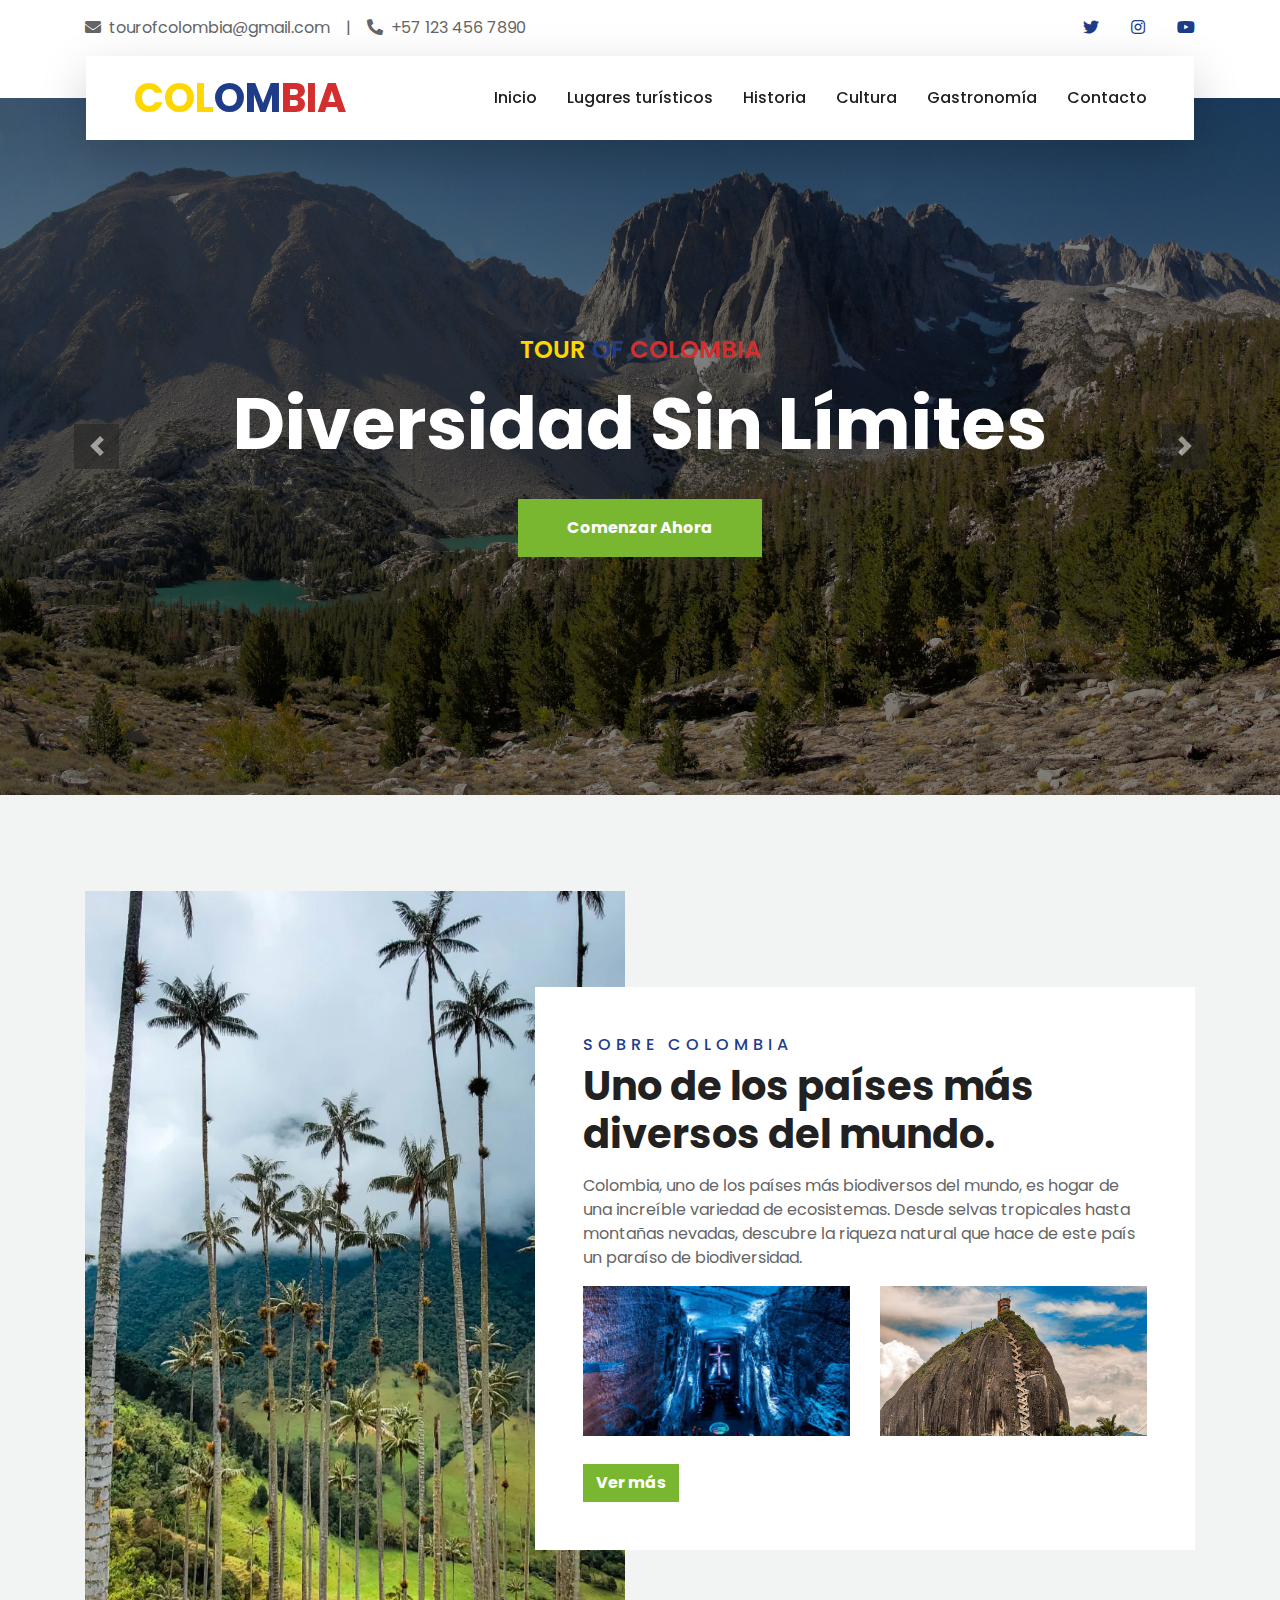
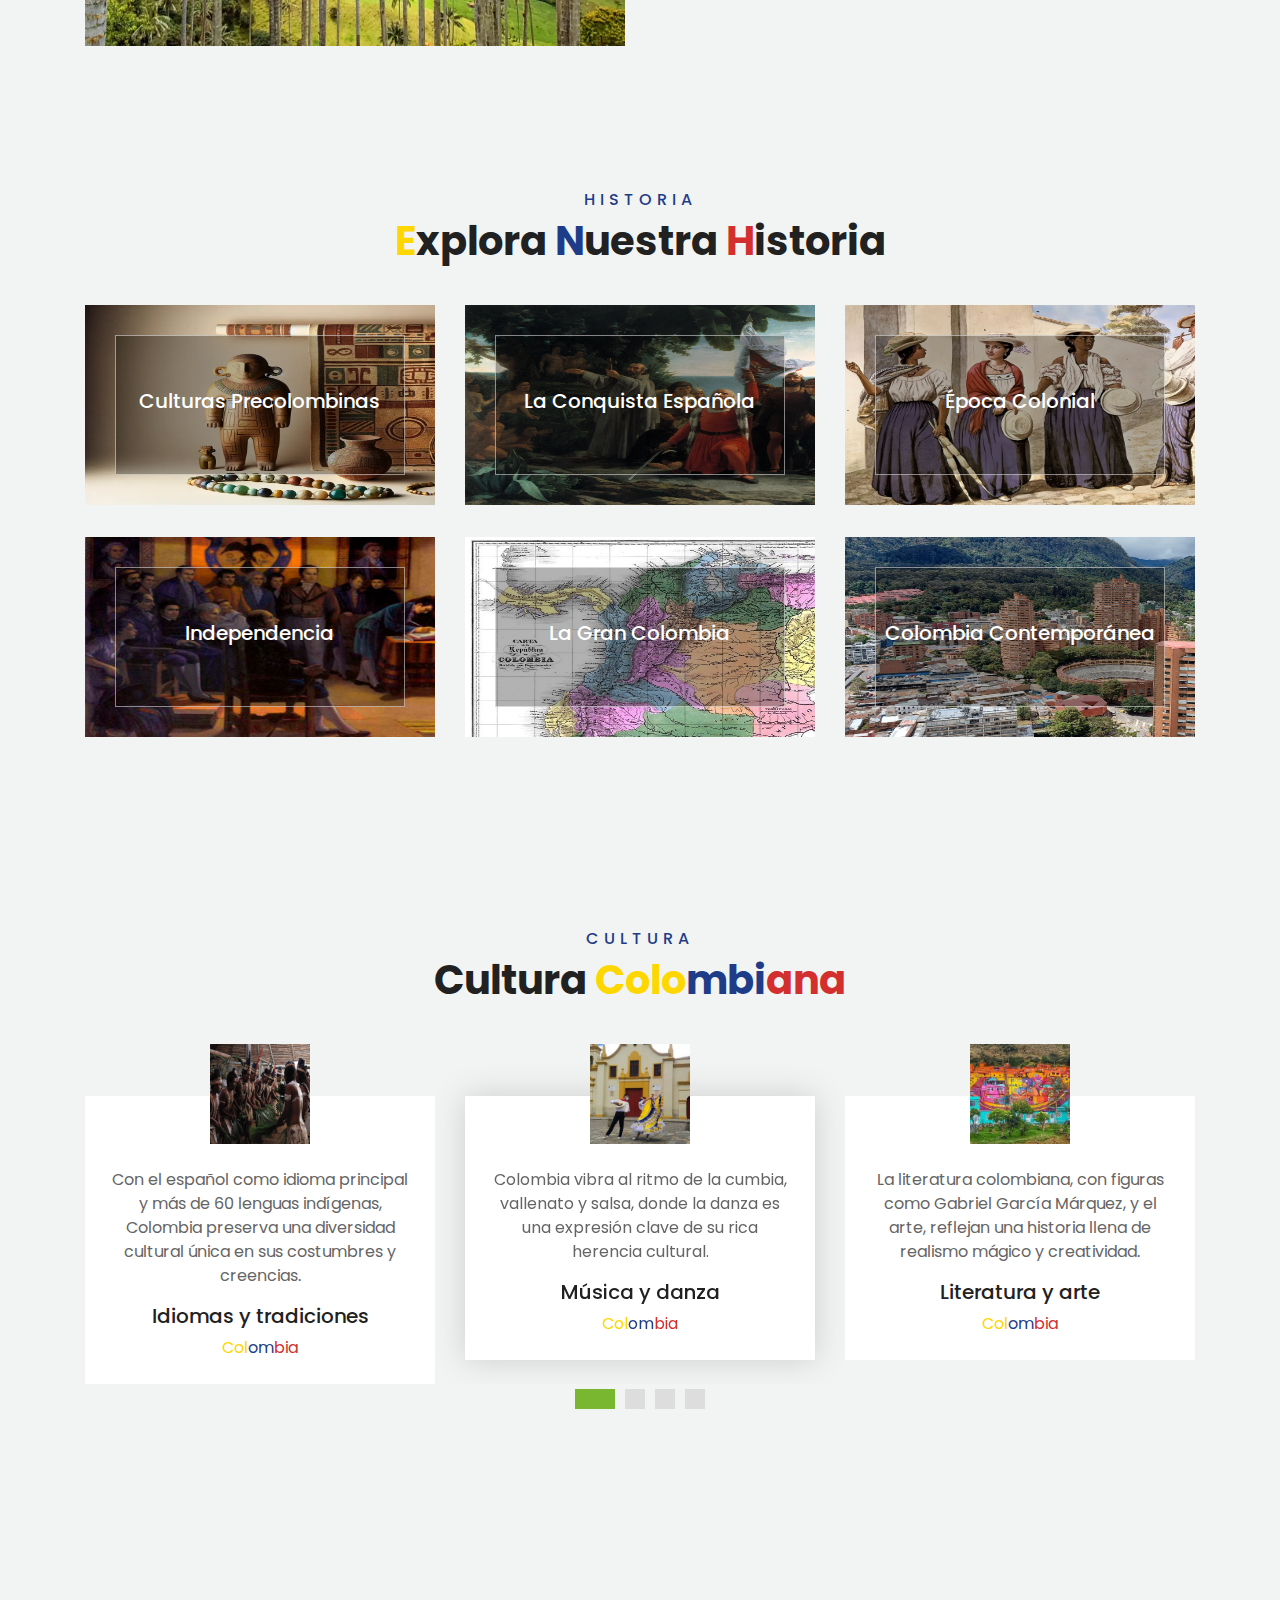
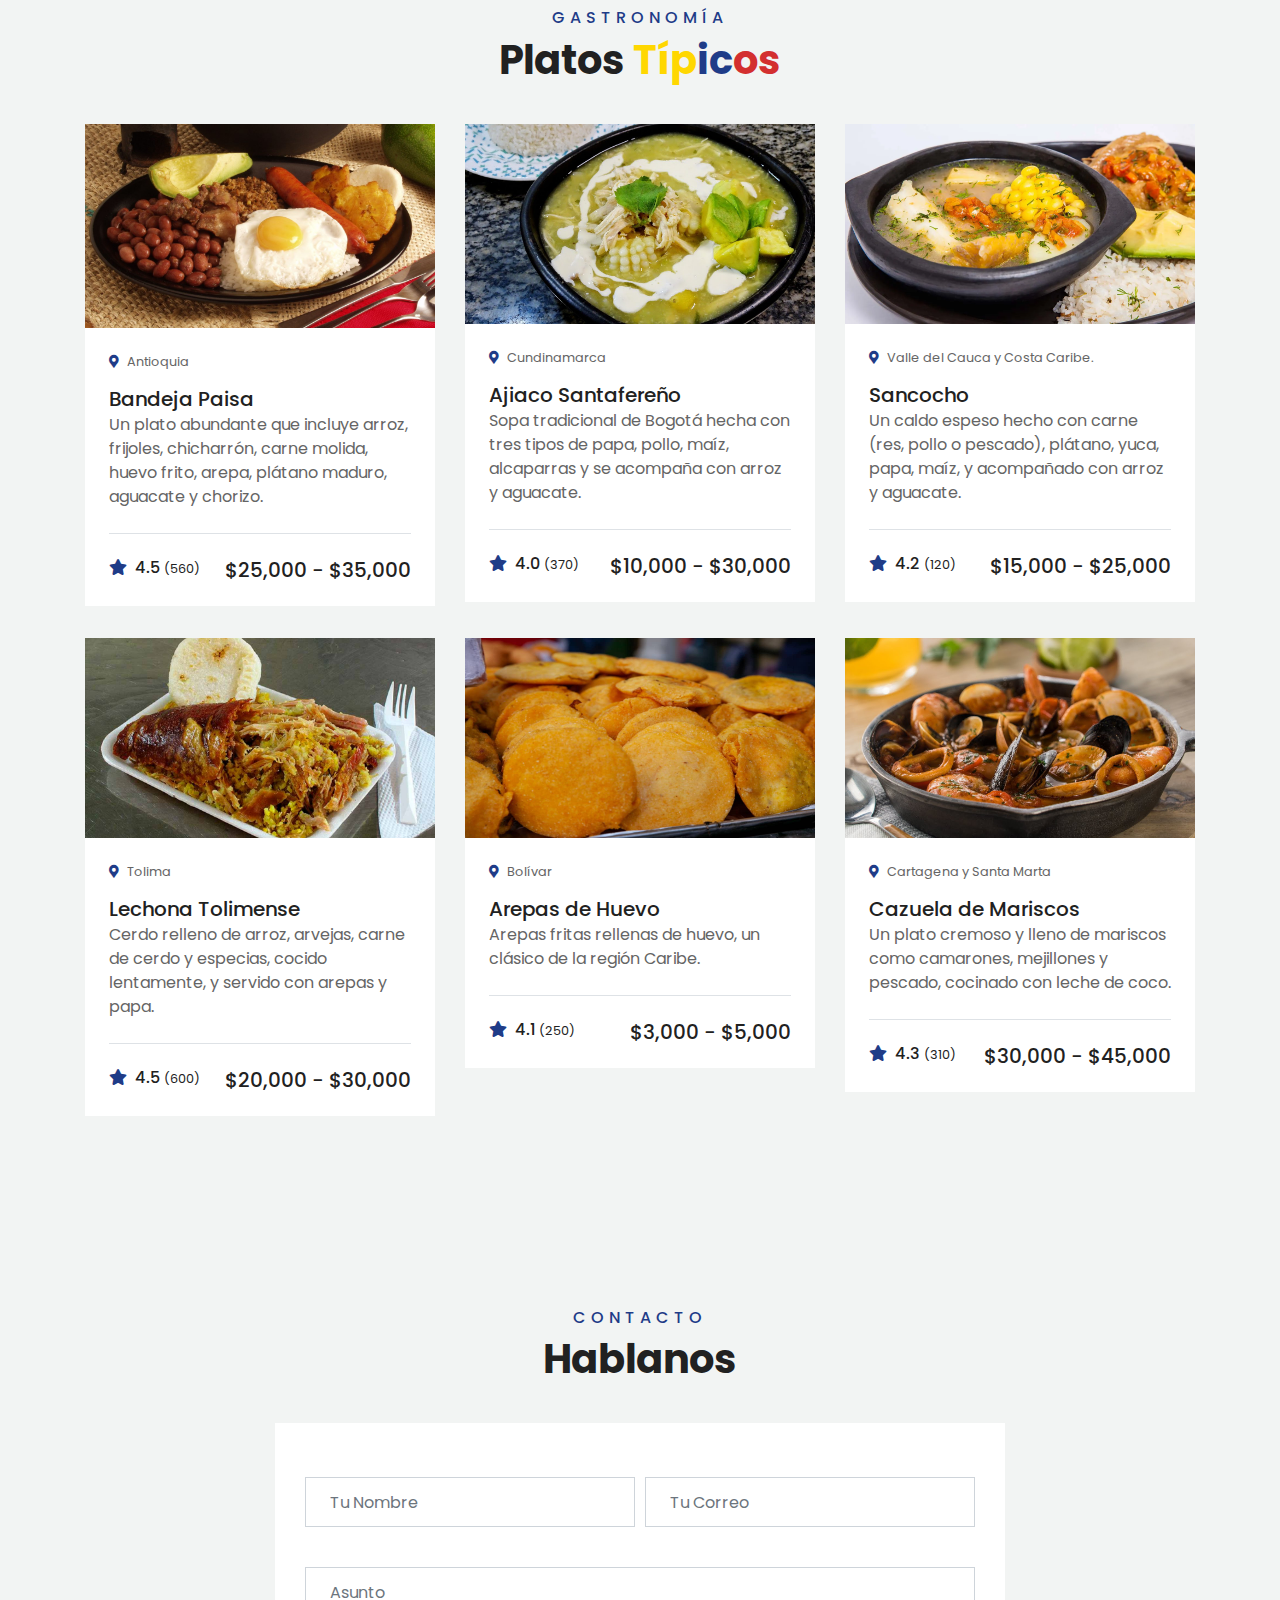
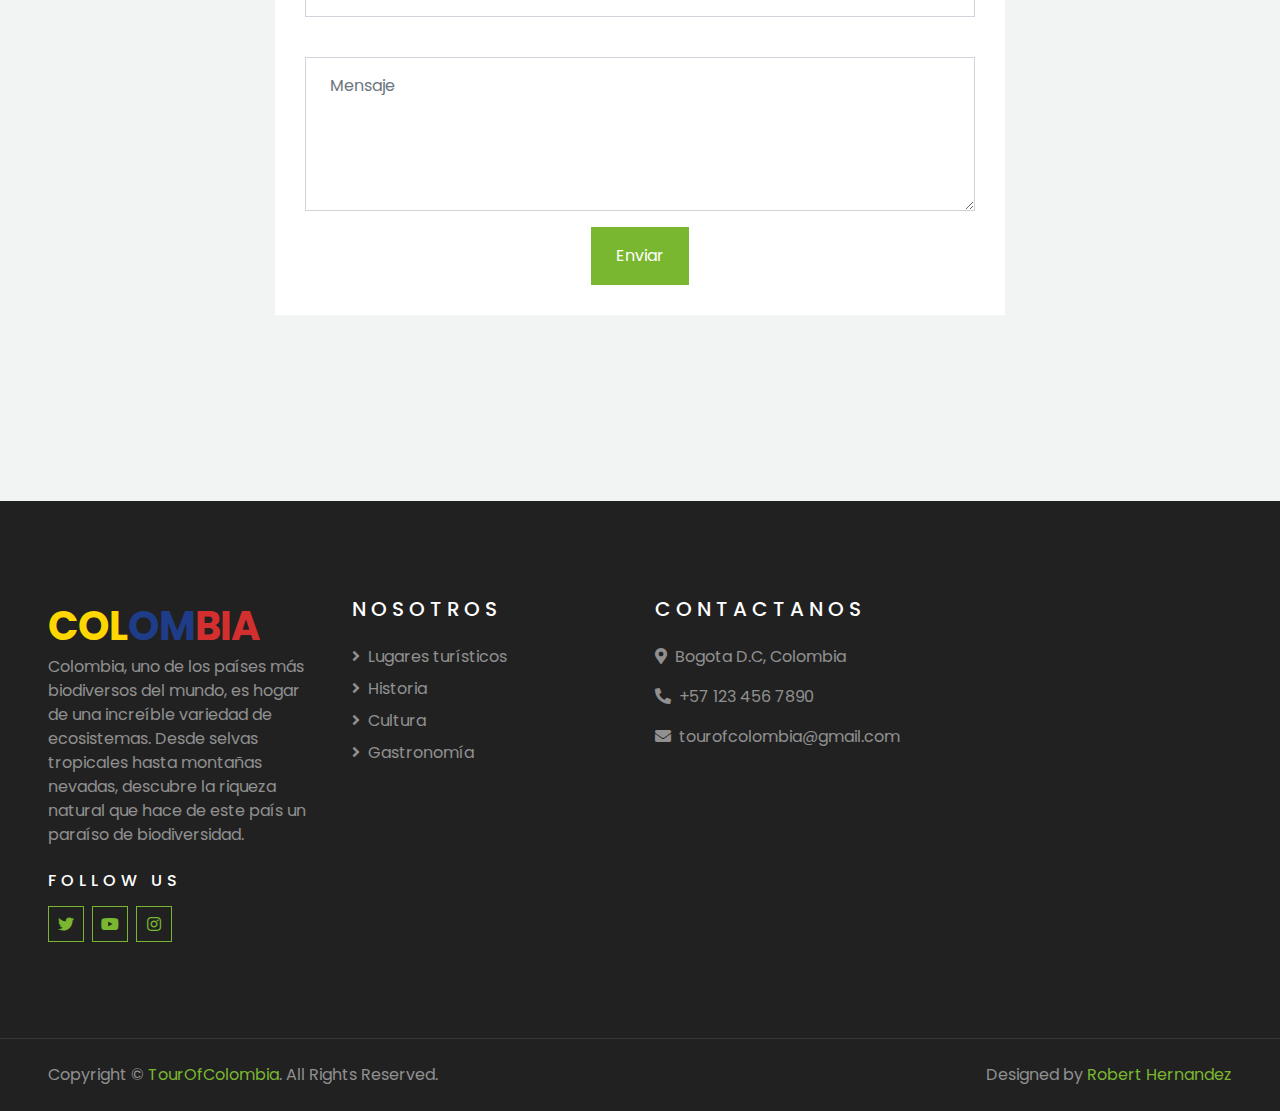
<file: index.html>
<!DOCTYPE html>
<html lang="en">

<head>
    <meta charset="utf-8">
    <title>TRAVELER - Free Travel Website Template</title>
    <meta content="width=device-width, initial-scale=1.0" name="viewport">
    <meta content="Free HTML Templates" name="keywords">
    <meta content="Free HTML Templates" name="description">

    <!-- Favicon -->
    <link href="img/favicon.ico" rel="icon">

    <!-- Google Web Fonts -->
    <link rel="preconnect" href="https://fonts.gstatic.com">
    <link href="https://fonts.googleapis.com/css2?family=Poppins:wght@400;500;600;700&display=swap" rel="stylesheet"> 

    <!-- Font Awesome -->
    <link href="https://cdnjs.cloudflare.com/ajax/libs/font-awesome/5.10.0/css/all.min.css" rel="stylesheet">

    <!-- Libraries Stylesheet -->
    <link href="lib/owlcarousel/assets/owl.carousel.min.css" rel="stylesheet">
    <link href="lib/tempusdominus/css/tempusdominus-bootstrap-4.min.css" rel="stylesheet" />

    <!-- Customized Bootstrap Stylesheet -->
    <link href="css/style.css" rel="stylesheet">
</head>

<body>
    <!-- Topbar Start -->
    <div class="container-fluid bg-light pt-3 d-none d-lg-block">
        <div class="container">
            <div class="row">
                <div class="col-lg-6 text-center text-lg-left mb-2 mb-lg-0">
                    <div class="d-inline-flex align-items-center">
                        <p><i class="fa fa-envelope mr-2"></i>tourofcolombia@gmail.com</p>
                        <p class="text-body px-3">|</p>
                        <p><i class="fa fa-phone-alt mr-2"></i>+57 123 456 7890</p>
                    </div>
                </div>
                <div class="col-lg-6 text-center text-lg-right">
                    <div class="d-inline-flex align-items-center">
                        <a class="text-primary px-3" href="https://x.com/tourofcolombia">
                            <i class="fab fa-twitter"></i>
                        </a>
                        <a class="text-primary px-3" href="https://www.instagram.com/tourofcolombia/">
                            <i class="fab fa-instagram"></i>
                        </a>
                        <a class="text-primary pl-3" href="https://www.youtube.com/@tourofcolombia">
                            <i class="fab fa-youtube"></i>
                        </a>
                    </div>
                </div>
            </div>
        </div>
    </div>
    <!-- Topbar End -->


    <!-- Navbar Start -->
    <div class="container-fluid position-relative nav-bar p-0">
        <div class="container-lg position-relative p-0 px-lg-3" style="z-index: 9;">
            <nav class="navbar navbar-expand-lg bg-light navbar-light shadow-lg py-3 py-lg-0 pl-3 pl-lg-5">
                <a href="index.html" class="navbar-brand">
                    <h1 class="m-0 text-primary"><span class="text-primary-1">COL</span>OM<span class="text-primary-2">BIA</span></h1>
                </a>
                <button type="button" class="navbar-toggler" data-toggle="collapse" data-target="#navbarCollapse">
                    <span class="navbar-toggler-icon"></span>
                </button>
                <div class="collapse navbar-collapse justify-content-between px-3" id="navbarCollapse">
                    <div class="navbar-nav ml-auto py-0">
                        <a href="index.html" class="nav-item nav-link">Inicio</a>
                        <a href="#lugares" class="nav-item nav-link">Lugares turísticos</a>
                        <a href="#historia" class="nav-item nav-link">Historia</a>
                        <a href="#culture" class="nav-item nav-link">Cultura</a>
                        <a href="#comida" class="nav-item nav-link">Gastronomía</a>
                        <a href="#contacto" class="nav-item nav-link">Contacto</a>
                    </div>
                </div>
            </nav>
        </div>
    </div>
    <!-- Navbar End -->


    <!-- Carousel Start -->
    <div class="container-fluid p-0">
        <div id="header-carousel" class="carousel slide" data-ride="carousel">
            <div class="carousel-inner">
                <div class="carousel-item active">
                    <img class="w-100" src="img/Mount_Alice_and_Temple_Crag_in_the_Sierra_Nevada_(U.S.).jpg" alt="Sierra nevada">
                    <div class="carousel-caption d-flex flex-column align-items-center justify-content-center">
                        <div class="p-3" style="max-width: 900px;">
                            <h4 class="text-white text-uppercase mb-md-3"><span class="text-primary-1">Tour</span> <span class="text-primary-3">Of</span> <span class="text-primary-2">Colombia</span></h4>
                            <h1 class="display-3 text-white mb-md-4">Diversidad Sin Límites</h1>
                            <a href="#lugares" class="btn btn-primary py-md-3 px-md-5 mt-2"><strong>Comenzar Ahora</strong></a>
                        </div>
                    </div>
                </div>
                <div class="carousel-item">
                    <img class="w-100" src="img/departamento-amazonas-de-colombia-1.jpg" alt="Amazonia">
                    <div class="carousel-caption d-flex flex-column align-items-center justify-content-center">
                        <div class="p-3" style="max-width: 900px;">
                            <h4 class="text-white text-uppercase mb-md-3"><span class="text-primary-1">Tour</span> <span class="text-primary-3">Of</span> <span class="text-primary-2">Colombia</span></h4>
                            <h1 class="display-3 text-white mb-md-4">Exploremos Lugares Asombrosos</h1>
                            <a href="#lugares" class="btn btn-primary py-md-3 px-md-5 mt-2"><strong>Comenzar Ahora</strong></a>
                        </div>
                    </div>
                </div>
            </div>
            <a class="carousel-control-prev" href="#header-carousel" data-slide="prev">
                <div class="btn btn-dark" style="width: 45px; height: 45px;">
                    <span class="carousel-control-prev-icon mb-n2"></span>
                </div>
            </a>
            <a class="carousel-control-next" href="#header-carousel" data-slide="next">
                <div class="btn btn-dark" style="width: 45px; height: 45px;">
                    <span class="carousel-control-next-icon mb-n2"></span>
                </div>
            </a>
        </div>
    </div>
    <!-- Carousel End -->


    <!-- About Start -->
    <div class="container-fluid py-5" id="lugares">
        <div class="container pt-5">
            <div class="row">
                <div class="col-lg-6" style="min-height: 500px;">
                    <div class="position-relative h-100">
                        <img class="position-absolute w-100 h-100" src="img/valle-de-cocora.webp" style="object-fit: cover;" alt="valle de cocora">
                    </div>
                </div>
                <div class="col-lg-6 pt-5 pb-lg-5">
                    <div class="about-text bg-white p-4 p-lg-5 my-lg-5">
                        <h6 class="text-primary text-uppercase" style="letter-spacing: 5px;">Sobre Colombia</h6>
                        <h1 class="mb-3">Uno de los países más diversos del mundo.</h1>
                        <p>Colombia, uno de los países más biodiversos del mundo, es hogar de una increíble variedad de ecosistemas. Desde selvas tropicales hasta montañas nevadas, descubre la riqueza natural que hace de este país un paraíso de biodiversidad.</p>
                        <div class="row mb-4">
                            <div class="col-6">
                                <img class="img-fluid-about" src="img/catedral-de-sal.jpeg" alt="">
                            </div>
                            <div class="col-6">
                                <img class="img-fluid-about" src="img/piedra-del-penol.avif" alt="">
                            </div>
                        </div>
                        <a href="places.html" class="btn btn-primary mt-1"><Strong>Ver más</Strong></a>
                    </div>
                </div>
            </div>
        </div>
    </div>
    <!-- About End -->


    <!-- Destination Start -->
    <div class="container-fluid py-5" id="historia">
        <div class="container pt-5 pb-3">
            <div class="text-center mb-3 pb-3">
                <h6 class="text-primary text-uppercase" style="letter-spacing: 5px;">Historia</h6>
                <h1><span class="text-primary-1">E</span>xplora <span class="text-primary-3">N</span>uestra <span class="text-primary-2">H</span>istoria</h1>
            </div>
            <div class="row">
                <div class="col-lg-4 col-md-6 mb-4">
                    <div class="destination-item position-relative overflow-hidden mb-2">
                        <img class="img-fluid-history" src="img/culturas-precolombinas.webp" alt="">
                        <a class="destination-overlay text-white text-decoration-none" href="">
                            <h5 class="text-white">Culturas Precolombinas</h5>
                        </a>
                    </div>
                </div>
                <div class="col-lg-4 col-md-6 mb-4">
                    <div class="destination-item position-relative overflow-hidden mb-2">
                        <img class="img-fluid-history" src="img/La Conquista Española.jpg" alt="">
                        <a class="destination-overlay text-white text-decoration-none" href="">
                            <h5 class="text-white">La Conquista Española</h5>
                        </a>
                    </div>
                </div>
                <div class="col-lg-4 col-md-6 mb-4">
                    <div class="destination-item position-relative overflow-hidden mb-2">
                        <img class="img-fluid-history" src="img/Época Colonial colombia.jpg" alt="">
                        <a class="destination-overlay text-white text-decoration-none" href="">
                            <h5 class="text-white">Época Colonial</h5>
                        </a>
                    </div>
                </div>
                <div class="col-lg-4 col-md-6 mb-4">
                    <div class="destination-item position-relative overflow-hidden mb-2">
                        <img class="img-fluid-history" src="img/Independencia colombia.jpg" alt="">
                        <a class="destination-overlay text-white text-decoration-none" href="">
                            <h5 class="text-white">Independencia</h5>
                        </a>
                    </div>
                </div>
                <div class="col-lg-4 col-md-6 mb-4">
                    <div class="destination-item position-relative overflow-hidden mb-2">
                        <img class="img-fluid-history" src="img/La Gran Colombia.jpg" alt="">
                        <a class="destination-overlay text-white text-decoration-none" href="">
                            <h5 class="text-white">La Gran Colombia</h5>
                        </a>
                    </div>
                </div>
                <div class="col-lg-4 col-md-6 mb-4">
                    <div class="destination-item position-relative overflow-hidden mb-2">
                        <img class="img-fluid-history" src="img/colombia moderna.jpg" alt="">
                        <a class="destination-overlay text-white text-decoration-none" href="">
                            <h5 class="text-white">Colombia Contemporánea</h5>
                        </a>
                    </div>
                </div>
            </div>
        </div>
    </div>
    <!-- Destination Start -->

    <!-- Testimonial Start -->
    <div class="container-fluid py-5" id="culture">
        <div class="container py-5">
            <div class="text-center mb-3 pb-3">
                <h6 class="text-primary text-uppercase" style="letter-spacing: 5px;">Cultura</h6>
                <h1>Cultura <span class="text-primary-1">Colo</span><span class="text-primary-3">mbi</span><span class="text-primary-2">ana</span></h1>
            </div>
            <div class="owl-carousel testimonial-carousel">
                <div class="text-center pb-4">
                    <img class="img-fluid mx-auto" src="img/Música y danza.jpg" style="width: 100px; height: 100px;" alt="Música y danza">
                    <div class="testimonial-text bg-white p-4 mt-n5">
                        <p class="mt-5">Colombia vibra al ritmo de la cumbia, vallenato y salsa, donde la danza es una expresión clave de su rica herencia cultural.</p>
                        <h5 class="text-truncate">Música y danza</h5>
                        <span><span class="text-primary-1">Col</span><span class="text-primary-3">om</span><span class="text-primary-2">bia</span></span>
                    </div>
                </div>
                <div class="text-center">
                    <img class="img-fluid mx-auto" src="img/Literatura y arte.jpg" style="width: 100px; height: 100px;" alt="Literatura y arte">
                    <div class="testimonial-text bg-white p-4 mt-n5">
                        <p class="mt-5">La literatura colombiana, con figuras como Gabriel García Márquez, y el arte, reflejan una historia llena de realismo mágico y creatividad.</p>
                        <h5 class="text-truncate">Literatura y arte</h5>
                        <span><span class="text-primary-1">Col</span><span class="text-primary-3">om</span><span class="text-primary-2">bia</span></span>
                    </div>
                </div>
                <div class="text-center">
                    <img class="img-fluid mx-auto" src="img/Festividades.jpg" style="width: 100px; height: 100px;" alt="Festividades">
                    <div class="testimonial-text bg-white p-4 mt-n5">
                        <p class="mt-5">Desde el Carnaval de Barranquilla hasta la Feria de Cali, las festividades colombianas son coloridos encuentros de música, baile y tradición.</p>
                        <h5 class="text-truncate">Festividades</h5>
                        <span><span class="text-primary-1">Col</span><span class="text-primary-3">om</span><span class="text-primary-2">bia</span></span>
                    </div>
                </div>
                <div class="text-center">
                    <img class="img-fluid mx-auto" src="img/diomas y tradiciones.jpg" style="width: 100px; height: 100px;" alt="Idiomas y tradiciones">
                    <div class="testimonial-text bg-white p-4 mt-n5">
                        <p class="mt-5">Con el español como idioma principal y más de 60 lenguas indígenas, Colombia preserva una diversidad cultural única en sus costumbres y creencias.</p>
                        <h5 class="text-truncate">Idiomas y tradiciones</h5>
                        <span><span class="text-primary-1">Col</span><span class="text-primary-3">om</span><span class="text-primary-2">bia</span></span>
                    </div>
                </div>
            </div>
        </div>
    </div>
    <!-- Testimonial End -->

    <!-- Packages Start -->
    <div class="container-fluid py-5" id="comida">
        <div class="container pt-5 pb-3">
            <div class="text-center mb-3 pb-3">
                <h6 class="text-primary text-uppercase" style="letter-spacing: 5px;">Gastronomía</h6>
                <h1>Platos <span class="text-primary-1">Típ</span><span class="text-primary-3">ic</span><span class="text-primary-2">os</span></h1>
            </div>
            <div class="row">
                <div class="col-lg-4 col-md-6 mb-4">
                    <div class="package-item bg-white mb-2">
                        <img class="img-fluid" src="img/Bandeja Paisa.jpg" alt="Bandeja Paisa">
                        <div class="p-4">
                            <div class="d-flex justify-content-between mb-3">
                                <small class="m-0"><i class="fa fa-map-marker-alt text-primary mr-2"></i>Antioquia</small>
                            </div>
                            <a class="h5 text-decoration-none" href="#comida">Bandeja Paisa</a>
                            <p>Un plato abundante que incluye arroz, frijoles, chicharrón, carne molida, huevo frito, arepa, plátano maduro, aguacate y chorizo.</p>
                            <div class="border-top mt-4 pt-4">
                                <div class="d-flex justify-content-between">
                                    <h6 class="m-0"><i class="fa fa-star text-primary mr-2"></i>4.5 <small>(560)</small></h6>
                                    <h5 class="m-0">$25,000 - $35,000</h5>
                                </div>
                            </div>
                        </div>
                    </div>
                </div>
                <div class="col-lg-4 col-md-6 mb-4">
                    <div class="package-item bg-white mb-2">
                        <img class="img-fluid-food" src="img/Ajiaco Santafereño.jpg" alt="Ajiaco Santafereño">
                        <div class="p-4">
                            <div class="d-flex justify-content-between mb-3">
                                <small class="m-0"><i class="fa fa-map-marker-alt text-primary mr-2"></i>Cundinamarca</small>
                            </div>
                            <a class="h5 text-decoration-none" href="#comida">Ajiaco Santafereño</a>
                            <p>Sopa tradicional de Bogotá hecha con tres tipos de papa, pollo, maíz, alcaparras y se acompaña con arroz y aguacate.</p>
                            <div class="border-top mt-4 pt-4">
                                <div class="d-flex justify-content-between">
                                    <h6 class="m-0"><i class="fa fa-star text-primary mr-2"></i>4.0 <small>(370)</small></h6>
                                    <h5 class="m-0">$10,000 - $30,000</h5>
                                </div>
                            </div>
                        </div>
                    </div>
                </div>
                <div class="col-lg-4 col-md-6 mb-4">
                    <div class="package-item bg-white mb-2">
                        <img class="img-fluid-food" src="img/Sancocho.webp" alt="Sancocho">
                        <div class="p-4">
                            <div class="d-flex justify-content-between mb-3">
                                <small class="m-0"><i class="fa fa-map-marker-alt text-primary mr-2"></i>Valle del Cauca y Costa Caribe.</small>
                            </div>
                            <a class="h5 text-decoration-none" href="#comida">Sancocho</a>
                            <p>Un caldo espeso hecho con carne (res, pollo o pescado), plátano, yuca, papa, maíz, y acompañado con arroz y aguacate.</p>
                            <div class="border-top mt-4 pt-4">
                                <div class="d-flex justify-content-between">
                                    <h6 class="m-0"><i class="fa fa-star text-primary mr-2"></i>4.2 <small>(120)</small></h6>
                                    <h5 class="m-0">$15,000 - $25,000</h5>
                                </div>
                            </div>
                        </div>
                    </div>
                </div>
                <div class="col-lg-4 col-md-6 mb-4">
                    <div class="package-item bg-white mb-2">
                        <img class="img-fluid-food" src="img/Lechona Tolimense.jpg" alt="Lechona Tolimense">
                        <div class="p-4">
                            <div class="d-flex justify-content-between mb-3">
                                <small class="m-0"><i class="fa fa-map-marker-alt text-primary mr-2"></i>Tolima</small>
                            </div>
                            <a class="h5 text-decoration-none" href="#comida">Lechona Tolimense</a>
                            <p>Cerdo relleno de arroz, arvejas, carne de cerdo y especias, cocido lentamente, y servido con arepas y papa.</p>
                            <div class="border-top mt-4 pt-4">
                                <div class="d-flex justify-content-between">
                                    <h6 class="m-0"><i class="fa fa-star text-primary mr-2"></i>4.5 <small>(600)</small></h6>
                                    <h5 class="m-0">$20,000 - $30,000</h5>
                                </div>
                            </div>
                        </div>
                    </div>
                </div>
                <div class="col-lg-4 col-md-6 mb-4">
                    <div class="package-item bg-white mb-2">
                        <img class="img-fluid-food" src="img/Arepas de Huevo.jpg" alt="">
                        <div class="p-4">
                            <div class="d-flex justify-content-between mb-3" alt="Arepas de Huevo">
                                <small class="m-0"><i class="fa fa-map-marker-alt text-primary mr-2"></i>Bolívar</small>
                            </div>
                            <a class="h5 text-decoration-none" href="#comida">Arepas de Huevo</a>
                            <p>Arepas fritas rellenas de huevo, un clásico de la región Caribe.</p>
                            <div class="border-top mt-4 pt-4">
                                <div class="d-flex justify-content-between">
                                    <h6 class="m-0"><i class="fa fa-star text-primary mr-2"></i>4.1 <small>(250)</small></h6>
                                    <h5 class="m-0">$3,000 - $5,000</h5>
                                </div>
                            </div>
                        </div>
                    </div>
                </div>
                <div class="col-lg-4 col-md-6 mb-4">
                    <div class="package-item bg-white mb-2">
                        <img class="img-fluid-food" src="img/Cazuela de Mariscos.jpg" alt="Cazuela de Mariscos">
                        <div class="p-4">
                            <div class="d-flex justify-content-between mb-3">
                                <small class="m-0"><i class="fa fa-map-marker-alt text-primary mr-2"></i>Cartagena y Santa Marta</small>
                            </div>
                            <a class="h5 text-decoration-none" href="#comida">Cazuela de Mariscos</a>
                            <p>Un plato cremoso y lleno de mariscos como camarones, mejillones y pescado, cocinado con leche de coco.</p>
                            <div class="border-top mt-4 pt-4">
                                <div class="d-flex justify-content-between">
                                    <h6 class="m-0"><i class="fa fa-star text-primary mr-2"></i>4.3 <small>(310)</small></h6>
                                    <h5 class="m-0">$30,000 - $45,000</h5>
                                </div>
                            </div>
                        </div>
                    </div>
                </div>
            </div>
        </div>
    </div>
    <!-- Packages End -->

    <!-- Contact Start -->
    <div class="container-fluid py-5" id="contacto">
        <div class="container py-5">
            <div class="text-center mb-3 pb-3">
                <h6 class="text-primary text-uppercase" style="letter-spacing: 5px;">Contacto</h6>
                <h1>Hablanos</h1>
            </div>
            <div class="row justify-content-center">
                <div class="col-lg-8">
                    <div class="contact-form bg-white" style="padding: 30px;">
                        <div id="success"></div>
                        <form name="sentMessage" id="contactForm" action="https://formsubmit.co/tourofcolombia@gmail.com" method="POST">
                            <div class="form-row">
                                <div class="control-group col-sm-6">
                                    <label for="name"></label>
                                    <input type="text" class="form-control p-4" id="name" placeholder="Tu Nombre"
                                        required="required" data-validation-required-message="Por favor ingrese su nombre" name="name"/>
                                    <p class="help-block text-danger"></p>
                                </div>
                                <div class="control-group col-sm-6">
                                    <label for="email"></label>
                                    <input type="email" class="form-control p-4" id="email" placeholder="Tu Correo"
                                        required="required" data-validation-required-message="Por favor ingrese su correo" name="email"/>
                                    <p class="help-block text-danger"></p>
                                </div>
                            </div>
                            <div class="control-group">
                                <label for="subject"></label>
                                <input type="text" class="form-control p-4" id="subject" placeholder="Asunto"
                                    required="required" data-validation-required-message="Por favor ingrese su asunto" name="subject"/>
                                <p class="help-block text-danger"></p>
                            </div>
                            <div class="control-group">
                                <label for="message"></label>
                                <textarea class="form-control py-3 px-4" rows="5" id="message" placeholder="Mensaje"
                                    required="required"
                                    data-validation-required-message="Por favor ingrese su mensaje" name="message"></textarea>
                                <p class="help-block text-danger"></p>
                            </div>
                            <div class="text-center">
                                <button class="btn btn-primary py-3 px-4" type="submit" id="sendMessageButton">Enviar</button>
                            </div>
                        </form>
                    </div>
                </div>
            </div>
        </div>
    </div>
    <!-- Contact End -->

    <!-- Footer Start -->
    <div class="container-fluid bg-dark text-white-50 py-5 px-sm-3 px-lg-5" style="margin-top: 90px;">
        <div class="row pt-5">
            <div class="col-lg-3 col-md-6 mb-5">
                <a href="index.html" class="navbar-brand">
                    <h1 class="m-0 text-primary"><span class="text-primary-1">COL</span>OM<span class="text-primary-2">BIA</span></h1>
                </a>
                <p>Colombia, uno de los países más biodiversos del mundo, es hogar de una increíble variedad de ecosistemas. Desde selvas tropicales hasta montañas nevadas, descubre la riqueza natural que hace de este país un paraíso de biodiversidad.</p>
                <h6 class="text-white text-uppercase mt-4 mb-3" style="letter-spacing: 5px;">Follow Us</h6>
                <div class="d-flex justify-content-start">
                    <a class="btn btn-outline-primary btn-square mr-2" href="https://x.com/tourofcolombia"><i class="fab fa-twitter"></i></a>
                    <a class="btn btn-outline-primary btn-square mr-2" href="https://www.youtube.com/@tourofcolombia"><i class="fab fa-youtube"></i></a>
                    <a class="btn btn-outline-primary btn-square" href="https://www.instagram.com/tourofcolombia/"><i class="fab fa-instagram"></i></a>
                </div>
            </div>
            <div class="col-lg-3 col-md-6 mb-5">
                <h5 class="text-white text-uppercase mb-4" style="letter-spacing: 5px;">Nosotros</h5>
                <div class="d-flex flex-column justify-content-start">
                    <a class="text-white-50 mb-2" href="#lugares"><i class="fa fa-angle-right mr-2"></i>Lugares turísticos</a>
                    <a class="text-white-50 mb-2" href="#historia"><i class="fa fa-angle-right mr-2"></i>Historia</a>
                    <a class="text-white-50 mb-2" href="#culture"><i class="fa fa-angle-right mr-2"></i>Cultura</a>
                    <a class="text-white-50 mb-2" href="#comida"><i class="fa fa-angle-right mr-2"></i>Gastronomía</a>
                </div>
            </div>
            <div class="col-lg-3 col-md-6 mb-5">
                <h5 class="text-white text-uppercase mb-4" style="letter-spacing: 5px;">Contactanos</h5>
                <p><i class="fa fa-map-marker-alt mr-2"></i>Bogota D.C, Colombia</p>
                <p><i class="fa fa-phone-alt mr-2"></i>+57 123 456 7890</p>
                <p><i class="fa fa-envelope mr-2"></i>tourofcolombia@gmail.com</p>
            </div>
        </div>
    </div>
    <div class="container-fluid bg-dark text-white border-top py-4 px-sm-3 px-md-5" style="border-color: rgba(256, 256, 256, .1) !important;">
        <div class="row">
            <div class="col-lg-6 text-center text-md-left mb-3 mb-md-0">
                <p class="m-0 text-white-50">Copyright &copy; <a href="#">TourOfColombia</a>. All Rights Reserved.</a>
                </p>
            </div>
            <div class="col-lg-6 text-center text-md-right">
                <p class="m-0 text-white-50">Designed by <a href="https://github.com/Robertou65">Robert Hernandez</a>
                </p>
            </div>
        </div>
    </div>
    <!-- Footer End -->


    <!-- Back to Top -->
    <a href="#" class="btn btn-lg btn-primary btn-lg-square back-to-top"><i class="fa fa-angle-double-up"></i></a>


    <!-- JavaScript Libraries -->
    <script src="https://code.jquery.com/jquery-3.4.1.min.js"></script>
    <script src="https://stackpath.bootstrapcdn.com/bootstrap/4.4.1/js/bootstrap.bundle.min.js"></script>
    <script src="lib/easing/easing.min.js"></script>
    <script src="lib/owlcarousel/owl.carousel.min.js"></script>
    <script src="lib/tempusdominus/js/moment.min.js"></script>
    <script src="lib/tempusdominus/js/moment-timezone.min.js"></script>
    <script src="lib/tempusdominus/js/tempusdominus-bootstrap-4.min.js"></script>

    <!-- Contact Javascript File -->
    <script src="mail/jqBootstrapValidation.min.js"></script>
    <script src="mail/contact.js"></script>

    <!-- Template Javascript -->
    <script src="js/main.js"></script>
</body>

</html>
</file>
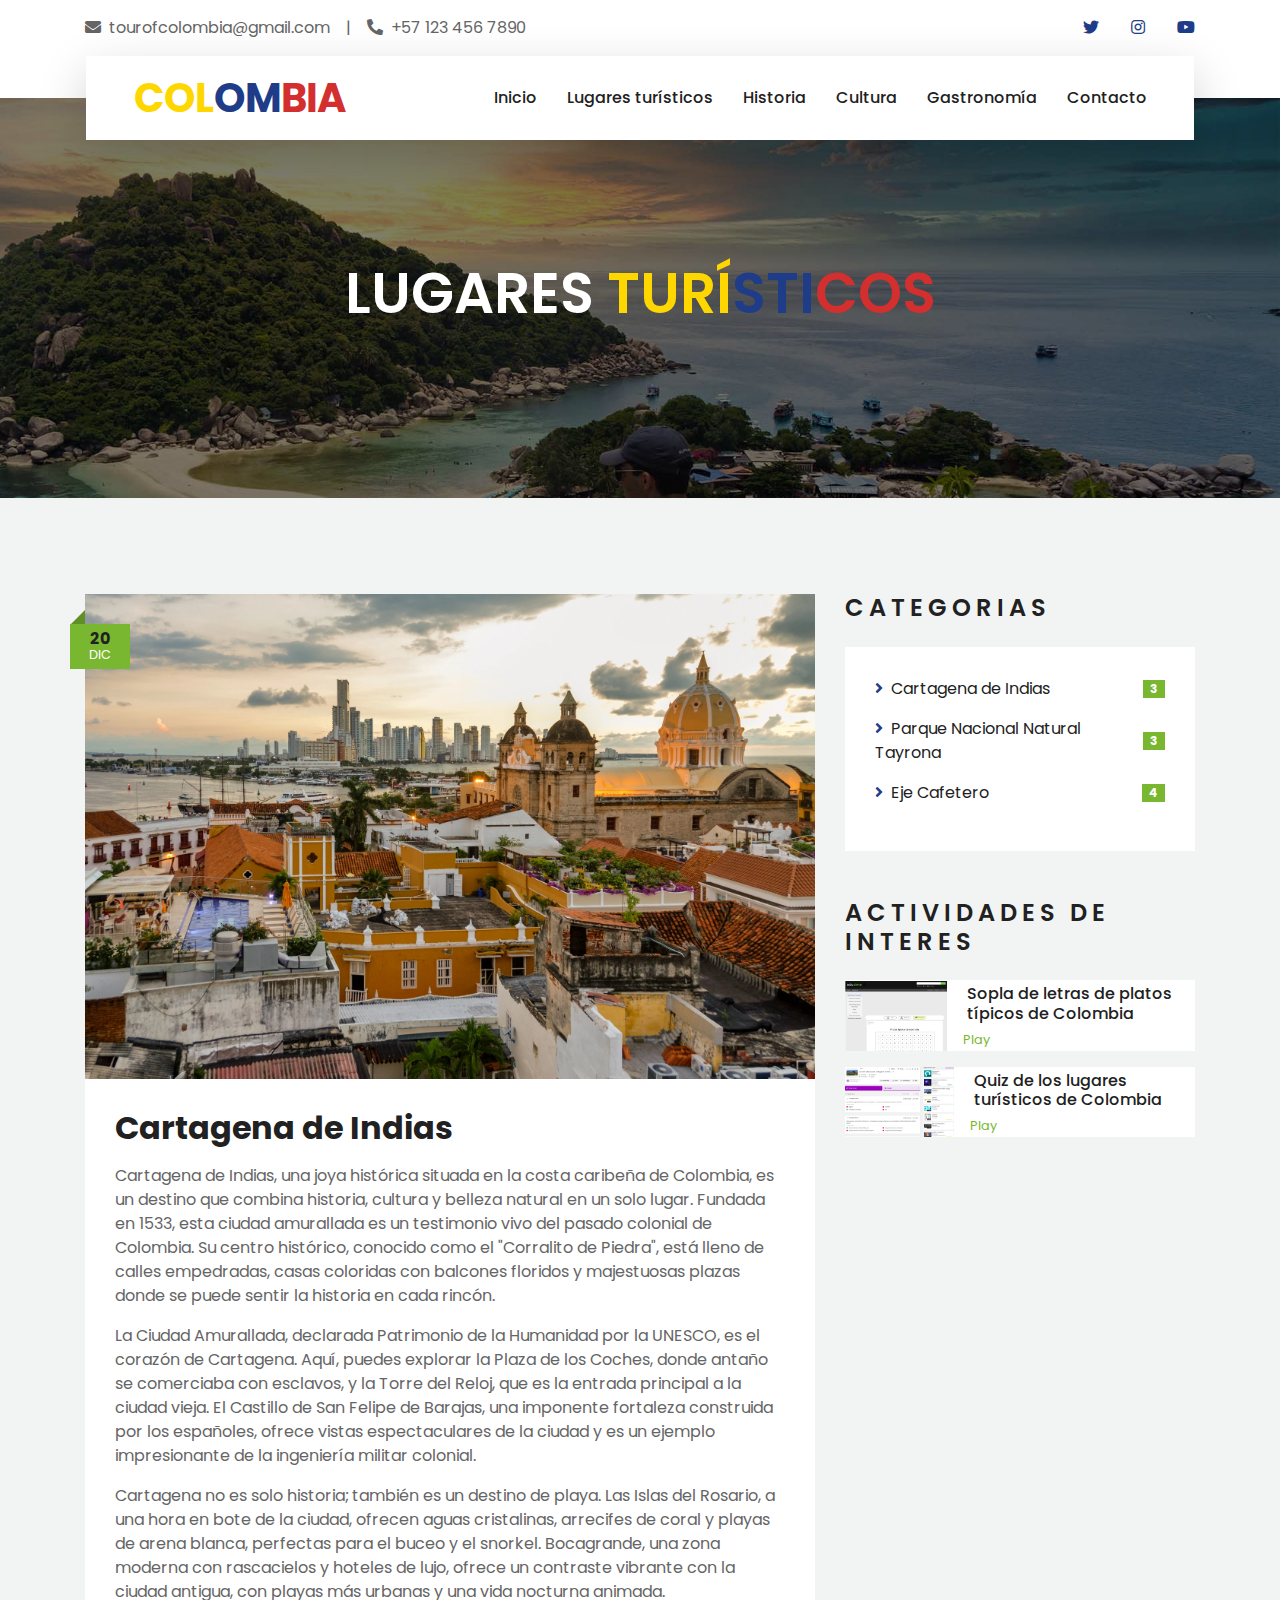
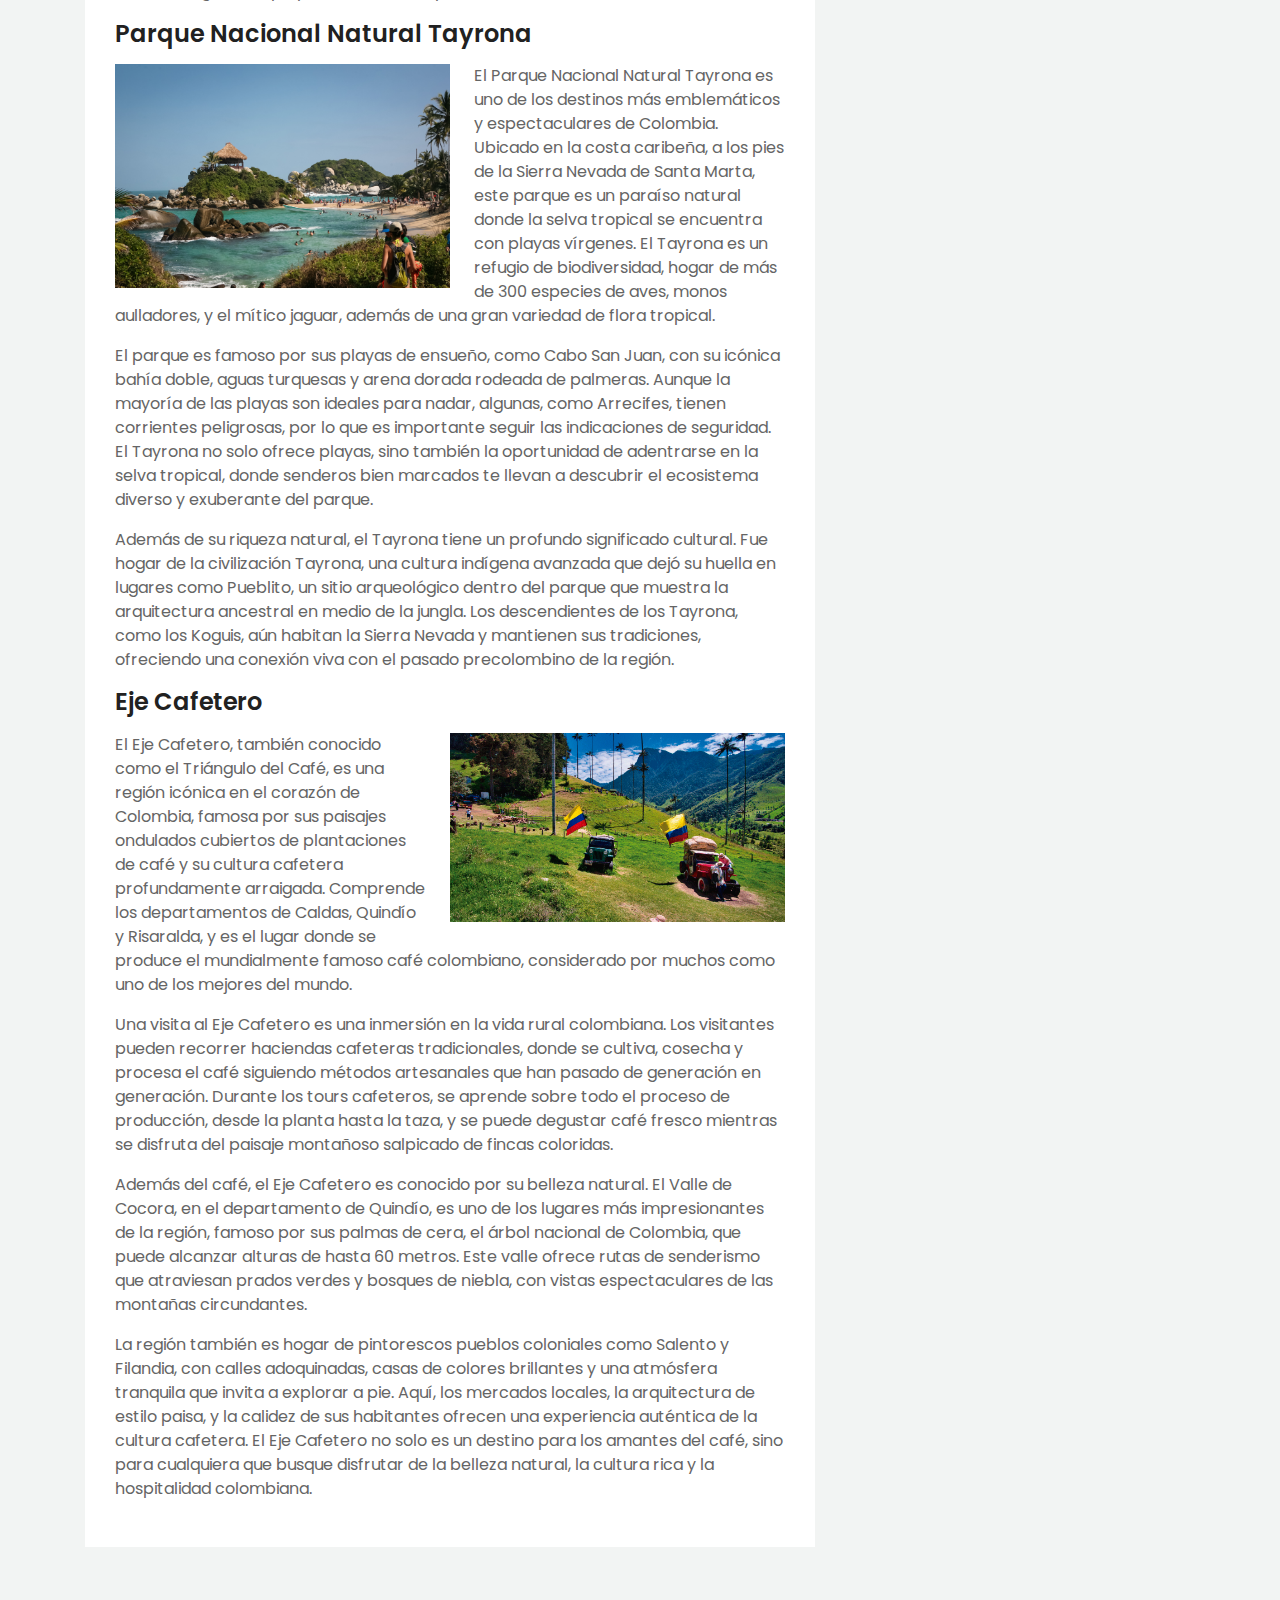
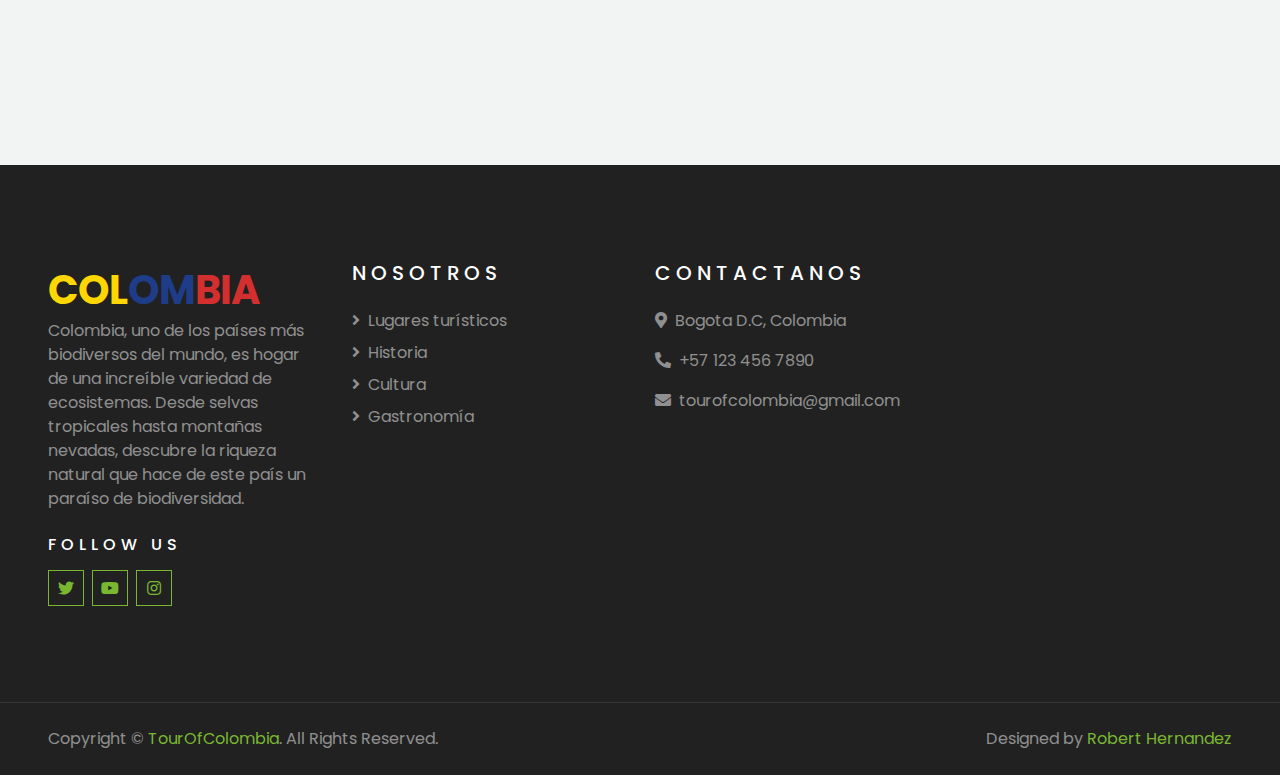
<file: places.html>
<!DOCTYPE html>
<html lang="en">

<head>
    <meta charset="utf-8">
    <title>Places - Tour of Colombia</title>
    <meta content="width=device-width, initial-scale=1.0" name="viewport">
    <meta content="Free HTML Templates" name="keywords">
    <meta content="Free HTML Templates" name="description">

    <!-- Favicon -->
    <link href="img/favicon.ico" rel="icon">

    <!-- Google Web Fonts -->
    <link rel="preconnect" href="https://fonts.gstatic.com">
    <link href="https://fonts.googleapis.com/css2?family=Poppins:wght@400;500;600;700&display=swap" rel="stylesheet"> 

    <!-- Font Awesome -->
    <link href="https://cdnjs.cloudflare.com/ajax/libs/font-awesome/5.10.0/css/all.min.css" rel="stylesheet">

    <!-- Libraries Stylesheet -->
    <link href="lib/owlcarousel/assets/owl.carousel.min.css" rel="stylesheet">
    <link href="lib/tempusdominus/css/tempusdominus-bootstrap-4.min.css" rel="stylesheet" />

    <!-- Customized Bootstrap Stylesheet -->
    <link href="css/style.css" rel="stylesheet">
</head>

<body>
    <!-- Topbar Start -->
    <div class="container-fluid bg-light pt-3 d-none d-lg-block">
        <div class="container">
            <div class="row">
                <div class="col-lg-6 text-center text-lg-left mb-2 mb-lg-0">
                    <div class="d-inline-flex align-items-center">
                        <p><i class="fa fa-envelope mr-2"></i>tourofcolombia@gmail.com</p>
                        <p class="text-body px-3">|</p>
                        <p><i class="fa fa-phone-alt mr-2"></i>+57 123 456 7890</p>
                    </div>
                </div>
                <div class="col-lg-6 text-center text-lg-right">
                    <div class="d-inline-flex align-items-center">
                        <a class="text-primary px-3" href="https://x.com/tourofcolombia">
                            <i class="fab fa-twitter"></i>
                        </a>
                        <a class="text-primary px-3" href="https://www.instagram.com/tourofcolombia/">
                            <i class="fab fa-instagram"></i>
                        </a>
                        <a class="text-primary pl-3" href="https://www.youtube.com/@tourofcolombia">
                            <i class="fab fa-youtube"></i>
                        </a>
                    </div>
                </div>
            </div>
        </div>
    </div>
    <!-- Topbar End -->


    <!-- Navbar Start -->
    <div class="container-fluid position-relative nav-bar p-0">
        <div class="container-lg position-relative p-0 px-lg-3" style="z-index: 9;">
            <nav class="navbar navbar-expand-lg bg-light navbar-light shadow-lg py-3 py-lg-0 pl-3 pl-lg-5">
                <a href="index.html" class="navbar-brand">
                    <h1 class="m-0 text-primary"><span class="text-primary-1">COL</span>OM<span class="text-primary-2">BIA</span></h1>
                </a>
                <button type="button" class="navbar-toggler" data-toggle="collapse" data-target="#navbarCollapse">
                    <span class="navbar-toggler-icon"></span>
                </button>
                <div class="collapse navbar-collapse justify-content-between px-3" id="navbarCollapse">
                    <div class="navbar-nav ml-auto py-0">
                        <a href="index.html" class="nav-item nav-link">Inicio</a>
                        <a href="index.html#lugares" class="nav-item nav-link">Lugares turísticos</a>
                        <a href="index.html#historia" class="nav-item nav-link">Historia</a>
                        <a href="index.html#culture" class="nav-item nav-link">Cultura</a>
                        <a href="index.html#comida" class="nav-item nav-link">Gastronomía</a>
                        <a href="index.html#contacto" class="nav-item nav-link">Contacto</a>
                    </div>
                </div>
            </nav>
        </div>
    </div>
    <!-- Navbar End -->


    <!-- Header Start -->
    <div class="container-fluid page-header">
        <div class="container">
            <div class="d-flex flex-column align-items-center justify-content-center" style="min-height: 400px">
                <h3 class="display-4 text-white text-uppercase">Lugares <span class="text-primary-1">turí</span><span class="text-primary-3">sti</span><span class="text-primary-2">cos</span></h3>
            </div>
        </div>
    </div>
    <!-- Header End -->


    <!-- Blog Start -->
    <div class="container-fluid py-5">
        <div class="container py-5">
            <div class="row">
                <div class="col-lg-8">
                    <!-- Blog Detail Start -->
                    <div class="pb-3">
                        <div class="blog-item">
                            <div class="position-relative">
                                <img class="img-fluid w-100" src="img/Cartagena de Indias.webp" alt="cartagena-indias">
                                <div class="blog-date">
                                    <h6 class="font-weight-bold mb-n1">20</h6>
                                    <small class="text-white text-uppercase">Dic</small>
                                </div>
                            </div>
                        </div>
                        <div class="bg-white mb-3" style="padding: 30px;">
                            <h2 class="mb-3" id="cartagena-indias">Cartagena de Indias</h2>
                            <p>Cartagena de Indias, una joya histórica situada en la costa caribeña de Colombia, 
                                es un destino que combina historia, cultura y belleza natural en un solo lugar. 
                                Fundada en 1533, esta ciudad amurallada es un testimonio vivo del pasado colonial 
                                de Colombia. Su centro histórico, conocido como el "Corralito de Piedra", está 
                                lleno de calles empedradas, casas coloridas con balcones floridos y majestuosas 
                                plazas donde se puede sentir la historia en cada rincón.</p>
                            <p>La Ciudad Amurallada, declarada Patrimonio de la Humanidad por la UNESCO, es el 
                                corazón de Cartagena. Aquí, puedes explorar la Plaza de los Coches, donde 
                                antaño se comerciaba con esclavos, y la Torre del Reloj, que es la entrada 
                                principal a la ciudad vieja. El Castillo de San Felipe de Barajas, una 
                                imponente fortaleza construida por los españoles, ofrece vistas espectaculares 
                                de la ciudad y es un ejemplo impresionante de la ingeniería militar colonial.</p>
                            <p>Cartagena no es solo historia; también es un destino de playa. Las Islas del 
                                Rosario, a una hora en bote de la ciudad, ofrecen aguas cristalinas, arrecifes 
                                de coral y playas de arena blanca, perfectas para el buceo y el snorkel. 
                                Bocagrande, una zona moderna con rascacielos y hoteles de 
                                lujo, ofrece un contraste vibrante con la ciudad antigua, con playas más urbanas 
                                y una vida nocturna animada.</p>
                            <h4 class="mb-3" id="parque-Tayrona">Parque Nacional Natural Tayrona</h4>
                            <img class="img-fluid w-50 float-left mr-4 mb-2" src="img/Parque Nacional Natural Tayrona.jpg" alt="parque-Tayrona">
                            <p>El Parque Nacional Natural Tayrona es uno de los destinos más emblemáticos y 
                                espectaculares de Colombia. Ubicado en la costa caribeña, a los pies de la 
                                Sierra Nevada de Santa Marta, este parque es un paraíso natural donde la selva 
                                tropical se encuentra con playas vírgenes. El Tayrona es un refugio de 
                                biodiversidad, hogar de más de 300 especies de aves, monos aulladores, y 
                                el mítico jaguar, además de una gran variedad de flora tropical.</p>
                            <p>El parque es famoso por sus playas de ensueño, como Cabo San Juan, con su 
                                icónica bahía doble, aguas turquesas y arena dorada rodeada de palmeras. 
                                Aunque la mayoría de las playas son ideales para nadar, algunas, como 
                                Arrecifes, tienen corrientes peligrosas, por lo que es importante seguir 
                                las indicaciones de seguridad. El Tayrona no solo ofrece playas, sino 
                                también la oportunidad de adentrarse en la selva tropical, donde senderos 
                                bien marcados te llevan a descubrir el ecosistema diverso y exuberante 
                                del parque.</p>
                            <p>Además de su riqueza natural, el Tayrona tiene un profundo significado cultural. 
                                Fue hogar de la civilización Tayrona, una cultura indígena avanzada que 
                                dejó su huella en lugares como Pueblito, un sitio arqueológico dentro del 
                                parque que muestra la arquitectura ancestral en medio de la jungla. Los 
                                descendientes de los Tayrona, como los Koguis, aún habitan la Sierra Nevada 
                                y mantienen sus tradiciones, ofreciendo una conexión viva con el pasado 
                                precolombino de la región.</p>
                            <h4 class="mb-3" id="eje-cafetero">Eje Cafetero</h4>
                            <img class="img-fluid w-50 float-right ml-4 mb-2" src="img/Eje Cafetero.png" alt="Eje-Cafetero">
                            <p>El Eje Cafetero, también conocido como el Triángulo del Café, es una región 
                                icónica en el corazón de Colombia, famosa por sus paisajes ondulados 
                                cubiertos de plantaciones de café y su cultura cafetera profundamente arraigada. 
                                Comprende los departamentos de Caldas, Quindío y Risaralda, y es el lugar donde 
                                se produce el mundialmente famoso café colombiano, considerado por muchos como 
                                uno de los mejores del mundo.</p>
                            <p>Una visita al Eje Cafetero es una inmersión en la vida rural colombiana. 
                                Los visitantes pueden recorrer haciendas cafeteras tradicionales, donde 
                                se cultiva, cosecha y procesa el café siguiendo métodos artesanales que han 
                                pasado de generación en generación. Durante los tours cafeteros, se aprende 
                                sobre todo el proceso de producción, desde la planta hasta la taza, y se puede 
                                degustar café fresco mientras se disfruta del paisaje montañoso salpicado de 
                                fincas coloridas.</p>
                            <p>Además del café, el Eje Cafetero es conocido por su belleza natural. El Valle 
                                de Cocora, en el departamento de Quindío, es uno de los lugares más 
                                impresionantes de la región, famoso por sus palmas de cera, el árbol 
                                nacional de Colombia, que puede alcanzar alturas de hasta 60 metros. 
                                Este valle ofrece rutas de senderismo que atraviesan prados verdes y 
                                bosques de niebla, con vistas espectaculares de las montañas circundantes.</p>
                            <p>La región también es hogar de pintorescos pueblos coloniales como Salento y 
                                Filandia, con calles adoquinadas, casas de colores brillantes y una atmósfera 
                                tranquila que invita a explorar a pie. Aquí, los mercados locales, la 
                                arquitectura de estilo paisa, y la calidez de sus habitantes ofrecen una 
                                experiencia auténtica de la cultura cafetera. El Eje Cafetero no solo es 
                                un destino para los amantes del café, sino para cualquiera que busque disfrutar 
                                de la belleza natural, la cultura rica y la hospitalidad colombiana.</p>
                        </div>
                    </div>
                    <!-- Blog Detail End -->
                </div>
    
                <div class="col-lg-4 mt-5 mt-lg-0">

                    <!-- Category List -->
                    <div class="mb-5">
                        <h4 class="text-uppercase mb-4" style="letter-spacing: 5px;">Categorias</h4>
                        <div class="bg-white" style="padding: 30px;">
                            <ul class="list-inline m-0">
                                <li class="mb-3 d-flex justify-content-between align-items-center">
                                    <a class="text-dark" href="#cartagena-indias"><i class="fa fa-angle-right text-primary mr-2"></i>Cartagena de Indias</a>
                                    <span class="badge badge-primary badge-pill">3</span>
                                </li>
                                <li class="mb-3 d-flex justify-content-between align-items-center">
                                    <a class="text-dark" href="#parque-Tayrona"><i class="fa fa-angle-right text-primary mr-2"></i>Parque Nacional Natural Tayrona</a>
                                    <span class="badge badge-primary badge-pill">3</span>
                                </li>
                                <li class="mb-3 d-flex justify-content-between align-items-center">
                                    <a class="text-dark" href="#eje-cafetero"><i
                                            class="fa fa-angle-right text-primary mr-2"></i>Eje Cafetero</a>
                                    <span class="badge badge-primary badge-pill">4</span>
                                </li>
                            </ul>
                        </div>
                    </div>
    
                    <!-- Recent Post -->
                    <div class="mb-5">
                        <h4 class="text-uppercase mb-4" style="letter-spacing: 5px;">Actividades de interes</h4>
                        <a class="d-flex align-items-center text-decoration-none bg-white mb-3" href="https://www.educima.com/wordsearches/platos_tipicos_de_colombia-210cf1f1792aba1b6205f8c33edbee2b">
                            <img class="img-fluid-activities" src="img/sopa-letras.png" alt="sopa-letras">
                            <div class="pl-3">
                                <h6 class="m-1">Sopla de letras de platos típicos de Colombia</h6>
                                <small>Play</small>
                            </div>
                        </a>
                        <a class="d-flex align-items-center text-decoration-none bg-white mb-3" href="https://quizizz.com/admin/quiz/66c50b95d8cc698b1220df4c?source=quiz_share">
                            <img class="img-fluid-activities" src="img/quiz-lugares.png" alt="quiz-lugares">
                            <div class="pl-3">
                                <h6 class="m-1">Quiz de los lugares turísticos de Colombia</h6>
                                <small>Play</small>
                            </div>
                        </a>
                    </div>
                </div>
            </div>
        </div>
    </div>
    <!-- Blog End -->


    <!-- Footer Start -->
    <div class="container-fluid bg-dark text-white-50 py-5 px-sm-3 px-lg-5" style="margin-top: 90px;">
        <div class="row pt-5">
            <div class="col-lg-3 col-md-6 mb-5">
                <a href="index.html" class="navbar-brand">
                    <h1 class="m-0 text-primary"><span class="text-primary-1">COL</span>OM<span class="text-primary-2">BIA</span></h1>
                </a>
                <p>Colombia, uno de los países más biodiversos del mundo, es hogar de una increíble variedad de ecosistemas. Desde selvas tropicales hasta montañas nevadas, descubre la riqueza natural que hace de este país un paraíso de biodiversidad.</p>
                <h6 class="text-white text-uppercase mt-4 mb-3" style="letter-spacing: 5px;">Follow Us</h6>
                <div class="d-flex justify-content-start">
                    <a class="btn btn-outline-primary btn-square mr-2" href="https://x.com/tourofcolombia"><i class="fab fa-twitter"></i></a>
                    <a class="btn btn-outline-primary btn-square mr-2" href="https://www.youtube.com/@tourofcolombia"><i class="fab fa-youtube"></i></a>
                    <a class="btn btn-outline-primary btn-square" href="https://www.instagram.com/tourofcolombia/"><i class="fab fa-instagram"></i></a>
                </div>
            </div>
            <div class="col-lg-3 col-md-6 mb-5">
                <h5 class="text-white text-uppercase mb-4" style="letter-spacing: 5px;">Nosotros</h5>
                <div class="d-flex flex-column justify-content-start">
                    <a class="text-white-50 mb-2" href="index.html#lugares"><i class="fa fa-angle-right mr-2"></i>Lugares turísticos</a>
                    <a class="text-white-50 mb-2" href="index.html#historia"><i class="fa fa-angle-right mr-2"></i>Historia</a>
                    <a class="text-white-50 mb-2" href="index.html#culture"><i class="fa fa-angle-right mr-2"></i>Cultura</a>
                    <a class="text-white-50 mb-2" href="index.html#comida"><i class="fa fa-angle-right mr-2"></i>Gastronomía</a>
                </div>
            </div>
            <div class="col-lg-3 col-md-6 mb-5">
                <h5 class="text-white text-uppercase mb-4" style="letter-spacing: 5px;">Contactanos</h5>
                <p><i class="fa fa-map-marker-alt mr-2"></i>Bogota D.C, Colombia</p>
                <p><i class="fa fa-phone-alt mr-2"></i>+57 123 456 7890</p>
                <p><i class="fa fa-envelope mr-2"></i>tourofcolombia@gmail.com</p>
            </div>
        </div>
    </div>
    <div class="container-fluid bg-dark text-white border-top py-4 px-sm-3 px-md-5" style="border-color: rgba(256, 256, 256, .1) !important;">
        <div class="row">
            <div class="col-lg-6 text-center text-md-left mb-3 mb-md-0">
                <p class="m-0 text-white-50">Copyright &copy; <a href="#">TourOfColombia</a>. All Rights Reserved.</a>
                </p>
            </div>
            <div class="col-lg-6 text-center text-md-right">
                <p class="m-0 text-white-50">Designed by <a href="https://github.com/Robertou65">Robert Hernandez</a>
                </p>
            </div>
        </div>
    </div>
    <!-- Footer End -->


    <!-- Back to Top -->
    <a href="#" class="btn btn-lg btn-primary btn-lg-square back-to-top"><i class="fa fa-angle-double-up"></i></a>


    <!-- JavaScript Libraries -->
    <script src="https://code.jquery.com/jquery-3.4.1.min.js"></script>
    <script src="https://stackpath.bootstrapcdn.com/bootstrap/4.4.1/js/bootstrap.bundle.min.js"></script>
    <script src="lib/easing/easing.min.js"></script>
    <script src="lib/owlcarousel/owl.carousel.min.js"></script>
    <script src="lib/tempusdominus/js/moment.min.js"></script>
    <script src="lib/tempusdominus/js/moment-timezone.min.js"></script>
    <script src="lib/tempusdominus/js/tempusdominus-bootstrap-4.min.js"></script>

    <!-- Contact Javascript File -->
    <script src="mail/jqBootstrapValidation.min.js"></script>
    <script src="mail/contact.js"></script>

    <!-- Template Javascript -->
    <script src="js/main.js"></script>
</body>

</html>
</file>
<file: css/style.css>
/******* Bootstrap Theming ********/
/*!
 * Bootstrap v4.5.3 (https://getbootstrap.com/)
 * Copyright 2011-2020 The Bootstrap Authors
 * Copyright 2011-2020 Twitter, Inc.
 * Licensed under MIT (https://github.com/twbs/bootstrap/blob/main/LICENSE)
 */
:root {
  --blue: #007bff;
  --indigo: #6610f2;
  --purple: #6f42c1;
  --pink: #e83e8c;
  --red: #dc3545;
  --orange: #fd7e14;
  --yellow: #ffc107;
  --green: #28a745;
  --teal: #20c997;
  --cyan: #17a2b8;
  --white: #fff;
  --gray: #6c757d;
  --gray-dark: #343a40;
  --primary: #7AB730;
  --secondary: #f4faec;
  --success: #28a745;
  --info: #17a2b8;
  --warning: #ffc107;
  --danger: #dc3545;
  --light: #FFFFFF;
  --dark: #212121;
  --breakpoint-xs: 0;
  --breakpoint-sm: 576px;
  --breakpoint-md: 768px;
  --breakpoint-lg: 992px;
  --breakpoint-xl: 1200px;
  --font-family-sans-serif: "Poppins", sans-serif;
  --font-family-monospace: SFMono-Regular, Menlo, Monaco, Consolas, "Liberation Mono", "Courier New", monospace;
}

*,
*::before,
*::after {
  box-sizing: border-box;
}

html {
  font-family: sans-serif;
  line-height: 1.15;
  -webkit-text-size-adjust: 100%;
  -webkit-tap-highlight-color: rgba(0, 0, 0, 0);
}

article, aside, figcaption, figure, footer, header, hgroup, main, nav, section {
  display: block;
}

body {
  margin: 0;
  font-family: "Poppins", sans-serif;
  font-size: 1rem;
  font-weight: 400;
  line-height: 1.5;
  color: #656565;
  text-align: left;
  background-color: #F2F4F3;
}

[tabindex="-1"]:focus:not(:focus-visible) {
  outline: 0 !important;
}

hr {
  box-sizing: content-box;
  height: 0;
  overflow: visible;
}

h1, h2, h3, h4, h5, h6 {
  margin-top: 0;
  margin-bottom: 0.5rem;
}

p {
  margin-top: 0;
  margin-bottom: 1rem;
}

abbr[title],
abbr[data-original-title] {
  text-decoration: underline;
  text-decoration: underline dotted;
  cursor: help;
  border-bottom: 0;
  text-decoration-skip-ink: none;
}

address {
  margin-bottom: 1rem;
  font-style: normal;
  line-height: inherit;
}

ol,
ul,
dl {
  margin-top: 0;
  margin-bottom: 1rem;
}

ol ol,
ul ul,
ol ul,
ul ol {
  margin-bottom: 0;
}

dt {
  font-weight: 700;
}

dd {
  margin-bottom: .5rem;
  margin-left: 0;
}

blockquote {
  margin: 0 0 1rem;
}

b,
strong {
  font-weight: bolder;
}

small {
  font-size: 80%;
}

sub,
sup {
  position: relative;
  font-size: 75%;
  line-height: 0;
  vertical-align: baseline;
}

sub {
  bottom: -.25em;
}

sup {
  top: -.5em;
}

a {
  color: #7AB730;
  text-decoration: none;
  background-color: transparent;
}

a:hover {
  color: #527a20;
  text-decoration: underline;
}

a:not([href]):not([class]) {
  color: inherit;
  text-decoration: none;
}

a:not([href]):not([class]):hover {
  color: inherit;
  text-decoration: none;
}

pre,
code,
kbd,
samp {
  font-family: SFMono-Regular, Menlo, Monaco, Consolas, "Liberation Mono", "Courier New", monospace;
  font-size: 1em;
}

pre {
  margin-top: 0;
  margin-bottom: 1rem;
  overflow: auto;
  -ms-overflow-style: scrollbar;
}

figure {
  margin: 0 0 1rem;
}

img {
  vertical-align: middle;
  border-style: none;
}

svg {
  overflow: hidden;
  vertical-align: middle;
}

table {
  border-collapse: collapse;
}

caption {
  padding-top: 0.75rem;
  padding-bottom: 0.75rem;
  color: #6c757d;
  text-align: left;
  caption-side: bottom;
}

th {
  text-align: inherit;
  text-align: -webkit-match-parent;
}

label {
  display: inline-block;
  margin-bottom: 0.5rem;
}

button {
  border-radius: 0;
}

button:focus {
  outline: 1px dotted;
  outline: 5px auto -webkit-focus-ring-color;
}

input,
button,
select,
optgroup,
textarea {
  margin: 0;
  font-family: inherit;
  font-size: inherit;
  line-height: inherit;
}

button,
input {
  overflow: visible;
}

button,
select {
  text-transform: none;
}

[role="button"] {
  cursor: pointer;
}

select {
  word-wrap: normal;
}

button,
[type="button"],
[type="reset"],
[type="submit"] {
  -webkit-appearance: button;
}

button:not(:disabled),
[type="button"]:not(:disabled),
[type="reset"]:not(:disabled),
[type="submit"]:not(:disabled) {
  cursor: pointer;
}

button::-moz-focus-inner,
[type="button"]::-moz-focus-inner,
[type="reset"]::-moz-focus-inner,
[type="submit"]::-moz-focus-inner {
  padding: 0;
  border-style: none;
}

input[type="radio"],
input[type="checkbox"] {
  box-sizing: border-box;
  padding: 0;
}

textarea {
  overflow: auto;
  resize: vertical;
}

fieldset {
  min-width: 0;
  padding: 0;
  margin: 0;
  border: 0;
}

legend {
  display: block;
  width: 100%;
  max-width: 100%;
  padding: 0;
  margin-bottom: .5rem;
  font-size: 1.5rem;
  line-height: inherit;
  color: inherit;
  white-space: normal;
}

@media (max-width: 1200px) {
  legend {
    font-size: calc(1.275rem + 0.3vw) ;
  }
}

progress {
  vertical-align: baseline;
}

[type="number"]::-webkit-inner-spin-button,
[type="number"]::-webkit-outer-spin-button {
  height: auto;
}

[type="search"] {
  outline-offset: -2px;
  -webkit-appearance: none;
}

[type="search"]::-webkit-search-decoration {
  -webkit-appearance: none;
}

::-webkit-file-upload-button {
  font: inherit;
  -webkit-appearance: button;
}

output {
  display: inline-block;
}

summary {
  display: list-item;
  cursor: pointer;
}

template {
  display: none;
}

[hidden] {
  display: none !important;
}

h1, h2, h3, h4, h5, h6,
.h1, .h2, .h3, .h4, .h5, .h6 {
  margin-bottom: 0.5rem;
  font-weight: 500;
  line-height: 1.2;
  color: #212121;
}

h1, .h1 {
  font-size: 2.5rem;
}

@media (max-width: 1200px) {
  h1, .h1 {
    font-size: calc(1.375rem + 1.5vw) ;
  }
}

h2, .h2 {
  font-size: 2rem;
}

@media (max-width: 1200px) {
  h2, .h2 {
    font-size: calc(1.325rem + 0.9vw) ;
  }
}

h3, .h3 {
  font-size: 1.75rem;
}

@media (max-width: 1200px) {
  h3, .h3 {
    font-size: calc(1.3rem + 0.6vw) ;
  }
}

h4, .h4 {
  font-size: 1.5rem;
}

@media (max-width: 1200px) {
  h4, .h4 {
    font-size: calc(1.275rem + 0.3vw) ;
  }
}

h5, .h5 {
  font-size: 1.25rem;
}

h6, .h6 {
  font-size: 1rem;
}

.lead {
  font-size: 1.25rem;
  font-weight: 300;
}

.display-1 {
  font-size: 6rem;
  font-weight: 300;
  line-height: 1.2;
}

@media (max-width: 1200px) {
  .display-1 {
    font-size: calc(1.725rem + 5.7vw) ;
  }
}

.display-2 {
  font-size: 5.5rem;
  font-weight: 300;
  line-height: 1.2;
}

@media (max-width: 1200px) {
  .display-2 {
    font-size: calc(1.675rem + 5.1vw) ;
  }
}

.display-3 {
  font-size: 4.5rem;
  font-weight: 300;
  line-height: 1.2;
}

@media (max-width: 1200px) {
  .display-3 {
    font-size: calc(1.575rem + 3.9vw) ;
  }
}

.display-4 {
  font-size: 3.5rem;
  font-weight: 300;
  line-height: 1.2;
}

@media (max-width: 1200px) {
  .display-4 {
    font-size: calc(1.475rem + 2.7vw) ;
  }
}

hr {
  margin-top: 1rem;
  margin-bottom: 1rem;
  border: 0;
  border-top: 1px solid rgba(0, 0, 0, 0.1);
}

small,
.small {
  font-size: 80%;
  font-weight: 400;
}

mark,
.mark {
  padding: 0.2em;
  background-color: #fcf8e3;
}

.list-unstyled {
  padding-left: 0;
  list-style: none;
}

.list-inline {
  padding-left: 0;
  list-style: none;
}

.list-inline-item {
  display: inline-block;
}

.list-inline-item:not(:last-child) {
  margin-right: 0.5rem;
}

.initialism {
  font-size: 90%;
  text-transform: uppercase;
}

.blockquote {
  margin-bottom: 1rem;
  font-size: 1.25rem;
}

.blockquote-footer {
  display: block;
  font-size: 80%;
  color: #6c757d;
}

.blockquote-footer::before {
  content: "\2014\00A0";
}

.img-fluid {
  max-width: 100%;
  height: auto;
}

.img-fluid-about{
  max-width: 100%;
  height: 100%;
}

.img-fluid-history{
  width: 550px;
  height: 200px;
}

.img-fluid-food{
  width: 100%;
  height: 200px;
}

.img-fluid-activities{
  width: 170px;
  height: 70px;
}

.img-thumbnail {
  padding: 0.25rem;
  background-color: #F3F3F3;
  border: 1px solid #dee2e6;
  max-width: 100%;
  height: auto;
}

.figure {
  display: inline-block;
}

.figure-img {
  margin-bottom: 0.5rem;
  line-height: 1;
}

.figure-caption {
  font-size: 90%;
  color: #6c757d;
}

code {
  font-size: 87.5%;
  color: #e83e8c;
  word-wrap: break-word;
}

a > code {
  color: inherit;
}

kbd {
  padding: 0.2rem 0.4rem;
  font-size: 87.5%;
  color: #fff;
  background-color: #212529;
}

kbd kbd {
  padding: 0;
  font-size: 100%;
  font-weight: 700;
}

pre {
  display: block;
  font-size: 87.5%;
  color: #212529;
}

pre code {
  font-size: inherit;
  color: inherit;
  word-break: normal;
}

.pre-scrollable {
  max-height: 340px;
  overflow-y: scroll;
}

.container,
.container-fluid,
.container-sm,
.container-md,
.container-lg,
.container-xl {
  width: 100%;
  padding-right: 15px;
  padding-left: 15px;
  margin-right: auto;
  margin-left: auto;
}

@media (min-width: 576px) {
  .container, .container-sm {
    max-width: 540px;
  }
}

@media (min-width: 768px) {
  .container, .container-sm, .container-md {
    max-width: 720px;
  }
}

@media (min-width: 992px) {
  .container, .container-sm, .container-md, .container-lg {
    max-width: 960px;
  }
}

@media (min-width: 1200px) {
  .container, .container-sm, .container-md, .container-lg, .container-xl {
    max-width: 1140px;
  }
}

.row {
  display: flex;
  flex-wrap: wrap;
  margin-right: -15px;
  margin-left: -15px;
}

.no-gutters {
  margin-right: 0;
  margin-left: 0;
}

.no-gutters > .col,
.no-gutters > [class*="col-"] {
  padding-right: 0;
  padding-left: 0;
}

.col-1, .col-2, .col-3, .col-4, .col-5, .col-6, .col-7, .col-8, .col-9, .col-10, .col-11, .col-12, .col,
.col-auto, .col-sm-1, .col-sm-2, .col-sm-3, .col-sm-4, .col-sm-5, .col-sm-6, .col-sm-7, .col-sm-8, .col-sm-9, .col-sm-10, .col-sm-11, .col-sm-12, .col-sm,
.col-sm-auto, .col-md-1, .col-md-2, .col-md-3, .col-md-4, .col-md-5, .col-md-6, .col-md-7, .col-md-8, .col-md-9, .col-md-10, .col-md-11, .col-md-12, .col-md,
.col-md-auto, .col-lg-1, .col-lg-2, .col-lg-3, .col-lg-4, .col-lg-5, .col-lg-6, .col-lg-7, .col-lg-8, .col-lg-9, .col-lg-10, .col-lg-11, .col-lg-12, .col-lg,
.col-lg-auto, .col-xl-1, .col-xl-2, .col-xl-3, .col-xl-4, .col-xl-5, .col-xl-6, .col-xl-7, .col-xl-8, .col-xl-9, .col-xl-10, .col-xl-11, .col-xl-12, .col-xl,
.col-xl-auto {
  position: relative;
  width: 100%;
  padding-right: 15px;
  padding-left: 15px;
}

.col {
  flex-basis: 0;
  flex-grow: 1;
  max-width: 100%;
}

.row-cols-1 > * {
  flex: 0 0 100%;
  max-width: 100%;
}

.row-cols-2 > * {
  flex: 0 0 50%;
  max-width: 50%;
}

.row-cols-3 > * {
  flex: 0 0 33.33333%;
  max-width: 33.33333%;
}

.row-cols-4 > * {
  flex: 0 0 25%;
  max-width: 25%;
}

.row-cols-5 > * {
  flex: 0 0 20%;
  max-width: 20%;
}

.row-cols-6 > * {
  flex: 0 0 16.66667%;
  max-width: 16.66667%;
}

.col-auto {
  flex: 0 0 auto;
  width: auto;
  max-width: 100%;
}

.col-1 {
  flex: 0 0 8.33333%;
  max-width: 8.33333%;
}

.col-2 {
  flex: 0 0 16.66667%;
  max-width: 16.66667%;
}

.col-3 {
  flex: 0 0 25%;
  max-width: 25%;
}

.col-4 {
  flex: 0 0 33.33333%;
  max-width: 33.33333%;
}

.col-5 {
  flex: 0 0 41.66667%;
  max-width: 41.66667%;
}

.col-6 {
  flex: 0 0 50%;
  max-width: 50%;
}

.col-7 {
  flex: 0 0 58.33333%;
  max-width: 58.33333%;
}

.col-8 {
  flex: 0 0 66.66667%;
  max-width: 66.66667%;
}

.col-9 {
  flex: 0 0 75%;
  max-width: 75%;
}

.col-10 {
  flex: 0 0 83.33333%;
  max-width: 83.33333%;
}

.col-11 {
  flex: 0 0 91.66667%;
  max-width: 91.66667%;
}

.col-12 {
  flex: 0 0 100%;
  max-width: 100%;
}

.order-first {
  order: -1;
}

.order-last {
  order: 13;
}

.order-0 {
  order: 0;
}

.order-1 {
  order: 1;
}

.order-2 {
  order: 2;
}

.order-3 {
  order: 3;
}

.order-4 {
  order: 4;
}

.order-5 {
  order: 5;
}

.order-6 {
  order: 6;
}

.order-7 {
  order: 7;
}

.order-8 {
  order: 8;
}

.order-9 {
  order: 9;
}

.order-10 {
  order: 10;
}

.order-11 {
  order: 11;
}

.order-12 {
  order: 12;
}

.offset-1 {
  margin-left: 8.33333%;
}

.offset-2 {
  margin-left: 16.66667%;
}

.offset-3 {
  margin-left: 25%;
}

.offset-4 {
  margin-left: 33.33333%;
}

.offset-5 {
  margin-left: 41.66667%;
}

.offset-6 {
  margin-left: 50%;
}

.offset-7 {
  margin-left: 58.33333%;
}

.offset-8 {
  margin-left: 66.66667%;
}

.offset-9 {
  margin-left: 75%;
}

.offset-10 {
  margin-left: 83.33333%;
}

.offset-11 {
  margin-left: 91.66667%;
}

@media (min-width: 576px) {
  .col-sm {
    flex-basis: 0;
    flex-grow: 1;
    max-width: 100%;
  }
  .row-cols-sm-1 > * {
    flex: 0 0 100%;
    max-width: 100%;
  }
  .row-cols-sm-2 > * {
    flex: 0 0 50%;
    max-width: 50%;
  }
  .row-cols-sm-3 > * {
    flex: 0 0 33.33333%;
    max-width: 33.33333%;
  }
  .row-cols-sm-4 > * {
    flex: 0 0 25%;
    max-width: 25%;
  }
  .row-cols-sm-5 > * {
    flex: 0 0 20%;
    max-width: 20%;
  }
  .row-cols-sm-6 > * {
    flex: 0 0 16.66667%;
    max-width: 16.66667%;
  }
  .col-sm-auto {
    flex: 0 0 auto;
    width: auto;
    max-width: 100%;
  }
  .col-sm-1 {
    flex: 0 0 8.33333%;
    max-width: 8.33333%;
  }
  .col-sm-2 {
    flex: 0 0 16.66667%;
    max-width: 16.66667%;
  }
  .col-sm-3 {
    flex: 0 0 25%;
    max-width: 25%;
  }
  .col-sm-4 {
    flex: 0 0 33.33333%;
    max-width: 33.33333%;
  }
  .col-sm-5 {
    flex: 0 0 41.66667%;
    max-width: 41.66667%;
  }
  .col-sm-6 {
    flex: 0 0 50%;
    max-width: 50%;
  }
  .col-sm-7 {
    flex: 0 0 58.33333%;
    max-width: 58.33333%;
  }
  .col-sm-8 {
    flex: 0 0 66.66667%;
    max-width: 66.66667%;
  }
  .col-sm-9 {
    flex: 0 0 75%;
    max-width: 75%;
  }
  .col-sm-10 {
    flex: 0 0 83.33333%;
    max-width: 83.33333%;
  }
  .col-sm-11 {
    flex: 0 0 91.66667%;
    max-width: 91.66667%;
  }
  .col-sm-12 {
    flex: 0 0 100%;
    max-width: 100%;
  }
  .order-sm-first {
    order: -1;
  }
  .order-sm-last {
    order: 13;
  }
  .order-sm-0 {
    order: 0;
  }
  .order-sm-1 {
    order: 1;
  }
  .order-sm-2 {
    order: 2;
  }
  .order-sm-3 {
    order: 3;
  }
  .order-sm-4 {
    order: 4;
  }
  .order-sm-5 {
    order: 5;
  }
  .order-sm-6 {
    order: 6;
  }
  .order-sm-7 {
    order: 7;
  }
  .order-sm-8 {
    order: 8;
  }
  .order-sm-9 {
    order: 9;
  }
  .order-sm-10 {
    order: 10;
  }
  .order-sm-11 {
    order: 11;
  }
  .order-sm-12 {
    order: 12;
  }
  .offset-sm-0 {
    margin-left: 0;
  }
  .offset-sm-1 {
    margin-left: 8.33333%;
  }
  .offset-sm-2 {
    margin-left: 16.66667%;
  }
  .offset-sm-3 {
    margin-left: 25%;
  }
  .offset-sm-4 {
    margin-left: 33.33333%;
  }
  .offset-sm-5 {
    margin-left: 41.66667%;
  }
  .offset-sm-6 {
    margin-left: 50%;
  }
  .offset-sm-7 {
    margin-left: 58.33333%;
  }
  .offset-sm-8 {
    margin-left: 66.66667%;
  }
  .offset-sm-9 {
    margin-left: 75%;
  }
  .offset-sm-10 {
    margin-left: 83.33333%;
  }
  .offset-sm-11 {
    margin-left: 91.66667%;
  }
}

@media (min-width: 768px) {
  .col-md {
    flex-basis: 0;
    flex-grow: 1;
    max-width: 100%;
  }
  .row-cols-md-1 > * {
    flex: 0 0 100%;
    max-width: 100%;
  }
  .row-cols-md-2 > * {
    flex: 0 0 50%;
    max-width: 50%;
  }
  .row-cols-md-3 > * {
    flex: 0 0 33.33333%;
    max-width: 33.33333%;
  }
  .row-cols-md-4 > * {
    flex: 0 0 25%;
    max-width: 25%;
  }
  .row-cols-md-5 > * {
    flex: 0 0 20%;
    max-width: 20%;
  }
  .row-cols-md-6 > * {
    flex: 0 0 16.66667%;
    max-width: 16.66667%;
  }
  .col-md-auto {
    flex: 0 0 auto;
    width: auto;
    max-width: 100%;
  }
  .col-md-1 {
    flex: 0 0 8.33333%;
    max-width: 8.33333%;
  }
  .col-md-2 {
    flex: 0 0 16.66667%;
    max-width: 16.66667%;
  }
  .col-md-3 {
    flex: 0 0 25%;
    max-width: 25%;
  }
  .col-md-4 {
    flex: 0 0 33.33333%;
    max-width: 33.33333%;
  }
  .col-md-5 {
    flex: 0 0 41.66667%;
    max-width: 41.66667%;
  }
  .col-md-6 {
    flex: 0 0 50%;
    max-width: 50%;
  }
  .col-md-7 {
    flex: 0 0 58.33333%;
    max-width: 58.33333%;
  }
  .col-md-8 {
    flex: 0 0 66.66667%;
    max-width: 66.66667%;
  }
  .col-md-9 {
    flex: 0 0 75%;
    max-width: 75%;
  }
  .col-md-10 {
    flex: 0 0 83.33333%;
    max-width: 83.33333%;
  }
  .col-md-11 {
    flex: 0 0 91.66667%;
    max-width: 91.66667%;
  }
  .col-md-12 {
    flex: 0 0 100%;
    max-width: 100%;
  }
  .order-md-first {
    order: -1;
  }
  .order-md-last {
    order: 13;
  }
  .order-md-0 {
    order: 0;
  }
  .order-md-1 {
    order: 1;
  }
  .order-md-2 {
    order: 2;
  }
  .order-md-3 {
    order: 3;
  }
  .order-md-4 {
    order: 4;
  }
  .order-md-5 {
    order: 5;
  }
  .order-md-6 {
    order: 6;
  }
  .order-md-7 {
    order: 7;
  }
  .order-md-8 {
    order: 8;
  }
  .order-md-9 {
    order: 9;
  }
  .order-md-10 {
    order: 10;
  }
  .order-md-11 {
    order: 11;
  }
  .order-md-12 {
    order: 12;
  }
  .offset-md-0 {
    margin-left: 0;
  }
  .offset-md-1 {
    margin-left: 8.33333%;
  }
  .offset-md-2 {
    margin-left: 16.66667%;
  }
  .offset-md-3 {
    margin-left: 25%;
  }
  .offset-md-4 {
    margin-left: 33.33333%;
  }
  .offset-md-5 {
    margin-left: 41.66667%;
  }
  .offset-md-6 {
    margin-left: 50%;
  }
  .offset-md-7 {
    margin-left: 58.33333%;
  }
  .offset-md-8 {
    margin-left: 66.66667%;
  }
  .offset-md-9 {
    margin-left: 75%;
  }
  .offset-md-10 {
    margin-left: 83.33333%;
  }
  .offset-md-11 {
    margin-left: 91.66667%;
  }
}

@media (min-width: 992px) {
  .col-lg {
    flex-basis: 0;
    flex-grow: 1;
    max-width: 100%;
  }
  .row-cols-lg-1 > * {
    flex: 0 0 100%;
    max-width: 100%;
  }
  .row-cols-lg-2 > * {
    flex: 0 0 50%;
    max-width: 50%;
  }
  .row-cols-lg-3 > * {
    flex: 0 0 33.33333%;
    max-width: 33.33333%;
  }
  .row-cols-lg-4 > * {
    flex: 0 0 25%;
    max-width: 25%;
  }
  .row-cols-lg-5 > * {
    flex: 0 0 20%;
    max-width: 20%;
  }
  .row-cols-lg-6 > * {
    flex: 0 0 16.66667%;
    max-width: 16.66667%;
  }
  .col-lg-auto {
    flex: 0 0 auto;
    width: auto;
    max-width: 100%;
  }
  .col-lg-1 {
    flex: 0 0 8.33333%;
    max-width: 8.33333%;
  }
  .col-lg-2 {
    flex: 0 0 16.66667%;
    max-width: 16.66667%;
  }
  .col-lg-3 {
    flex: 0 0 25%;
    max-width: 25%;
  }
  .col-lg-4 {
    flex: 0 0 33.33333%;
    max-width: 33.33333%;
  }
  .col-lg-5 {
    flex: 0 0 41.66667%;
    max-width: 41.66667%;
  }
  .col-lg-6 {
    flex: 0 0 50%;
    max-width: 50%;
  }
  .col-lg-7 {
    flex: 0 0 58.33333%;
    max-width: 58.33333%;
  }
  .col-lg-8 {
    flex: 0 0 66.66667%;
    max-width: 66.66667%;
  }
  .col-lg-9 {
    flex: 0 0 75%;
    max-width: 75%;
  }
  .col-lg-10 {
    flex: 0 0 83.33333%;
    max-width: 83.33333%;
  }
  .col-lg-11 {
    flex: 0 0 91.66667%;
    max-width: 91.66667%;
  }
  .col-lg-12 {
    flex: 0 0 100%;
    max-width: 100%;
  }
  .order-lg-first {
    order: -1;
  }
  .order-lg-last {
    order: 13;
  }
  .order-lg-0 {
    order: 0;
  }
  .order-lg-1 {
    order: 1;
  }
  .order-lg-2 {
    order: 2;
  }
  .order-lg-3 {
    order: 3;
  }
  .order-lg-4 {
    order: 4;
  }
  .order-lg-5 {
    order: 5;
  }
  .order-lg-6 {
    order: 6;
  }
  .order-lg-7 {
    order: 7;
  }
  .order-lg-8 {
    order: 8;
  }
  .order-lg-9 {
    order: 9;
  }
  .order-lg-10 {
    order: 10;
  }
  .order-lg-11 {
    order: 11;
  }
  .order-lg-12 {
    order: 12;
  }
  .offset-lg-0 {
    margin-left: 0;
  }
  .offset-lg-1 {
    margin-left: 8.33333%;
  }
  .offset-lg-2 {
    margin-left: 16.66667%;
  }
  .offset-lg-3 {
    margin-left: 25%;
  }
  .offset-lg-4 {
    margin-left: 33.33333%;
  }
  .offset-lg-5 {
    margin-left: 41.66667%;
  }
  .offset-lg-6 {
    margin-left: 50%;
  }
  .offset-lg-7 {
    margin-left: 58.33333%;
  }
  .offset-lg-8 {
    margin-left: 66.66667%;
  }
  .offset-lg-9 {
    margin-left: 75%;
  }
  .offset-lg-10 {
    margin-left: 83.33333%;
  }
  .offset-lg-11 {
    margin-left: 91.66667%;
  }
}

@media (min-width: 1200px) {
  .col-xl {
    flex-basis: 0;
    flex-grow: 1;
    max-width: 100%;
  }
  .row-cols-xl-1 > * {
    flex: 0 0 100%;
    max-width: 100%;
  }
  .row-cols-xl-2 > * {
    flex: 0 0 50%;
    max-width: 50%;
  }
  .row-cols-xl-3 > * {
    flex: 0 0 33.33333%;
    max-width: 33.33333%;
  }
  .row-cols-xl-4 > * {
    flex: 0 0 25%;
    max-width: 25%;
  }
  .row-cols-xl-5 > * {
    flex: 0 0 20%;
    max-width: 20%;
  }
  .row-cols-xl-6 > * {
    flex: 0 0 16.66667%;
    max-width: 16.66667%;
  }
  .col-xl-auto {
    flex: 0 0 auto;
    width: auto;
    max-width: 100%;
  }
  .col-xl-1 {
    flex: 0 0 8.33333%;
    max-width: 8.33333%;
  }
  .col-xl-2 {
    flex: 0 0 16.66667%;
    max-width: 16.66667%;
  }
  .col-xl-3 {
    flex: 0 0 25%;
    max-width: 25%;
  }
  .col-xl-4 {
    flex: 0 0 33.33333%;
    max-width: 33.33333%;
  }
  .col-xl-5 {
    flex: 0 0 41.66667%;
    max-width: 41.66667%;
  }
  .col-xl-6 {
    flex: 0 0 50%;
    max-width: 50%;
  }
  .col-xl-7 {
    flex: 0 0 58.33333%;
    max-width: 58.33333%;
  }
  .col-xl-8 {
    flex: 0 0 66.66667%;
    max-width: 66.66667%;
  }
  .col-xl-9 {
    flex: 0 0 75%;
    max-width: 75%;
  }
  .col-xl-10 {
    flex: 0 0 83.33333%;
    max-width: 83.33333%;
  }
  .col-xl-11 {
    flex: 0 0 91.66667%;
    max-width: 91.66667%;
  }
  .col-xl-12 {
    flex: 0 0 100%;
    max-width: 100%;
  }
  .order-xl-first {
    order: -1;
  }
  .order-xl-last {
    order: 13;
  }
  .order-xl-0 {
    order: 0;
  }
  .order-xl-1 {
    order: 1;
  }
  .order-xl-2 {
    order: 2;
  }
  .order-xl-3 {
    order: 3;
  }
  .order-xl-4 {
    order: 4;
  }
  .order-xl-5 {
    order: 5;
  }
  .order-xl-6 {
    order: 6;
  }
  .order-xl-7 {
    order: 7;
  }
  .order-xl-8 {
    order: 8;
  }
  .order-xl-9 {
    order: 9;
  }
  .order-xl-10 {
    order: 10;
  }
  .order-xl-11 {
    order: 11;
  }
  .order-xl-12 {
    order: 12;
  }
  .offset-xl-0 {
    margin-left: 0;
  }
  .offset-xl-1 {
    margin-left: 8.33333%;
  }
  .offset-xl-2 {
    margin-left: 16.66667%;
  }
  .offset-xl-3 {
    margin-left: 25%;
  }
  .offset-xl-4 {
    margin-left: 33.33333%;
  }
  .offset-xl-5 {
    margin-left: 41.66667%;
  }
  .offset-xl-6 {
    margin-left: 50%;
  }
  .offset-xl-7 {
    margin-left: 58.33333%;
  }
  .offset-xl-8 {
    margin-left: 66.66667%;
  }
  .offset-xl-9 {
    margin-left: 75%;
  }
  .offset-xl-10 {
    margin-left: 83.33333%;
  }
  .offset-xl-11 {
    margin-left: 91.66667%;
  }
}

.table {
  width: 100%;
  margin-bottom: 1rem;
  color: #656565;
}

.table th,
.table td {
  padding: 0.75rem;
  vertical-align: top;
  border-top: 1px solid #dee2e6;
}

.table thead th {
  vertical-align: bottom;
  border-bottom: 2px solid #dee2e6;
}

.table tbody + tbody {
  border-top: 2px solid #dee2e6;
}

.table-sm th,
.table-sm td {
  padding: 0.3rem;
}

.table-bordered {
  border: 1px solid #dee2e6;
}

.table-bordered th,
.table-bordered td {
  border: 1px solid #dee2e6;
}

.table-bordered thead th,
.table-bordered thead td {
  border-bottom-width: 2px;
}

.table-borderless th,
.table-borderless td,
.table-borderless thead th,
.table-borderless tbody + tbody {
  border: 0;
}

.table-striped tbody tr:nth-of-type(odd) {
  background-color: rgba(0, 0, 0, 0.05);
}

.table-hover tbody tr:hover {
  color: #656565;
  background-color: rgba(0, 0, 0, 0.075);
}

.table-primary,
.table-primary > th,
.table-primary > td {
  background-color: #daebc5;
}

.table-primary th,
.table-primary td,
.table-primary thead th,
.table-primary tbody + tbody {
  border-color: #bada93;
}

.table-hover .table-primary:hover {
  background-color: #cee4b2;
}

.table-hover .table-primary:hover > td,
.table-hover .table-primary:hover > th {
  background-color: #cee4b2;
}

.table-secondary,
.table-secondary > th,
.table-secondary > td {
  background-color: #fcfefa;
}

.table-secondary th,
.table-secondary td,
.table-secondary thead th,
.table-secondary tbody + tbody {
  border-color: #f9fcf5;
}

.table-hover .table-secondary:hover {
  background-color: #effae5;
}

.table-hover .table-secondary:hover > td,
.table-hover .table-secondary:hover > th {
  background-color: #effae5;
}

.table-success,
.table-success > th,
.table-success > td {
  background-color: #c3e6cb;
}

.table-success th,
.table-success td,
.table-success thead th,
.table-success tbody + tbody {
  border-color: #8fd19e;
}

.table-hover .table-success:hover {
  background-color: #b1dfbb;
}

.table-hover .table-success:hover > td,
.table-hover .table-success:hover > th {
  background-color: #b1dfbb;
}

.table-info,
.table-info > th,
.table-info > td {
  background-color: #bee5eb;
}

.table-info th,
.table-info td,
.table-info thead th,
.table-info tbody + tbody {
  border-color: #86cfda;
}

.table-hover .table-info:hover {
  background-color: #abdde5;
}

.table-hover .table-info:hover > td,
.table-hover .table-info:hover > th {
  background-color: #abdde5;
}

.table-warning,
.table-warning > th,
.table-warning > td {
  background-color: #ffeeba;
}

.table-warning th,
.table-warning td,
.table-warning thead th,
.table-warning tbody + tbody {
  border-color: #ffdf7e;
}

.table-hover .table-warning:hover {
  background-color: #ffe8a1;
}

.table-hover .table-warning:hover > td,
.table-hover .table-warning:hover > th {
  background-color: #ffe8a1;
}

.table-danger,
.table-danger > th,
.table-danger > td {
  background-color: #f5c6cb;
}

.table-danger th,
.table-danger td,
.table-danger thead th,
.table-danger tbody + tbody {
  border-color: #ed969e;
}

.table-hover .table-danger:hover {
  background-color: #f1b0b7;
}

.table-hover .table-danger:hover > td,
.table-hover .table-danger:hover > th {
  background-color: #f1b0b7;
}

.table-light,
.table-light > th,
.table-light > td {
  background-color: white;
}

.table-light th,
.table-light td,
.table-light thead th,
.table-light tbody + tbody {
  border-color: white;
}

.table-hover .table-light:hover {
  background-color: #f2f2f2;
}

.table-hover .table-light:hover > td,
.table-hover .table-light:hover > th {
  background-color: #f2f2f2;
}

.table-dark,
.table-dark > th,
.table-dark > td {
  background-color: #c1c1c1;
}

.table-dark th,
.table-dark td,
.table-dark thead th,
.table-dark tbody + tbody {
  border-color: #8c8c8c;
}

.table-hover .table-dark:hover {
  background-color: #b4b4b4;
}

.table-hover .table-dark:hover > td,
.table-hover .table-dark:hover > th {
  background-color: #b4b4b4;
}

.table-active,
.table-active > th,
.table-active > td {
  background-color: rgba(0, 0, 0, 0.075);
}

.table-hover .table-active:hover {
  background-color: rgba(0, 0, 0, 0.075);
}

.table-hover .table-active:hover > td,
.table-hover .table-active:hover > th {
  background-color: rgba(0, 0, 0, 0.075);
}

.table .thead-dark th {
  color: #fff;
  background-color: #343a40;
  border-color: #454d55;
}

.table .thead-light th {
  color: #495057;
  background-color: #e9ecef;
  border-color: #dee2e6;
}

.table-dark {
  color: #fff;
  background-color: #343a40;
}

.table-dark th,
.table-dark td,
.table-dark thead th {
  border-color: #454d55;
}

.table-dark.table-bordered {
  border: 0;
}

.table-dark.table-striped tbody tr:nth-of-type(odd) {
  background-color: rgba(255, 255, 255, 0.05);
}

.table-dark.table-hover tbody tr:hover {
  color: #fff;
  background-color: rgba(255, 255, 255, 0.075);
}

@media (max-width: 575.98px) {
  .table-responsive-sm {
    display: block;
    width: 100%;
    overflow-x: auto;
    -webkit-overflow-scrolling: touch;
  }
  .table-responsive-sm > .table-bordered {
    border: 0;
  }
}

@media (max-width: 767.98px) {
  .table-responsive-md {
    display: block;
    width: 100%;
    overflow-x: auto;
    -webkit-overflow-scrolling: touch;
  }
  .table-responsive-md > .table-bordered {
    border: 0;
  }
}

@media (max-width: 991.98px) {
  .table-responsive-lg {
    display: block;
    width: 100%;
    overflow-x: auto;
    -webkit-overflow-scrolling: touch;
  }
  .table-responsive-lg > .table-bordered {
    border: 0;
  }
}

@media (max-width: 1199.98px) {
  .table-responsive-xl {
    display: block;
    width: 100%;
    overflow-x: auto;
    -webkit-overflow-scrolling: touch;
  }
  .table-responsive-xl > .table-bordered {
    border: 0;
  }
}

.table-responsive {
  display: block;
  width: 100%;
  overflow-x: auto;
  -webkit-overflow-scrolling: touch;
}

.table-responsive > .table-bordered {
  border: 0;
}

.form-control {
  display: block;
  width: 100%;
  height: calc(1.5em + 0.75rem + 2px);
  padding: 0.375rem 0.75rem;
  font-size: 1rem;
  font-weight: 400;
  line-height: 1.5;
  color: #495057;
  background-color: #fff;
  background-clip: padding-box;
  border: 1px solid #ced4da;
  border-radius: 0;
  transition: border-color 0.15s ease-in-out, box-shadow 0.15s ease-in-out;
}

@media (prefers-reduced-motion: reduce) {
  .form-control {
    transition: none;
  }
}

.form-control::-ms-expand {
  background-color: transparent;
  border: 0;
}

.form-control:-moz-focusring {
  color: transparent;
  text-shadow: 0 0 0 #495057;
}

.form-control:focus {
  color: #495057;
  background-color: #fff;
  border-color: #b8e087;
  outline: 0;
  box-shadow: 0 0 0 0.2rem rgba(122, 183, 48, 0.25);
}

.form-control::placeholder {
  color: #6c757d;
  opacity: 1;
}

.form-control:disabled, .form-control[readonly] {
  background-color: #e9ecef;
  opacity: 1;
}

input[type="date"].form-control,
input[type="time"].form-control,
input[type="datetime-local"].form-control,
input[type="month"].form-control {
  appearance: none;
}

select.form-control:focus::-ms-value {
  color: #495057;
  background-color: #fff;
}

.form-control-file,
.form-control-range {
  display: block;
  width: 100%;
}

.col-form-label {
  padding-top: calc(0.375rem + 1px);
  padding-bottom: calc(0.375rem + 1px);
  margin-bottom: 0;
  font-size: inherit;
  line-height: 1.5;
}

.col-form-label-lg {
  padding-top: calc(0.5rem + 1px);
  padding-bottom: calc(0.5rem + 1px);
  font-size: 1.25rem;
  line-height: 1.5;
}

.col-form-label-sm {
  padding-top: calc(0.25rem + 1px);
  padding-bottom: calc(0.25rem + 1px);
  font-size: 0.875rem;
  line-height: 1.5;
}

.form-control-plaintext {
  display: block;
  width: 100%;
  padding: 0.375rem 0;
  margin-bottom: 0;
  font-size: 1rem;
  line-height: 1.5;
  color: #656565;
  background-color: transparent;
  border: solid transparent;
  border-width: 1px 0;
}

.form-control-plaintext.form-control-sm, .form-control-plaintext.form-control-lg {
  padding-right: 0;
  padding-left: 0;
}

.form-control-sm {
  height: calc(1.5em + 0.5rem + 2px);
  padding: 0.25rem 0.5rem;
  font-size: 0.875rem;
  line-height: 1.5;
}

.form-control-lg {
  height: calc(1.5em + 1rem + 2px);
  padding: 0.5rem 1rem;
  font-size: 1.25rem;
  line-height: 1.5;
}

select.form-control[size], select.form-control[multiple] {
  height: auto;
}

textarea.form-control {
  height: auto;
}

.form-group {
  margin-bottom: 1rem;
}

.form-text {
  display: block;
  margin-top: 0.25rem;
}

.form-row {
  display: flex;
  flex-wrap: wrap;
  margin-right: -5px;
  margin-left: -5px;
}

.form-row > .col,
.form-row > [class*="col-"] {
  padding-right: 5px;
  padding-left: 5px;
}

.form-check {
  position: relative;
  display: block;
  padding-left: 1.25rem;
}

.form-check-input {
  position: absolute;
  margin-top: 0.3rem;
  margin-left: -1.25rem;
}

.form-check-input[disabled] ~ .form-check-label,
.form-check-input:disabled ~ .form-check-label {
  color: #6c757d;
}

.form-check-label {
  margin-bottom: 0;
}

.form-check-inline {
  display: inline-flex;
  align-items: center;
  padding-left: 0;
  margin-right: 0.75rem;
}

.form-check-inline .form-check-input {
  position: static;
  margin-top: 0;
  margin-right: 0.3125rem;
  margin-left: 0;
}

.valid-feedback {
  display: none;
  width: 100%;
  margin-top: 0.25rem;
  font-size: 80%;
  color: #28a745;
}

.valid-tooltip {
  position: absolute;
  top: 100%;
  left: 0;
  z-index: 5;
  display: none;
  max-width: 100%;
  padding: 0.25rem 0.5rem;
  margin-top: .1rem;
  font-size: 0.875rem;
  line-height: 1.5;
  color: #fff;
  background-color: rgba(40, 167, 69, 0.9);
}

.was-validated :valid ~ .valid-feedback,
.was-validated :valid ~ .valid-tooltip,
.is-valid ~ .valid-feedback,
.is-valid ~ .valid-tooltip {
  display: block;
}

.was-validated .form-control:valid, .form-control.is-valid {
  border-color: #28a745;
  padding-right: calc(1.5em + 0.75rem);
  background-image: url("data:image/svg+xml,%3csvg xmlns='http://www.w3.org/2000/svg' width='8' height='8' viewBox='0 0 8 8'%3e%3cpath fill='%2328a745' d='M2.3 6.73L.6 4.53c-.4-1.04.46-1.4 1.1-.8l1.1 1.4 3.4-3.8c.6-.63 1.6-.27 1.2.7l-4 4.6c-.43.5-.8.4-1.1.1z'/%3e%3c/svg%3e");
  background-repeat: no-repeat;
  background-position: right calc(0.375em + 0.1875rem) center;
  background-size: calc(0.75em + 0.375rem) calc(0.75em + 0.375rem);
}

.was-validated .form-control:valid:focus, .form-control.is-valid:focus {
  border-color: #28a745;
  box-shadow: 0 0 0 0.2rem rgba(40, 167, 69, 0.25);
}

.was-validated textarea.form-control:valid, textarea.form-control.is-valid {
  padding-right: calc(1.5em + 0.75rem);
  background-position: top calc(0.375em + 0.1875rem) right calc(0.375em + 0.1875rem);
}

.was-validated .custom-select:valid, .custom-select.is-valid {
  border-color: #28a745;
  padding-right: calc(0.75em + 2.3125rem);
  background: url("data:image/svg+xml,%3csvg xmlns='http://www.w3.org/2000/svg' width='4' height='5' viewBox='0 0 4 5'%3e%3cpath fill='%23343a40' d='M2 0L0 2h4zm0 5L0 3h4z'/%3e%3c/svg%3e") no-repeat right 0.75rem center/8px 10px, url("data:image/svg+xml,%3csvg xmlns='http://www.w3.org/2000/svg' width='8' height='8' viewBox='0 0 8 8'%3e%3cpath fill='%2328a745' d='M2.3 6.73L.6 4.53c-.4-1.04.46-1.4 1.1-.8l1.1 1.4 3.4-3.8c.6-.63 1.6-.27 1.2.7l-4 4.6c-.43.5-.8.4-1.1.1z'/%3e%3c/svg%3e") #fff no-repeat center right 1.75rem/calc(0.75em + 0.375rem) calc(0.75em + 0.375rem);
}

.was-validated .custom-select:valid:focus, .custom-select.is-valid:focus {
  border-color: #28a745;
  box-shadow: 0 0 0 0.2rem rgba(40, 167, 69, 0.25);
}

.was-validated .form-check-input:valid ~ .form-check-label, .form-check-input.is-valid ~ .form-check-label {
  color: #28a745;
}

.was-validated .form-check-input:valid ~ .valid-feedback,
.was-validated .form-check-input:valid ~ .valid-tooltip, .form-check-input.is-valid ~ .valid-feedback,
.form-check-input.is-valid ~ .valid-tooltip {
  display: block;
}

.was-validated .custom-control-input:valid ~ .custom-control-label, .custom-control-input.is-valid ~ .custom-control-label {
  color: #28a745;
}

.was-validated .custom-control-input:valid ~ .custom-control-label::before, .custom-control-input.is-valid ~ .custom-control-label::before {
  border-color: #28a745;
}

.was-validated .custom-control-input:valid:checked ~ .custom-control-label::before, .custom-control-input.is-valid:checked ~ .custom-control-label::before {
  border-color: #34ce57;
  background-color: #34ce57;
}

.was-validated .custom-control-input:valid:focus ~ .custom-control-label::before, .custom-control-input.is-valid:focus ~ .custom-control-label::before {
  box-shadow: 0 0 0 0.2rem rgba(40, 167, 69, 0.25);
}

.was-validated .custom-control-input:valid:focus:not(:checked) ~ .custom-control-label::before, .custom-control-input.is-valid:focus:not(:checked) ~ .custom-control-label::before {
  border-color: #28a745;
}

.was-validated .custom-file-input:valid ~ .custom-file-label, .custom-file-input.is-valid ~ .custom-file-label {
  border-color: #28a745;
}

.was-validated .custom-file-input:valid:focus ~ .custom-file-label, .custom-file-input.is-valid:focus ~ .custom-file-label {
  border-color: #28a745;
  box-shadow: 0 0 0 0.2rem rgba(40, 167, 69, 0.25);
}

.invalid-feedback {
  display: none;
  width: 100%;
  margin-top: 0.25rem;
  font-size: 80%;
  color: #dc3545;
}

.invalid-tooltip {
  position: absolute;
  top: 100%;
  left: 0;
  z-index: 5;
  display: none;
  max-width: 100%;
  padding: 0.25rem 0.5rem;
  margin-top: .1rem;
  font-size: 0.875rem;
  line-height: 1.5;
  color: #fff;
  background-color: rgba(220, 53, 69, 0.9);
}

.was-validated :invalid ~ .invalid-feedback,
.was-validated :invalid ~ .invalid-tooltip,
.is-invalid ~ .invalid-feedback,
.is-invalid ~ .invalid-tooltip {
  display: block;
}

.was-validated .form-control:invalid, .form-control.is-invalid {
  border-color: #dc3545;
  padding-right: calc(1.5em + 0.75rem);
  background-image: url("data:image/svg+xml,%3csvg xmlns='http://www.w3.org/2000/svg' width='12' height='12' fill='none' stroke='%23dc3545' viewBox='0 0 12 12'%3e%3ccircle cx='6' cy='6' r='4.5'/%3e%3cpath stroke-linejoin='round' d='M5.8 3.6h.4L6 6.5z'/%3e%3ccircle cx='6' cy='8.2' r='.6' fill='%23dc3545' stroke='none'/%3e%3c/svg%3e");
  background-repeat: no-repeat;
  background-position: right calc(0.375em + 0.1875rem) center;
  background-size: calc(0.75em + 0.375rem) calc(0.75em + 0.375rem);
}

.was-validated .form-control:invalid:focus, .form-control.is-invalid:focus {
  border-color: #dc3545;
  box-shadow: 0 0 0 0.2rem rgba(220, 53, 69, 0.25);
}

.was-validated textarea.form-control:invalid, textarea.form-control.is-invalid {
  padding-right: calc(1.5em + 0.75rem);
  background-position: top calc(0.375em + 0.1875rem) right calc(0.375em + 0.1875rem);
}

.was-validated .custom-select:invalid, .custom-select.is-invalid {
  border-color: #dc3545;
  padding-right: calc(0.75em + 2.3125rem);
  background: url("data:image/svg+xml,%3csvg xmlns='http://www.w3.org/2000/svg' width='4' height='5' viewBox='0 0 4 5'%3e%3cpath fill='%23343a40' d='M2 0L0 2h4zm0 5L0 3h4z'/%3e%3c/svg%3e") no-repeat right 0.75rem center/8px 10px, url("data:image/svg+xml,%3csvg xmlns='http://www.w3.org/2000/svg' width='12' height='12' fill='none' stroke='%23dc3545' viewBox='0 0 12 12'%3e%3ccircle cx='6' cy='6' r='4.5'/%3e%3cpath stroke-linejoin='round' d='M5.8 3.6h.4L6 6.5z'/%3e%3ccircle cx='6' cy='8.2' r='.6' fill='%23dc3545' stroke='none'/%3e%3c/svg%3e") #fff no-repeat center right 1.75rem/calc(0.75em + 0.375rem) calc(0.75em + 0.375rem);
}

.was-validated .custom-select:invalid:focus, .custom-select.is-invalid:focus {
  border-color: #dc3545;
  box-shadow: 0 0 0 0.2rem rgba(220, 53, 69, 0.25);
}

.was-validated .form-check-input:invalid ~ .form-check-label, .form-check-input.is-invalid ~ .form-check-label {
  color: #dc3545;
}

.was-validated .form-check-input:invalid ~ .invalid-feedback,
.was-validated .form-check-input:invalid ~ .invalid-tooltip, .form-check-input.is-invalid ~ .invalid-feedback,
.form-check-input.is-invalid ~ .invalid-tooltip {
  display: block;
}

.was-validated .custom-control-input:invalid ~ .custom-control-label, .custom-control-input.is-invalid ~ .custom-control-label {
  color: #dc3545;
}

.was-validated .custom-control-input:invalid ~ .custom-control-label::before, .custom-control-input.is-invalid ~ .custom-control-label::before {
  border-color: #dc3545;
}

.was-validated .custom-control-input:invalid:checked ~ .custom-control-label::before, .custom-control-input.is-invalid:checked ~ .custom-control-label::before {
  border-color: #e4606d;
  background-color: #e4606d;
}

.was-validated .custom-control-input:invalid:focus ~ .custom-control-label::before, .custom-control-input.is-invalid:focus ~ .custom-control-label::before {
  box-shadow: 0 0 0 0.2rem rgba(220, 53, 69, 0.25);
}

.was-validated .custom-control-input:invalid:focus:not(:checked) ~ .custom-control-label::before, .custom-control-input.is-invalid:focus:not(:checked) ~ .custom-control-label::before {
  border-color: #dc3545;
}

.was-validated .custom-file-input:invalid ~ .custom-file-label, .custom-file-input.is-invalid ~ .custom-file-label {
  border-color: #dc3545;
}

.was-validated .custom-file-input:invalid:focus ~ .custom-file-label, .custom-file-input.is-invalid:focus ~ .custom-file-label {
  border-color: #dc3545;
  box-shadow: 0 0 0 0.2rem rgba(220, 53, 69, 0.25);
}

.form-inline {
  display: flex;
  flex-flow: row wrap;
  align-items: center;
}

.form-inline .form-check {
  width: 100%;
}

@media (min-width: 576px) {
  .form-inline label {
    display: flex;
    align-items: center;
    justify-content: center;
    margin-bottom: 0;
  }
  .form-inline .form-group {
    display: flex;
    flex: 0 0 auto;
    flex-flow: row wrap;
    align-items: center;
    margin-bottom: 0;
  }
  .form-inline .form-control {
    display: inline-block;
    width: auto;
    vertical-align: middle;
  }
  .form-inline .form-control-plaintext {
    display: inline-block;
  }
  .form-inline .input-group,
  .form-inline .custom-select {
    width: auto;
  }
  .form-inline .form-check {
    display: flex;
    align-items: center;
    justify-content: center;
    width: auto;
    padding-left: 0;
  }
  .form-inline .form-check-input {
    position: relative;
    flex-shrink: 0;
    margin-top: 0;
    margin-right: 0.25rem;
    margin-left: 0;
  }
  .form-inline .custom-control {
    align-items: center;
    justify-content: center;
  }
  .form-inline .custom-control-label {
    margin-bottom: 0;
  }
}

.btn {
  display: inline-block;
  font-weight: 400;
  color: #656565;
  text-align: center;
  vertical-align: middle;
  user-select: none;
  background-color: transparent;
  border: 1px solid transparent;
  padding: 0.375rem 0.75rem;
  font-size: 1rem;
  line-height: 1.5;
  border-radius: 0;
  transition: color 0.15s ease-in-out, background-color 0.15s ease-in-out, border-color 0.15s ease-in-out, box-shadow 0.15s ease-in-out;
}

@media (prefers-reduced-motion: reduce) {
  .btn {
    transition: none;
  }
}

.btn:hover {
  color: #656565;
  text-decoration: none;
}

.btn:focus, .btn.focus {
  outline: 0;
  box-shadow: 0 0 0 0.2rem rgba(122, 183, 48, 0.25);
}

.btn.disabled, .btn:disabled {
  opacity: 0.65;
}

.btn:not(:disabled):not(.disabled) {
  cursor: pointer;
}

a.btn.disabled,
fieldset:disabled a.btn {
  pointer-events: none;
}

.btn-primary {
  color: #fff;
  background-color: #7AB730;
  border-color: #7AB730;
}

.btn-primary:hover {
  color: #FFD700;
  background-color: #1F3C88;
  border-color: #D32F2F;
  border-radius: 10px;
}

.btn-primary:focus, .btn-primary.focus {
  color: #fff;
  background-color: #669928;
  border-color: #5f8f25;
  box-shadow: 0 0 0 0.2rem rgba(142, 194, 79, 0.5);
}

.btn-primary.disabled, .btn-primary:disabled {
  color: #fff;
  background-color: #7AB730;
  border-color: #7AB730;
}

.btn-primary:not(:disabled):not(.disabled):active, .btn-primary:not(:disabled):not(.disabled).active,
.show > .btn-primary.dropdown-toggle {
  color: #fff;
  background-color: #5f8f25;
  border-color: #588423;
}

.btn-primary:not(:disabled):not(.disabled):active:focus, .btn-primary:not(:disabled):not(.disabled).active:focus,
.show > .btn-primary.dropdown-toggle:focus {
  box-shadow: 0 0 0 0.2rem rgba(142, 194, 79, 0.5);
}

.btn-secondary {
  color: #212529;
  background-color: #f4faec;
  border-color: #f4faec;
}

.btn-secondary:hover {
  color: #212529;
  background-color: #e2f2ce;
  border-color: #dcefc4;
}

.btn-secondary:focus, .btn-secondary.focus {
  color: #212529;
  background-color: #e2f2ce;
  border-color: #dcefc4;
  box-shadow: 0 0 0 0.2rem rgba(212, 218, 207, 0.5);
}

.btn-secondary.disabled, .btn-secondary:disabled {
  color: #212529;
  background-color: #f4faec;
  border-color: #f4faec;
}

.btn-secondary:not(:disabled):not(.disabled):active, .btn-secondary:not(:disabled):not(.disabled).active,
.show > .btn-secondary.dropdown-toggle {
  color: #212529;
  background-color: #dcefc4;
  border-color: #d6edb9;
}

.btn-secondary:not(:disabled):not(.disabled):active:focus, .btn-secondary:not(:disabled):not(.disabled).active:focus,
.show > .btn-secondary.dropdown-toggle:focus {
  box-shadow: 0 0 0 0.2rem rgba(212, 218, 207, 0.5);
}

.btn-success {
  color: #fff;
  background-color: #28a745;
  border-color: #28a745;
}

.btn-success:hover {
  color: #fff;
  background-color: #218838;
  border-color: #1e7e34;
}

.btn-success:focus, .btn-success.focus {
  color: #fff;
  background-color: #218838;
  border-color: #1e7e34;
  box-shadow: 0 0 0 0.2rem rgba(72, 180, 97, 0.5);
}

.btn-success.disabled, .btn-success:disabled {
  color: #fff;
  background-color: #28a745;
  border-color: #28a745;
}

.btn-success:not(:disabled):not(.disabled):active, .btn-success:not(:disabled):not(.disabled).active,
.show > .btn-success.dropdown-toggle {
  color: #fff;
  background-color: #1e7e34;
  border-color: #1c7430;
}

.btn-success:not(:disabled):not(.disabled):active:focus, .btn-success:not(:disabled):not(.disabled).active:focus,
.show > .btn-success.dropdown-toggle:focus {
  box-shadow: 0 0 0 0.2rem rgba(72, 180, 97, 0.5);
}

.btn-info {
  color: #fff;
  background-color: #17a2b8;
  border-color: #17a2b8;
}

.btn-info:hover {
  color: #fff;
  background-color: #138496;
  border-color: #117a8b;
}

.btn-info:focus, .btn-info.focus {
  color: #fff;
  background-color: #138496;
  border-color: #117a8b;
  box-shadow: 0 0 0 0.2rem rgba(58, 176, 195, 0.5);
}

.btn-info.disabled, .btn-info:disabled {
  color: #fff;
  background-color: #17a2b8;
  border-color: #17a2b8;
}

.btn-info:not(:disabled):not(.disabled):active, .btn-info:not(:disabled):not(.disabled).active,
.show > .btn-info.dropdown-toggle {
  color: #fff;
  background-color: #117a8b;
  border-color: #10707f;
}

.btn-info:not(:disabled):not(.disabled):active:focus, .btn-info:not(:disabled):not(.disabled).active:focus,
.show > .btn-info.dropdown-toggle:focus {
  box-shadow: 0 0 0 0.2rem rgba(58, 176, 195, 0.5);
}

.btn-warning {
  color: #212529;
  background-color: #ffc107;
  border-color: #ffc107;
}

.btn-warning:hover {
  color: #212529;
  background-color: #e0a800;
  border-color: #d39e00;
}

.btn-warning:focus, .btn-warning.focus {
  color: #212529;
  background-color: #e0a800;
  border-color: #d39e00;
  box-shadow: 0 0 0 0.2rem rgba(222, 170, 12, 0.5);
}

.btn-warning.disabled, .btn-warning:disabled {
  color: #212529;
  background-color: #ffc107;
  border-color: #ffc107;
}

.btn-warning:not(:disabled):not(.disabled):active, .btn-warning:not(:disabled):not(.disabled).active,
.show > .btn-warning.dropdown-toggle {
  color: #212529;
  background-color: #d39e00;
  border-color: #c69500;
}

.btn-warning:not(:disabled):not(.disabled):active:focus, .btn-warning:not(:disabled):not(.disabled).active:focus,
.show > .btn-warning.dropdown-toggle:focus {
  box-shadow: 0 0 0 0.2rem rgba(222, 170, 12, 0.5);
}

.btn-danger {
  color: #fff;
  background-color: #dc3545;
  border-color: #dc3545;
}

.btn-danger:hover {
  color: #fff;
  background-color: #c82333;
  border-color: #bd2130;
}

.btn-danger:focus, .btn-danger.focus {
  color: #fff;
  background-color: #c82333;
  border-color: #bd2130;
  box-shadow: 0 0 0 0.2rem rgba(225, 83, 97, 0.5);
}

.btn-danger.disabled, .btn-danger:disabled {
  color: #fff;
  background-color: #dc3545;
  border-color: #dc3545;
}

.btn-danger:not(:disabled):not(.disabled):active, .btn-danger:not(:disabled):not(.disabled).active,
.show > .btn-danger.dropdown-toggle {
  color: #fff;
  background-color: #bd2130;
  border-color: #b21f2d;
}

.btn-danger:not(:disabled):not(.disabled):active:focus, .btn-danger:not(:disabled):not(.disabled).active:focus,
.show > .btn-danger.dropdown-toggle:focus {
  box-shadow: 0 0 0 0.2rem rgba(225, 83, 97, 0.5);
}

.btn-light {
  color: #212529;
  background-color: #FFFFFF;
  border-color: #FFFFFF;
}

.btn-light:hover {
  color: #212529;
  background-color: #ececec;
  border-color: #e6e6e6;
}

.btn-light:focus, .btn-light.focus {
  color: #212529;
  background-color: #ececec;
  border-color: #e6e6e6;
  box-shadow: 0 0 0 0.2rem rgba(222, 222, 223, 0.5);
}

.btn-light.disabled, .btn-light:disabled {
  color: #212529;
  background-color: #FFFFFF;
  border-color: #FFFFFF;
}

.btn-light:not(:disabled):not(.disabled):active, .btn-light:not(:disabled):not(.disabled).active,
.show > .btn-light.dropdown-toggle {
  color: #212529;
  background-color: #e6e6e6;
  border-color: #dfdfdf;
}

.btn-light:not(:disabled):not(.disabled):active:focus, .btn-light:not(:disabled):not(.disabled).active:focus,
.show > .btn-light.dropdown-toggle:focus {
  box-shadow: 0 0 0 0.2rem rgba(222, 222, 223, 0.5);
}

.btn-dark {
  color: #fff;
  background-color: #212121;
  border-color: #212121;
}

.btn-dark:hover {
  color: #fff;
  background-color: #0e0e0e;
  border-color: #080808;
}

.btn-dark:focus, .btn-dark.focus {
  color: #fff;
  background-color: #0e0e0e;
  border-color: #080808;
  box-shadow: 0 0 0 0.2rem rgba(66, 66, 66, 0.5);
}

.btn-dark.disabled, .btn-dark:disabled {
  color: #fff;
  background-color: #212121;
  border-color: #212121;
}

.btn-dark:not(:disabled):not(.disabled):active, .btn-dark:not(:disabled):not(.disabled).active,
.show > .btn-dark.dropdown-toggle {
  color: #fff;
  background-color: #080808;
  border-color: #010101;
}

.btn-dark:not(:disabled):not(.disabled):active:focus, .btn-dark:not(:disabled):not(.disabled).active:focus,
.show > .btn-dark.dropdown-toggle:focus {
  box-shadow: 0 0 0 0.2rem rgba(66, 66, 66, 0.5);
}

.btn-outline-primary {
  color: #7AB730;
  border-color: #7AB730;
}

.btn-outline-primary:hover {
  color: #fff;
  background-color: #7AB730;
  border-color: #7AB730;
}

.btn-outline-primary:focus, .btn-outline-primary.focus {
  box-shadow: 0 0 0 0.2rem rgba(122, 183, 48, 0.5);
}

.btn-outline-primary.disabled, .btn-outline-primary:disabled {
  color: #7AB730;
  background-color: transparent;
}

.btn-outline-primary:not(:disabled):not(.disabled):active, .btn-outline-primary:not(:disabled):not(.disabled).active,
.show > .btn-outline-primary.dropdown-toggle {
  color: #fff;
  background-color: #7AB730;
  border-color: #7AB730;
}

.btn-outline-primary:not(:disabled):not(.disabled):active:focus, .btn-outline-primary:not(:disabled):not(.disabled).active:focus,
.show > .btn-outline-primary.dropdown-toggle:focus {
  box-shadow: 0 0 0 0.2rem rgba(122, 183, 48, 0.5);
}

.btn-outline-secondary {
  color: #f4faec;
  border-color: #f4faec;
}

.btn-outline-secondary:hover {
  color: #212529;
  background-color: #f4faec;
  border-color: #f4faec;
}

.btn-outline-secondary:focus, .btn-outline-secondary.focus {
  box-shadow: 0 0 0 0.2rem rgba(244, 250, 236, 0.5);
}

.btn-outline-secondary.disabled, .btn-outline-secondary:disabled {
  color: #f4faec;
  background-color: transparent;
}

.btn-outline-secondary:not(:disabled):not(.disabled):active, .btn-outline-secondary:not(:disabled):not(.disabled).active,
.show > .btn-outline-secondary.dropdown-toggle {
  color: #212529;
  background-color: #f4faec;
  border-color: #f4faec;
}

.btn-outline-secondary:not(:disabled):not(.disabled):active:focus, .btn-outline-secondary:not(:disabled):not(.disabled).active:focus,
.show > .btn-outline-secondary.dropdown-toggle:focus {
  box-shadow: 0 0 0 0.2rem rgba(244, 250, 236, 0.5);
}

.btn-outline-success {
  color: #28a745;
  border-color: #28a745;
}

.btn-outline-success:hover {
  color: #fff;
  background-color: #28a745;
  border-color: #28a745;
}

.btn-outline-success:focus, .btn-outline-success.focus {
  box-shadow: 0 0 0 0.2rem rgba(40, 167, 69, 0.5);
}

.btn-outline-success.disabled, .btn-outline-success:disabled {
  color: #28a745;
  background-color: transparent;
}

.btn-outline-success:not(:disabled):not(.disabled):active, .btn-outline-success:not(:disabled):not(.disabled).active,
.show > .btn-outline-success.dropdown-toggle {
  color: #fff;
  background-color: #28a745;
  border-color: #28a745;
}

.btn-outline-success:not(:disabled):not(.disabled):active:focus, .btn-outline-success:not(:disabled):not(.disabled).active:focus,
.show > .btn-outline-success.dropdown-toggle:focus {
  box-shadow: 0 0 0 0.2rem rgba(40, 167, 69, 0.5);
}

.btn-outline-info {
  color: #17a2b8;
  border-color: #17a2b8;
}

.btn-outline-info:hover {
  color: #fff;
  background-color: #17a2b8;
  border-color: #17a2b8;
}

.btn-outline-info:focus, .btn-outline-info.focus {
  box-shadow: 0 0 0 0.2rem rgba(23, 162, 184, 0.5);
}

.btn-outline-info.disabled, .btn-outline-info:disabled {
  color: #17a2b8;
  background-color: transparent;
}

.btn-outline-info:not(:disabled):not(.disabled):active, .btn-outline-info:not(:disabled):not(.disabled).active,
.show > .btn-outline-info.dropdown-toggle {
  color: #fff;
  background-color: #17a2b8;
  border-color: #17a2b8;
}

.btn-outline-info:not(:disabled):not(.disabled):active:focus, .btn-outline-info:not(:disabled):not(.disabled).active:focus,
.show > .btn-outline-info.dropdown-toggle:focus {
  box-shadow: 0 0 0 0.2rem rgba(23, 162, 184, 0.5);
}

.btn-outline-warning {
  color: #ffc107;
  border-color: #ffc107;
}

.btn-outline-warning:hover {
  color: #212529;
  background-color: #ffc107;
  border-color: #ffc107;
}

.btn-outline-warning:focus, .btn-outline-warning.focus {
  box-shadow: 0 0 0 0.2rem rgba(255, 193, 7, 0.5);
}

.btn-outline-warning.disabled, .btn-outline-warning:disabled {
  color: #ffc107;
  background-color: transparent;
}

.btn-outline-warning:not(:disabled):not(.disabled):active, .btn-outline-warning:not(:disabled):not(.disabled).active,
.show > .btn-outline-warning.dropdown-toggle {
  color: #212529;
  background-color: #ffc107;
  border-color: #ffc107;
}

.btn-outline-warning:not(:disabled):not(.disabled):active:focus, .btn-outline-warning:not(:disabled):not(.disabled).active:focus,
.show > .btn-outline-warning.dropdown-toggle:focus {
  box-shadow: 0 0 0 0.2rem rgba(255, 193, 7, 0.5);
}

.btn-outline-danger {
  color: #dc3545;
  border-color: #dc3545;
}

.btn-outline-danger:hover {
  color: #fff;
  background-color: #dc3545;
  border-color: #dc3545;
}

.btn-outline-danger:focus, .btn-outline-danger.focus {
  box-shadow: 0 0 0 0.2rem rgba(220, 53, 69, 0.5);
}

.btn-outline-danger.disabled, .btn-outline-danger:disabled {
  color: #dc3545;
  background-color: transparent;
}

.btn-outline-danger:not(:disabled):not(.disabled):active, .btn-outline-danger:not(:disabled):not(.disabled).active,
.show > .btn-outline-danger.dropdown-toggle {
  color: #fff;
  background-color: #dc3545;
  border-color: #dc3545;
}

.btn-outline-danger:not(:disabled):not(.disabled):active:focus, .btn-outline-danger:not(:disabled):not(.disabled).active:focus,
.show > .btn-outline-danger.dropdown-toggle:focus {
  box-shadow: 0 0 0 0.2rem rgba(220, 53, 69, 0.5);
}

.btn-outline-light {
  color: #FFFFFF;
  border-color: #FFFFFF;
}

.btn-outline-light:hover {
  color: #212529;
  background-color: #FFFFFF;
  border-color: #FFFFFF;
}

.btn-outline-light:focus, .btn-outline-light.focus {
  box-shadow: 0 0 0 0.2rem rgba(255, 255, 255, 0.5);
}

.btn-outline-light.disabled, .btn-outline-light:disabled {
  color: #FFFFFF;
  background-color: transparent;
}

.btn-outline-light:not(:disabled):not(.disabled):active, .btn-outline-light:not(:disabled):not(.disabled).active,
.show > .btn-outline-light.dropdown-toggle {
  color: #212529;
  background-color: #FFFFFF;
  border-color: #FFFFFF;
}

.btn-outline-light:not(:disabled):not(.disabled):active:focus, .btn-outline-light:not(:disabled):not(.disabled).active:focus,
.show > .btn-outline-light.dropdown-toggle:focus {
  box-shadow: 0 0 0 0.2rem rgba(255, 255, 255, 0.5);
}

.btn-outline-dark {
  color: #212121;
  border-color: #212121;
}

.btn-outline-dark:hover {
  color: #fff;
  background-color: #212121;
  border-color: #212121;
}

.btn-outline-dark:focus, .btn-outline-dark.focus {
  box-shadow: 0 0 0 0.2rem rgba(33, 33, 33, 0.5);
}

.btn-outline-dark.disabled, .btn-outline-dark:disabled {
  color: #212121;
  background-color: transparent;
}

.btn-outline-dark:not(:disabled):not(.disabled):active, .btn-outline-dark:not(:disabled):not(.disabled).active,
.show > .btn-outline-dark.dropdown-toggle {
  color: #fff;
  background-color: #212121;
  border-color: #212121;
}

.btn-outline-dark:not(:disabled):not(.disabled):active:focus, .btn-outline-dark:not(:disabled):not(.disabled).active:focus,
.show > .btn-outline-dark.dropdown-toggle:focus {
  box-shadow: 0 0 0 0.2rem rgba(33, 33, 33, 0.5);
}

.btn-link {
  font-weight: 400;
  color: #7AB730;
  text-decoration: none;
}

.btn-link:hover {
  color: #527a20;
  text-decoration: underline;
}

.btn-link:focus, .btn-link.focus {
  text-decoration: underline;
}

.btn-link:disabled, .btn-link.disabled {
  color: #6c757d;
  pointer-events: none;
}

.btn-lg, .btn-group-lg > .btn {
  padding: 0.5rem 1rem;
  font-size: 1.25rem;
  line-height: 1.5;
  border-radius: 0;
}

.btn-sm, .btn-group-sm > .btn {
  padding: 0.25rem 0.5rem;
  font-size: 0.875rem;
  line-height: 1.5;
  border-radius: 0;
}

.btn-block {
  display: block;
  width: 100%;
}

.btn-block + .btn-block {
  margin-top: 0.5rem;
}

input[type="submit"].btn-block,
input[type="reset"].btn-block,
input[type="button"].btn-block {
  width: 100%;
}

.fade {
  transition: opacity 0.15s linear;
}

@media (prefers-reduced-motion: reduce) {
  .fade {
    transition: none;
  }
}

.fade:not(.show) {
  opacity: 0;
}

.collapse:not(.show) {
  display: none;
}

.collapsing {
  position: relative;
  height: 0;
  overflow: hidden;
  transition: height 0.35s ease;
}

@media (prefers-reduced-motion: reduce) {
  .collapsing {
    transition: none;
  }
}

.dropup,
.dropright,
.dropdown,
.dropleft {
  position: relative;
}

.dropdown-toggle {
  white-space: nowrap;
}

.dropdown-toggle::after {
  display: inline-block;
  margin-left: 0.255em;
  vertical-align: 0.255em;
  content: "";
  border-top: 0.3em solid;
  border-right: 0.3em solid transparent;
  border-bottom: 0;
  border-left: 0.3em solid transparent;
}

.dropdown-toggle:empty::after {
  margin-left: 0;
}

.dropdown-menu {
  position: absolute;
  top: 100%;
  left: 0;
  z-index: 1000;
  display: none;
  float: left;
  min-width: 10rem;
  padding: 0.5rem 0;
  margin: 0.125rem 0 0;
  font-size: 1rem;
  color: #656565;
  text-align: left;
  list-style: none;
  background-color: #fff;
  background-clip: padding-box;
  border: 1px solid rgba(0, 0, 0, 0.15);
}

.dropdown-menu-left {
  right: auto;
  left: 0;
}

.dropdown-menu-right {
  right: 0;
  left: auto;
}

@media (min-width: 576px) {
  .dropdown-menu-sm-left {
    right: auto;
    left: 0;
  }
  .dropdown-menu-sm-right {
    right: 0;
    left: auto;
  }
}

@media (min-width: 768px) {
  .dropdown-menu-md-left {
    right: auto;
    left: 0;
  }
  .dropdown-menu-md-right {
    right: 0;
    left: auto;
  }
}

@media (min-width: 992px) {
  .dropdown-menu-lg-left {
    right: auto;
    left: 0;
  }
  .dropdown-menu-lg-right {
    right: 0;
    left: auto;
  }
}

@media (min-width: 1200px) {
  .dropdown-menu-xl-left {
    right: auto;
    left: 0;
  }
  .dropdown-menu-xl-right {
    right: 0;
    left: auto;
  }
}

.dropup .dropdown-menu {
  top: auto;
  bottom: 100%;
  margin-top: 0;
  margin-bottom: 0.125rem;
}

.dropup .dropdown-toggle::after {
  display: inline-block;
  margin-left: 0.255em;
  vertical-align: 0.255em;
  content: "";
  border-top: 0;
  border-right: 0.3em solid transparent;
  border-bottom: 0.3em solid;
  border-left: 0.3em solid transparent;
}

.dropup .dropdown-toggle:empty::after {
  margin-left: 0;
}

.dropright .dropdown-menu {
  top: 0;
  right: auto;
  left: 100%;
  margin-top: 0;
  margin-left: 0.125rem;
}

.dropright .dropdown-toggle::after {
  display: inline-block;
  margin-left: 0.255em;
  vertical-align: 0.255em;
  content: "";
  border-top: 0.3em solid transparent;
  border-right: 0;
  border-bottom: 0.3em solid transparent;
  border-left: 0.3em solid;
}

.dropright .dropdown-toggle:empty::after {
  margin-left: 0;
}

.dropright .dropdown-toggle::after {
  vertical-align: 0;
}

.dropleft .dropdown-menu {
  top: 0;
  right: 100%;
  left: auto;
  margin-top: 0;
  margin-right: 0.125rem;
}

.dropleft .dropdown-toggle::after {
  display: inline-block;
  margin-left: 0.255em;
  vertical-align: 0.255em;
  content: "";
}

.dropleft .dropdown-toggle::after {
  display: none;
}

.dropleft .dropdown-toggle::before {
  display: inline-block;
  margin-right: 0.255em;
  vertical-align: 0.255em;
  content: "";
  border-top: 0.3em solid transparent;
  border-right: 0.3em solid;
  border-bottom: 0.3em solid transparent;
}

.dropleft .dropdown-toggle:empty::after {
  margin-left: 0;
}

.dropleft .dropdown-toggle::before {
  vertical-align: 0;
}

.dropdown-menu[x-placement^="top"], .dropdown-menu[x-placement^="right"], .dropdown-menu[x-placement^="bottom"], .dropdown-menu[x-placement^="left"] {
  right: auto;
  bottom: auto;
}

.dropdown-divider {
  height: 0;
  margin: 0.5rem 0;
  overflow: hidden;
  border-top: 1px solid #e9ecef;
}

.dropdown-item {
  display: block;
  width: 100%;
  padding: 0.25rem 1.5rem;
  clear: both;
  font-weight: 400;
  color: #212529;
  text-align: inherit;
  white-space: nowrap;
  background-color: transparent;
  border: 0;
}

.dropdown-item:hover, .dropdown-item:focus {
  color: #16181b;
  text-decoration: none;
  background-color: #f8f9fa;
}

.dropdown-item.active, .dropdown-item:active {
  color: #fff;
  text-decoration: none;
  background-color: #7AB730;
}

.dropdown-item.disabled, .dropdown-item:disabled {
  color: #6c757d;
  pointer-events: none;
  background-color: transparent;
}

.dropdown-menu.show {
  display: block;
}

.dropdown-header {
  display: block;
  padding: 0.5rem 1.5rem;
  margin-bottom: 0;
  font-size: 0.875rem;
  color: #6c757d;
  white-space: nowrap;
}

.dropdown-item-text {
  display: block;
  padding: 0.25rem 1.5rem;
  color: #212529;
}

.btn-group,
.btn-group-vertical {
  position: relative;
  display: inline-flex;
  vertical-align: middle;
}

.btn-group > .btn,
.btn-group-vertical > .btn {
  position: relative;
  flex: 1 1 auto;
}

.btn-group > .btn:hover,
.btn-group-vertical > .btn:hover {
  z-index: 1;
}

.btn-group > .btn:focus, .btn-group > .btn:active, .btn-group > .btn.active,
.btn-group-vertical > .btn:focus,
.btn-group-vertical > .btn:active,
.btn-group-vertical > .btn.active {
  z-index: 1;
}

.btn-toolbar {
  display: flex;
  flex-wrap: wrap;
  justify-content: flex-start;
}

.btn-toolbar .input-group {
  width: auto;
}

.btn-group > .btn:not(:first-child),
.btn-group > .btn-group:not(:first-child) {
  margin-left: -1px;
}

.dropdown-toggle-split {
  padding-right: 0.5625rem;
  padding-left: 0.5625rem;
}

.dropdown-toggle-split::after,
.dropup .dropdown-toggle-split::after,
.dropright .dropdown-toggle-split::after {
  margin-left: 0;
}

.dropleft .dropdown-toggle-split::before {
  margin-right: 0;
}

.btn-sm + .dropdown-toggle-split, .btn-group-sm > .btn + .dropdown-toggle-split {
  padding-right: 0.375rem;
  padding-left: 0.375rem;
}

.btn-lg + .dropdown-toggle-split, .btn-group-lg > .btn + .dropdown-toggle-split {
  padding-right: 0.75rem;
  padding-left: 0.75rem;
}

.btn-group-vertical {
  flex-direction: column;
  align-items: flex-start;
  justify-content: center;
}

.btn-group-vertical > .btn,
.btn-group-vertical > .btn-group {
  width: 100%;
}

.btn-group-vertical > .btn:not(:first-child),
.btn-group-vertical > .btn-group:not(:first-child) {
  margin-top: -1px;
}

.btn-group-toggle > .btn,
.btn-group-toggle > .btn-group > .btn {
  margin-bottom: 0;
}

.btn-group-toggle > .btn input[type="radio"],
.btn-group-toggle > .btn input[type="checkbox"],
.btn-group-toggle > .btn-group > .btn input[type="radio"],
.btn-group-toggle > .btn-group > .btn input[type="checkbox"] {
  position: absolute;
  clip: rect(0, 0, 0, 0);
  pointer-events: none;
}

.input-group {
  position: relative;
  display: flex;
  flex-wrap: wrap;
  align-items: stretch;
  width: 100%;
}

.input-group > .form-control,
.input-group > .form-control-plaintext,
.input-group > .custom-select,
.input-group > .custom-file {
  position: relative;
  flex: 1 1 auto;
  width: 1%;
  min-width: 0;
  margin-bottom: 0;
}

.input-group > .form-control + .form-control,
.input-group > .form-control + .custom-select,
.input-group > .form-control + .custom-file,
.input-group > .form-control-plaintext + .form-control,
.input-group > .form-control-plaintext + .custom-select,
.input-group > .form-control-plaintext + .custom-file,
.input-group > .custom-select + .form-control,
.input-group > .custom-select + .custom-select,
.input-group > .custom-select + .custom-file,
.input-group > .custom-file + .form-control,
.input-group > .custom-file + .custom-select,
.input-group > .custom-file + .custom-file {
  margin-left: -1px;
}

.input-group > .form-control:focus,
.input-group > .custom-select:focus,
.input-group > .custom-file .custom-file-input:focus ~ .custom-file-label {
  z-index: 3;
}

.input-group > .custom-file .custom-file-input:focus {
  z-index: 4;
}

.input-group > .custom-file {
  display: flex;
  align-items: center;
}

.input-group-prepend,
.input-group-append {
  display: flex;
}

.input-group-prepend .btn,
.input-group-append .btn {
  position: relative;
  z-index: 2;
}

.input-group-prepend .btn:focus,
.input-group-append .btn:focus {
  z-index: 3;
}

.input-group-prepend .btn + .btn,
.input-group-prepend .btn + .input-group-text,
.input-group-prepend .input-group-text + .input-group-text,
.input-group-prepend .input-group-text + .btn,
.input-group-append .btn + .btn,
.input-group-append .btn + .input-group-text,
.input-group-append .input-group-text + .input-group-text,
.input-group-append .input-group-text + .btn {
  margin-left: -1px;
}

.input-group-prepend {
  margin-right: -1px;
}

.input-group-append {
  margin-left: -1px;
}

.input-group-text {
  display: flex;
  align-items: center;
  padding: 0.375rem 0.75rem;
  margin-bottom: 0;
  font-size: 1rem;
  font-weight: 400;
  line-height: 1.5;
  color: #495057;
  text-align: center;
  white-space: nowrap;
  background-color: #e9ecef;
  border: 1px solid #ced4da;
}

.input-group-text input[type="radio"],
.input-group-text input[type="checkbox"] {
  margin-top: 0;
}

.input-group-lg > .form-control:not(textarea),
.input-group-lg > .custom-select {
  height: calc(1.5em + 1rem + 2px);
}

.input-group-lg > .form-control,
.input-group-lg > .custom-select,
.input-group-lg > .input-group-prepend > .input-group-text,
.input-group-lg > .input-group-append > .input-group-text,
.input-group-lg > .input-group-prepend > .btn,
.input-group-lg > .input-group-append > .btn {
  padding: 0.5rem 1rem;
  font-size: 1.25rem;
  line-height: 1.5;
}

.input-group-sm > .form-control:not(textarea),
.input-group-sm > .custom-select {
  height: calc(1.5em + 0.5rem + 2px);
}

.input-group-sm > .form-control,
.input-group-sm > .custom-select,
.input-group-sm > .input-group-prepend > .input-group-text,
.input-group-sm > .input-group-append > .input-group-text,
.input-group-sm > .input-group-prepend > .btn,
.input-group-sm > .input-group-append > .btn {
  padding: 0.25rem 0.5rem;
  font-size: 0.875rem;
  line-height: 1.5;
}

.input-group-lg > .custom-select,
.input-group-sm > .custom-select {
  padding-right: 1.75rem;
}

.custom-control {
  position: relative;
  z-index: 1;
  display: block;
  min-height: 1.5rem;
  padding-left: 1.5rem;
  color-adjust: exact;
}

.custom-control-inline {
  display: inline-flex;
  margin-right: 1rem;
}

.custom-control-input {
  position: absolute;
  left: 0;
  z-index: -1;
  width: 1rem;
  height: 1.25rem;
  opacity: 0;
}

.custom-control-input:checked ~ .custom-control-label::before {
  color: #fff;
  border-color: #7AB730;
  background-color: #7AB730;
}

.custom-control-input:focus ~ .custom-control-label::before {
  box-shadow: 0 0 0 0.2rem rgba(122, 183, 48, 0.25);
}

.custom-control-input:focus:not(:checked) ~ .custom-control-label::before {
  border-color: #b8e087;
}

.custom-control-input:not(:disabled):active ~ .custom-control-label::before {
  color: #fff;
  background-color: #d0eaaf;
  border-color: #d0eaaf;
}

.custom-control-input[disabled] ~ .custom-control-label, .custom-control-input:disabled ~ .custom-control-label {
  color: #6c757d;
}

.custom-control-input[disabled] ~ .custom-control-label::before, .custom-control-input:disabled ~ .custom-control-label::before {
  background-color: #e9ecef;
}

.custom-control-label {
  position: relative;
  margin-bottom: 0;
  vertical-align: top;
}

.custom-control-label::before {
  position: absolute;
  top: 0.25rem;
  left: -1.5rem;
  display: block;
  width: 1rem;
  height: 1rem;
  pointer-events: none;
  content: "";
  background-color: #fff;
  border: #adb5bd solid 1px;
}

.custom-control-label::after {
  position: absolute;
  top: 0.25rem;
  left: -1.5rem;
  display: block;
  width: 1rem;
  height: 1rem;
  content: "";
  background: no-repeat 50% / 50% 50%;
}

.custom-checkbox .custom-control-input:checked ~ .custom-control-label::after {
  background-image: url("data:image/svg+xml,%3csvg xmlns='http://www.w3.org/2000/svg' width='8' height='8' viewBox='0 0 8 8'%3e%3cpath fill='%23fff' d='M6.564.75l-3.59 3.612-1.538-1.55L0 4.26l2.974 2.99L8 2.193z'/%3e%3c/svg%3e");
}

.custom-checkbox .custom-control-input:indeterminate ~ .custom-control-label::before {
  border-color: #7AB730;
  background-color: #7AB730;
}

.custom-checkbox .custom-control-input:indeterminate ~ .custom-control-label::after {
  background-image: url("data:image/svg+xml,%3csvg xmlns='http://www.w3.org/2000/svg' width='4' height='4' viewBox='0 0 4 4'%3e%3cpath stroke='%23fff' d='M0 2h4'/%3e%3c/svg%3e");
}

.custom-checkbox .custom-control-input:disabled:checked ~ .custom-control-label::before {
  background-color: rgba(122, 183, 48, 0.5);
}

.custom-checkbox .custom-control-input:disabled:indeterminate ~ .custom-control-label::before {
  background-color: rgba(122, 183, 48, 0.5);
}

.custom-radio .custom-control-label::before {
  border-radius: 50%;
}

.custom-radio .custom-control-input:checked ~ .custom-control-label::after {
  background-image: url("data:image/svg+xml,%3csvg xmlns='http://www.w3.org/2000/svg' width='12' height='12' viewBox='-4 -4 8 8'%3e%3ccircle r='3' fill='%23fff'/%3e%3c/svg%3e");
}

.custom-radio .custom-control-input:disabled:checked ~ .custom-control-label::before {
  background-color: rgba(122, 183, 48, 0.5);
}

.custom-switch {
  padding-left: 2.25rem;
}

.custom-switch .custom-control-label::before {
  left: -2.25rem;
  width: 1.75rem;
  pointer-events: all;
  border-radius: 0.5rem;
}

.custom-switch .custom-control-label::after {
  top: calc(0.25rem + 2px);
  left: calc(-2.25rem + 2px);
  width: calc(1rem - 4px);
  height: calc(1rem - 4px);
  background-color: #adb5bd;
  border-radius: 0.5rem;
  transition: transform 0.15s ease-in-out, background-color 0.15s ease-in-out, border-color 0.15s ease-in-out, box-shadow 0.15s ease-in-out;
}

@media (prefers-reduced-motion: reduce) {
  .custom-switch .custom-control-label::after {
    transition: none;
  }
}

.custom-switch .custom-control-input:checked ~ .custom-control-label::after {
  background-color: #fff;
  transform: translateX(0.75rem);
}

.custom-switch .custom-control-input:disabled:checked ~ .custom-control-label::before {
  background-color: rgba(122, 183, 48, 0.5);
}

.custom-select {
  display: inline-block;
  width: 100%;
  height: calc(1.5em + 0.75rem + 2px);
  padding: 0.375rem 1.75rem 0.375rem 0.75rem;
  font-size: 1rem;
  font-weight: 400;
  line-height: 1.5;
  color: #495057;
  vertical-align: middle;
  background: #fff url("data:image/svg+xml,%3csvg xmlns='http://www.w3.org/2000/svg' width='4' height='5' viewBox='0 0 4 5'%3e%3cpath fill='%23343a40' d='M2 0L0 2h4zm0 5L0 3h4z'/%3e%3c/svg%3e") no-repeat right 0.75rem center/8px 10px;
  border: 1px solid #ced4da;
  border-radius: 0;
  appearance: none;
}

.custom-select:focus {
  border-color: #b8e087;
  outline: 0;
  box-shadow: 0 0 0 0.2rem rgba(122, 183, 48, 0.25);
}

.custom-select:focus::-ms-value {
  color: #495057;
  background-color: #fff;
}

.custom-select[multiple], .custom-select[size]:not([size="1"]) {
  height: auto;
  padding-right: 0.75rem;
  background-image: none;
}

.custom-select:disabled {
  color: #6c757d;
  background-color: #e9ecef;
}

.custom-select::-ms-expand {
  display: none;
}

.custom-select:-moz-focusring {
  color: transparent;
  text-shadow: 0 0 0 #495057;
}

.custom-select-sm {
  height: calc(1.5em + 0.5rem + 2px);
  padding-top: 0.25rem;
  padding-bottom: 0.25rem;
  padding-left: 0.5rem;
  font-size: 0.875rem;
}

.custom-select-lg {
  height: calc(1.5em + 1rem + 2px);
  padding-top: 0.5rem;
  padding-bottom: 0.5rem;
  padding-left: 1rem;
  font-size: 1.25rem;
}

.custom-file {
  position: relative;
  display: inline-block;
  width: 100%;
  height: calc(1.5em + 0.75rem + 2px);
  margin-bottom: 0;
}

.custom-file-input {
  position: relative;
  z-index: 2;
  width: 100%;
  height: calc(1.5em + 0.75rem + 2px);
  margin: 0;
  opacity: 0;
}

.custom-file-input:focus ~ .custom-file-label {
  border-color: #b8e087;
  box-shadow: 0 0 0 0.2rem rgba(122, 183, 48, 0.25);
}

.custom-file-input[disabled] ~ .custom-file-label,
.custom-file-input:disabled ~ .custom-file-label {
  background-color: #e9ecef;
}

.custom-file-input:lang(en) ~ .custom-file-label::after {
  content: "Browse";
}

.custom-file-input ~ .custom-file-label[data-browse]::after {
  content: attr(data-browse);
}

.custom-file-label {
  position: absolute;
  top: 0;
  right: 0;
  left: 0;
  z-index: 1;
  height: calc(1.5em + 0.75rem + 2px);
  padding: 0.375rem 0.75rem;
  font-weight: 400;
  line-height: 1.5;
  color: #495057;
  background-color: #fff;
  border: 1px solid #ced4da;
}

.custom-file-label::after {
  position: absolute;
  top: 0;
  right: 0;
  bottom: 0;
  z-index: 3;
  display: block;
  height: calc(1.5em + 0.75rem);
  padding: 0.375rem 0.75rem;
  line-height: 1.5;
  color: #495057;
  content: "Browse";
  background-color: #e9ecef;
  border-left: inherit;
}

.custom-range {
  width: 100%;
  height: 1.4rem;
  padding: 0;
  background-color: transparent;
  appearance: none;
}

.custom-range:focus {
  outline: none;
}

.custom-range:focus::-webkit-slider-thumb {
  box-shadow: 0 0 0 1px #F3F3F3, 0 0 0 0.2rem rgba(122, 183, 48, 0.25);
}

.custom-range:focus::-moz-range-thumb {
  box-shadow: 0 0 0 1px #F3F3F3, 0 0 0 0.2rem rgba(122, 183, 48, 0.25);
}

.custom-range:focus::-ms-thumb {
  box-shadow: 0 0 0 1px #F3F3F3, 0 0 0 0.2rem rgba(122, 183, 48, 0.25);
}

.custom-range::-moz-focus-outer {
  border: 0;
}

.custom-range::-webkit-slider-thumb {
  width: 1rem;
  height: 1rem;
  margin-top: -0.25rem;
  background-color: #7AB730;
  border: 0;
  transition: background-color 0.15s ease-in-out, border-color 0.15s ease-in-out, box-shadow 0.15s ease-in-out;
  appearance: none;
}

@media (prefers-reduced-motion: reduce) {
  .custom-range::-webkit-slider-thumb {
    transition: none;
  }
}

.custom-range::-webkit-slider-thumb:active {
  background-color: #d0eaaf;
}

.custom-range::-webkit-slider-runnable-track {
  width: 100%;
  height: 0.5rem;
  color: transparent;
  cursor: pointer;
  background-color: #dee2e6;
  border-color: transparent;
}

.custom-range::-moz-range-thumb {
  width: 1rem;
  height: 1rem;
  background-color: #7AB730;
  border: 0;
  transition: background-color 0.15s ease-in-out, border-color 0.15s ease-in-out, box-shadow 0.15s ease-in-out;
  appearance: none;
}

@media (prefers-reduced-motion: reduce) {
  .custom-range::-moz-range-thumb {
    transition: none;
  }
}

.custom-range::-moz-range-thumb:active {
  background-color: #d0eaaf;
}

.custom-range::-moz-range-track {
  width: 100%;
  height: 0.5rem;
  color: transparent;
  cursor: pointer;
  background-color: #dee2e6;
  border-color: transparent;
}

.custom-range::-ms-thumb {
  width: 1rem;
  height: 1rem;
  margin-top: 0;
  margin-right: 0.2rem;
  margin-left: 0.2rem;
  background-color: #7AB730;
  border: 0;
  transition: background-color 0.15s ease-in-out, border-color 0.15s ease-in-out, box-shadow 0.15s ease-in-out;
  appearance: none;
}

@media (prefers-reduced-motion: reduce) {
  .custom-range::-ms-thumb {
    transition: none;
  }
}

.custom-range::-ms-thumb:active {
  background-color: #d0eaaf;
}

.custom-range::-ms-track {
  width: 100%;
  height: 0.5rem;
  color: transparent;
  cursor: pointer;
  background-color: transparent;
  border-color: transparent;
  border-width: 0.5rem;
}

.custom-range::-ms-fill-lower {
  background-color: #dee2e6;
}

.custom-range::-ms-fill-upper {
  margin-right: 15px;
  background-color: #dee2e6;
}

.custom-range:disabled::-webkit-slider-thumb {
  background-color: #adb5bd;
}

.custom-range:disabled::-webkit-slider-runnable-track {
  cursor: default;
}

.custom-range:disabled::-moz-range-thumb {
  background-color: #adb5bd;
}

.custom-range:disabled::-moz-range-track {
  cursor: default;
}

.custom-range:disabled::-ms-thumb {
  background-color: #adb5bd;
}

.custom-control-label::before,
.custom-file-label,
.custom-select {
  transition: background-color 0.15s ease-in-out, border-color 0.15s ease-in-out, box-shadow 0.15s ease-in-out;
}

@media (prefers-reduced-motion: reduce) {
  .custom-control-label::before,
  .custom-file-label,
  .custom-select {
    transition: none;
  }
}

.nav {
  display: flex;
  flex-wrap: wrap;
  padding-left: 0;
  margin-bottom: 0;
  list-style: none;
}

.nav-link {
  display: block;
  padding: 0.5rem 1rem;
}

.nav-link:hover, .nav-link:focus {
  text-decoration: none;
}

.nav-link.disabled {
  color: #6c757d;
  pointer-events: none;
  cursor: default;
}

.nav-tabs {
  border-bottom: 1px solid #dee2e6;
}

.nav-tabs .nav-item {
  margin-bottom: -1px;
}

.nav-tabs .nav-link {
  border: 1px solid transparent;
}

.nav-tabs .nav-link:hover, .nav-tabs .nav-link:focus {
  border-color: #e9ecef #e9ecef #dee2e6;
}

.nav-tabs .nav-link.disabled {
  color: #6c757d;
  background-color: transparent;
  border-color: transparent;
}

.nav-tabs .nav-link.active,
.nav-tabs .nav-item.show .nav-link {
  color: #1F3C88;
  background-color: #F3F3F3;
  border-color: #dee2e6 #dee2e6 #F3F3F3;
}

.nav-tabs .dropdown-menu {
  margin-top: -1px;
}

.nav-pills .nav-link.active,
.nav-pills .show > .nav-link {
  color: #fff;
  background-color: #50C878;
}

.nav-fill > .nav-link,
.nav-fill .nav-item {
  flex: 1 1 auto;
  text-align: center;
}

.nav-justified > .nav-link,
.nav-justified .nav-item {
  flex-basis: 0;
  flex-grow: 1;
  text-align: center;
}

.tab-content > .tab-pane {
  display: none;
}

.tab-content > .active {
  display: block;
}

.navbar {
  position: relative;
  display: flex;
  flex-wrap: wrap;
  align-items: center;
  justify-content: space-between;
  padding: 0.5rem 1rem;
}

.navbar .container,
.navbar .container-fluid, .navbar .container-sm, .navbar .container-md, .navbar .container-lg, .navbar .container-xl {
  display: flex;
  flex-wrap: wrap;
  align-items: center;
  justify-content: space-between;
}

.navbar-brand {
  display: inline-block;
  padding-top: 0.3125rem;
  padding-bottom: 0.3125rem;
  margin-right: 1rem;
  font-size: 1.25rem;
  line-height: inherit;
  white-space: nowrap;
}

.navbar-brand:hover, .navbar-brand:focus {
  text-decoration: none;
}

.navbar-nav {
  display: flex;
  flex-direction: column;
  padding-left: 0;
  margin-bottom: 0;
  list-style: none;
}

.navbar-nav .nav-link {
  padding-right: 0;
  padding-left: 0;
}

.navbar-nav .dropdown-menu {
  position: static;
  float: none;
}

.navbar-text {
  display: inline-block;
  padding-top: 0.5rem;
  padding-bottom: 0.5rem;
}

.navbar-collapse {
  flex-basis: 100%;
  flex-grow: 1;
  align-items: center;
}

.navbar-toggler {
  padding: 0.25rem 0.75rem;
  font-size: 1.25rem;
  line-height: 1;
  background-color: transparent;
  border: 1px solid transparent;
}

.navbar-toggler:hover, .navbar-toggler:focus {
  text-decoration: none;
}

.navbar-toggler-icon {
  display: inline-block;
  width: 1.5em;
  height: 1.5em;
  vertical-align: middle;
  content: "";
  background: no-repeat center center;
  background-size: 100% 100%;
}

@media (max-width: 575.98px) {
  .navbar-expand-sm > .container,
  .navbar-expand-sm > .container-fluid, .navbar-expand-sm > .container-sm, .navbar-expand-sm > .container-md, .navbar-expand-sm > .container-lg, .navbar-expand-sm > .container-xl {
    padding-right: 0;
    padding-left: 0;
  }
}

@media (min-width: 576px) {
  .navbar-expand-sm {
    flex-flow: row nowrap;
    justify-content: flex-start;
  }
  .navbar-expand-sm .navbar-nav {
    flex-direction: row;
  }
  .navbar-expand-sm .navbar-nav .dropdown-menu {
    position: absolute;
  }
  .navbar-expand-sm .navbar-nav .nav-link {
    padding-right: 0.5rem;
    padding-left: 0.5rem;
  }
  .navbar-expand-sm > .container,
  .navbar-expand-sm > .container-fluid, .navbar-expand-sm > .container-sm, .navbar-expand-sm > .container-md, .navbar-expand-sm > .container-lg, .navbar-expand-sm > .container-xl {
    flex-wrap: nowrap;
  }
  .navbar-expand-sm .navbar-collapse {
    display: flex !important;
    flex-basis: auto;
  }
  .navbar-expand-sm .navbar-toggler {
    display: none;
  }
}

@media (max-width: 767.98px) {
  .navbar-expand-md > .container,
  .navbar-expand-md > .container-fluid, .navbar-expand-md > .container-sm, .navbar-expand-md > .container-md, .navbar-expand-md > .container-lg, .navbar-expand-md > .container-xl {
    padding-right: 0;
    padding-left: 0;
  }
}

@media (min-width: 768px) {
  .navbar-expand-md {
    flex-flow: row nowrap;
    justify-content: flex-start;
  }
  .navbar-expand-md .navbar-nav {
    flex-direction: row;
  }
  .navbar-expand-md .navbar-nav .dropdown-menu {
    position: absolute;
  }
  .navbar-expand-md .navbar-nav .nav-link {
    padding-right: 0.5rem;
    padding-left: 0.5rem;
  }
  .navbar-expand-md > .container,
  .navbar-expand-md > .container-fluid, .navbar-expand-md > .container-sm, .navbar-expand-md > .container-md, .navbar-expand-md > .container-lg, .navbar-expand-md > .container-xl {
    flex-wrap: nowrap;
  }
  .navbar-expand-md .navbar-collapse {
    display: flex !important;
    flex-basis: auto;
  }
  .navbar-expand-md .navbar-toggler {
    display: none;
  }
}

@media (max-width: 991.98px) {
  .navbar-expand-lg > .container,
  .navbar-expand-lg > .container-fluid, .navbar-expand-lg > .container-sm, .navbar-expand-lg > .container-md, .navbar-expand-lg > .container-lg, .navbar-expand-lg > .container-xl {
    padding-right: 0;
    padding-left: 0;
  }
}

@media (min-width: 992px) {
  .navbar-expand-lg {
    flex-flow: row nowrap;
    justify-content: flex-start;
  }
  .navbar-expand-lg .navbar-nav {
    flex-direction: row;
  }
  .navbar-expand-lg .navbar-nav .dropdown-menu {
    position: absolute;
  }
  .navbar-expand-lg .navbar-nav .nav-link {
    padding-right: 0.5rem;
    padding-left: 0.5rem;
  }
  .navbar-expand-lg > .container,
  .navbar-expand-lg > .container-fluid, .navbar-expand-lg > .container-sm, .navbar-expand-lg > .container-md, .navbar-expand-lg > .container-lg, .navbar-expand-lg > .container-xl {
    flex-wrap: nowrap;
  }
  .navbar-expand-lg .navbar-collapse {
    display: flex !important;
    flex-basis: auto;
  }
  .navbar-expand-lg .navbar-toggler {
    display: none;
  }
}

@media (max-width: 1199.98px) {
  .navbar-expand-xl > .container,
  .navbar-expand-xl > .container-fluid, .navbar-expand-xl > .container-sm, .navbar-expand-xl > .container-md, .navbar-expand-xl > .container-lg, .navbar-expand-xl > .container-xl {
    padding-right: 0;
    padding-left: 0;
  }
}

@media (min-width: 1200px) {
  .navbar-expand-xl {
    flex-flow: row nowrap;
    justify-content: flex-start;
  }
  .navbar-expand-xl .navbar-nav {
    flex-direction: row;
  }
  .navbar-expand-xl .navbar-nav .dropdown-menu {
    position: absolute;
  }
  .navbar-expand-xl .navbar-nav .nav-link {
    padding-right: 0.5rem;
    padding-left: 0.5rem;
  }
  .navbar-expand-xl > .container,
  .navbar-expand-xl > .container-fluid, .navbar-expand-xl > .container-sm, .navbar-expand-xl > .container-md, .navbar-expand-xl > .container-lg, .navbar-expand-xl > .container-xl {
    flex-wrap: nowrap;
  }
  .navbar-expand-xl .navbar-collapse {
    display: flex !important;
    flex-basis: auto;
  }
  .navbar-expand-xl .navbar-toggler {
    display: none;
  }
}

.navbar-expand {
  flex-flow: row nowrap;
  justify-content: flex-start;
}

.navbar-expand > .container,
.navbar-expand > .container-fluid, .navbar-expand > .container-sm, .navbar-expand > .container-md, .navbar-expand > .container-lg, .navbar-expand > .container-xl {
  padding-right: 0;
  padding-left: 0;
}

.navbar-expand .navbar-nav {
  flex-direction: row;
}

.navbar-expand .navbar-nav .dropdown-menu {
  position: absolute;
}

.navbar-expand .navbar-nav .nav-link {
  padding-right: 0.5rem;
  padding-left: 0.5rem;
}

.navbar-expand > .container,
.navbar-expand > .container-fluid, .navbar-expand > .container-sm, .navbar-expand > .container-md, .navbar-expand > .container-lg, .navbar-expand > .container-xl {
  flex-wrap: nowrap;
}

.navbar-expand .navbar-collapse {
  display: flex !important;
  flex-basis: auto;
}

.navbar-expand .navbar-toggler {
  display: none;
}

.navbar-light .navbar-brand {
  color: rgba(0, 0, 0, 0.9);
}

.navbar-light .navbar-brand:hover, .navbar-light .navbar-brand:focus {
  color: rgba(0, 0, 0, 0.9);
}

.navbar-light .navbar-nav .nav-link {
  color: #1F3C88;
}

.navbar-light .navbar-nav .nav-link:hover, .navbar-light .navbar-nav .nav-link:focus {
  color: #1F3C88;
}

.navbar-light .navbar-nav .nav-link.disabled {
  color: #1F3C88;
}

.navbar-light .navbar-nav .show > .nav-link,
.navbar-light .navbar-nav .active > .nav-link,
.navbar-light .navbar-nav .nav-link.show,
.navbar-light .navbar-nav .nav-link.active {
  color: #1F3C88;
}

.navbar-light .navbar-toggler {
  color: rgba(0, 0, 0, 0.5);
  border-color: rgba(0, 0, 0, 0.1);
}

.navbar-light .navbar-toggler-icon {
  background-image: url("data:image/svg+xml,%3csvg xmlns='http://www.w3.org/2000/svg' width='30' height='30' viewBox='0 0 30 30'%3e%3cpath stroke='rgba%280, 0, 0, 0.5%29' stroke-linecap='round' stroke-miterlimit='10' stroke-width='2' d='M4 7h22M4 15h22M4 23h22'/%3e%3c/svg%3e");
}

.navbar-light .navbar-text {
  color: rgba(0, 0, 0, 0.5);
}

.navbar-light .navbar-text a {
  color: rgba(0, 0, 0, 0.9);
}

.navbar-light .navbar-text a:hover, .navbar-light .navbar-text a:focus {
  color: rgba(0, 0, 0, 0.9);
}

.navbar-dark .navbar-brand {
  color: #fff;
}

.navbar-dark .navbar-brand:hover, .navbar-dark .navbar-brand:focus {
  color: #fff;
}

.navbar-dark .navbar-nav .nav-link {
  color: #1F3C88;
}

.navbar-dark .navbar-nav .nav-link:hover, .navbar-dark .navbar-nav .nav-link:focus {
  color: rgba(255, 255, 255, 0.75);
}

.navbar-dark .navbar-nav .nav-link.disabled {
  color: rgba(255, 255, 255, 0.25);
}

.navbar-dark .navbar-nav .show > .nav-link,
.navbar-dark .navbar-nav .active > .nav-link,
.navbar-dark .navbar-nav .nav-link.show,
.navbar-dark .navbar-nav .nav-link.active {
  color: #fff;
}

.navbar-dark .navbar-toggler {
  color: rgba(255, 255, 255, 0.5);
  border-color: rgba(255, 255, 255, 0.1);
}

.navbar-dark .navbar-toggler-icon {
  background-image: url("data:image/svg+xml,%3csvg xmlns='http://www.w3.org/2000/svg' width='30' height='30' viewBox='0 0 30 30'%3e%3cpath stroke='rgba%28255, 255, 255, 0.5%29' stroke-linecap='round' stroke-miterlimit='10' stroke-width='2' d='M4 7h22M4 15h22M4 23h22'/%3e%3c/svg%3e");
}

.navbar-dark .navbar-text {
  color: rgba(255, 255, 255, 0.5);
}

.navbar-dark .navbar-text a {
  color: #fff;
}

.navbar-dark .navbar-text a:hover, .navbar-dark .navbar-text a:focus {
  color: #fff;
}

.card {
  position: relative;
  display: flex;
  flex-direction: column;
  min-width: 0;
  word-wrap: break-word;
  background-color: #fff;
  background-clip: border-box;
  border: 1px solid rgba(0, 0, 0, 0.125);
}

.card > hr {
  margin-right: 0;
  margin-left: 0;
}

.card > .list-group {
  border-top: inherit;
  border-bottom: inherit;
}

.card > .list-group:first-child {
  border-top-width: 0;
}

.card > .list-group:last-child {
  border-bottom-width: 0;
}

.card > .card-header + .list-group,
.card > .list-group + .card-footer {
  border-top: 0;
}

.card-body {
  flex: 1 1 auto;
  min-height: 1px;
  padding: 1.25rem;
}

.card-title {
  margin-bottom: 0.75rem;
}

.card-subtitle {
  margin-top: -0.375rem;
  margin-bottom: 0;
}

.card-text:last-child {
  margin-bottom: 0;
}

.card-link:hover {
  text-decoration: none;
}

.card-link + .card-link {
  margin-left: 1.25rem;
}

.card-header {
  padding: 0.75rem 1.25rem;
  margin-bottom: 0;
  background-color: rgba(0, 0, 0, 0.03);
  border-bottom: 1px solid rgba(0, 0, 0, 0.125);
}

.card-footer {
  padding: 0.75rem 1.25rem;
  background-color: rgba(0, 0, 0, 0.03);
  border-top: 1px solid rgba(0, 0, 0, 0.125);
}

.card-header-tabs {
  margin-right: -0.625rem;
  margin-bottom: -0.75rem;
  margin-left: -0.625rem;
  border-bottom: 0;
}

.card-header-pills {
  margin-right: -0.625rem;
  margin-left: -0.625rem;
}

.card-img-overlay {
  position: absolute;
  top: 0;
  right: 0;
  bottom: 0;
  left: 0;
  padding: 1.25rem;
}

.card-img,
.card-img-top,
.card-img-bottom {
  flex-shrink: 0;
  width: 100%;
}

.card-deck .card {
  margin-bottom: 15px;
}

@media (min-width: 576px) {
  .card-deck {
    display: flex;
    flex-flow: row wrap;
    margin-right: -15px;
    margin-left: -15px;
  }
  .card-deck .card {
    flex: 1 0 0%;
    margin-right: 15px;
    margin-bottom: 0;
    margin-left: 15px;
  }
}

.card-group > .card {
  margin-bottom: 15px;
}

@media (min-width: 576px) {
  .card-group {
    display: flex;
    flex-flow: row wrap;
  }
  .card-group > .card {
    flex: 1 0 0%;
    margin-bottom: 0;
  }
  .card-group > .card + .card {
    margin-left: 0;
    border-left: 0;
  }
}

.card-columns .card {
  margin-bottom: 0.75rem;
}

@media (min-width: 576px) {
  .card-columns {
    column-count: 3;
    column-gap: 1.25rem;
    orphans: 1;
    widows: 1;
  }
  .card-columns .card {
    display: inline-block;
    width: 100%;
  }
}

.accordion {
  overflow-anchor: none;
}

.accordion > .card {
  overflow: hidden;
}

.accordion > .card:not(:last-of-type) {
  border-bottom: 0;
}

.accordion > .card > .card-header {
  margin-bottom: -1px;
}

.breadcrumb {
  display: flex;
  flex-wrap: wrap;
  padding: 0.75rem 1rem;
  margin-bottom: 1rem;
  list-style: none;
  background-color: #e9ecef;
}

.breadcrumb-item {
  display: flex;
}

.breadcrumb-item + .breadcrumb-item {
  padding-left: 0.5rem;
}

.breadcrumb-item + .breadcrumb-item::before {
  display: inline-block;
  padding-right: 0.5rem;
  color: #6c757d;
  content: "/";
}

.breadcrumb-item + .breadcrumb-item:hover::before {
  text-decoration: underline;
}

.breadcrumb-item + .breadcrumb-item:hover::before {
  text-decoration: none;
}

.breadcrumb-item.active {
  color: #6c757d;
}

.pagination {
  display: flex;
  padding-left: 0;
  list-style: none;
}

.page-link {
  position: relative;
  display: block;
  padding: 0.5rem 0.75rem;
  margin-left: -1px;
  line-height: 1.25;
  color: #7AB730;
  background-color: #fff;
  border: 1px solid #dee2e6;
}

.page-link:hover {
  z-index: 2;
  color: #527a20;
  text-decoration: none;
  background-color: #e9ecef;
  border-color: #dee2e6;
}

.page-link:focus {
  z-index: 3;
  outline: 0;
  box-shadow: 0 0 0 0.2rem rgba(122, 183, 48, 0.25);
}

.page-item:first-child .page-link {
  margin-left: 0;
}

.page-item.active .page-link {
  z-index: 3;
  color: #fff;
  background-color: #7AB730;
  border-color: #7AB730;
}

.page-item.disabled .page-link {
  color: #6c757d;
  pointer-events: none;
  cursor: auto;
  background-color: #fff;
  border-color: #dee2e6;
}

.pagination-lg .page-link {
  padding: 0.75rem 1.5rem;
  font-size: 1.25rem;
  line-height: 1.5;
}

.pagination-sm .page-link {
  padding: 0.25rem 0.5rem;
  font-size: 0.875rem;
  line-height: 1.5;
}

.badge {
  display: inline-block;
  padding: 0.25em 0.4em;
  font-size: 75%;
  font-weight: 700;
  line-height: 1;
  text-align: center;
  white-space: nowrap;
  vertical-align: baseline;
  transition: color 0.15s ease-in-out, background-color 0.15s ease-in-out, border-color 0.15s ease-in-out, box-shadow 0.15s ease-in-out;
}

@media (prefers-reduced-motion: reduce) {
  .badge {
    transition: none;
  }
}

a.badge:hover, a.badge:focus {
  text-decoration: none;
}

.badge:empty {
  display: none;
}

.btn .badge {
  position: relative;
  top: -1px;
}

.badge-pill {
  padding-right: 0.6em;
  padding-left: 0.6em;
}

.badge-primary {
  color: #fff;
  background-color: #7AB730;
}

a.badge-primary:hover, a.badge-primary:focus {
  color: #fff;
  background-color: #5f8f25;
}

a.badge-primary:focus, a.badge-primary.focus {
  outline: 0;
  box-shadow: 0 0 0 0.2rem rgba(122, 183, 48, 0.5);
}

.badge-secondary {
  color: #212529;
  background-color: #f4faec;
}

a.badge-secondary:hover, a.badge-secondary:focus {
  color: #212529;
  background-color: #dcefc4;
}

a.badge-secondary:focus, a.badge-secondary.focus {
  outline: 0;
  box-shadow: 0 0 0 0.2rem rgba(244, 250, 236, 0.5);
}

.badge-success {
  color: #fff;
  background-color: #28a745;
}

a.badge-success:hover, a.badge-success:focus {
  color: #fff;
  background-color: #1e7e34;
}

a.badge-success:focus, a.badge-success.focus {
  outline: 0;
  box-shadow: 0 0 0 0.2rem rgba(40, 167, 69, 0.5);
}

.badge-info {
  color: #fff;
  background-color: #17a2b8;
}

a.badge-info:hover, a.badge-info:focus {
  color: #fff;
  background-color: #117a8b;
}

a.badge-info:focus, a.badge-info.focus {
  outline: 0;
  box-shadow: 0 0 0 0.2rem rgba(23, 162, 184, 0.5);
}

.badge-warning {
  color: #212529;
  background-color: #ffc107;
}

a.badge-warning:hover, a.badge-warning:focus {
  color: #212529;
  background-color: #d39e00;
}

a.badge-warning:focus, a.badge-warning.focus {
  outline: 0;
  box-shadow: 0 0 0 0.2rem rgba(255, 193, 7, 0.5);
}

.badge-danger {
  color: #fff;
  background-color: #dc3545;
}

a.badge-danger:hover, a.badge-danger:focus {
  color: #fff;
  background-color: #bd2130;
}

a.badge-danger:focus, a.badge-danger.focus {
  outline: 0;
  box-shadow: 0 0 0 0.2rem rgba(220, 53, 69, 0.5);
}

.badge-light {
  color: #212529;
  background-color: #FFFFFF;
}

a.badge-light:hover, a.badge-light:focus {
  color: #212529;
  background-color: #e6e6e6;
}

a.badge-light:focus, a.badge-light.focus {
  outline: 0;
  box-shadow: 0 0 0 0.2rem rgba(255, 255, 255, 0.5);
}

.badge-dark {
  color: #fff;
  background-color: #212121;
}

a.badge-dark:hover, a.badge-dark:focus {
  color: #fff;
  background-color: #080808;
}

a.badge-dark:focus, a.badge-dark.focus {
  outline: 0;
  box-shadow: 0 0 0 0.2rem rgba(33, 33, 33, 0.5);
}

.jumbotron {
  padding: 2rem 1rem;
  margin-bottom: 2rem;
  background-color: #e9ecef;
}

@media (min-width: 576px) {
  .jumbotron {
    padding: 4rem 2rem;
  }
}

.jumbotron-fluid {
  padding-right: 0;
  padding-left: 0;
}

.alert {
  position: relative;
  padding: 0.75rem 1.25rem;
  margin-bottom: 1rem;
  border: 1px solid transparent;
}

.alert-heading {
  color: inherit;
}

.alert-link {
  font-weight: 700;
}

.alert-dismissible {
  padding-right: 4rem;
}

.alert-dismissible .close {
  position: absolute;
  top: 0;
  right: 0;
  z-index: 2;
  padding: 0.75rem 1.25rem;
  color: inherit;
}

.alert-primary {
  color: #3f5f19;
  background-color: #e4f1d6;
  border-color: #daebc5;
}

.alert-primary hr {
  border-top-color: #cee4b2;
}

.alert-primary .alert-link {
  color: #24370e;
}

.alert-secondary {
  color: #7f827b;
  background-color: #fdfefb;
  border-color: #fcfefa;
}

.alert-secondary hr {
  border-top-color: #effae5;
}

.alert-secondary .alert-link {
  color: #656862;
}

.alert-success {
  color: #155724;
  background-color: #d4edda;
  border-color: #c3e6cb;
}

.alert-success hr {
  border-top-color: #b1dfbb;
}

.alert-success .alert-link {
  color: #0b2e13;
}

.alert-info {
  color: #0c5460;
  background-color: #d1ecf1;
  border-color: #bee5eb;
}

.alert-info hr {
  border-top-color: #abdde5;
}

.alert-info .alert-link {
  color: #062c33;
}

.alert-warning {
  color: #856404;
  background-color: #fff3cd;
  border-color: #ffeeba;
}

.alert-warning hr {
  border-top-color: #ffe8a1;
}

.alert-warning .alert-link {
  color: #533f03;
}

.alert-danger {
  color: #721c24;
  background-color: #f8d7da;
  border-color: #f5c6cb;
}

.alert-danger hr {
  border-top-color: #f1b0b7;
}

.alert-danger .alert-link {
  color: #491217;
}

.alert-light {
  color: #858585;
  background-color: white;
  border-color: white;
}

.alert-light hr {
  border-top-color: #f2f2f2;
}

.alert-light .alert-link {
  color: #6c6c6c;
}

.alert-dark {
  color: #111111;
  background-color: lightgray;
  border-color: #c1c1c1;
}

.alert-dark hr {
  border-top-color: #b4b4b4;
}

.alert-dark .alert-link {
  color: black;
}

@keyframes progress-bar-stripes {
  from {
    background-position: 1rem 0;
  }
  to {
    background-position: 0 0;
  }
}

.progress {
  display: flex;
  height: 1rem;
  overflow: hidden;
  line-height: 0;
  font-size: 0.75rem;
  background-color: #e9ecef;
}

.progress-bar {
  display: flex;
  flex-direction: column;
  justify-content: center;
  overflow: hidden;
  color: #fff;
  text-align: center;
  white-space: nowrap;
  background-color: #7AB730;
  transition: width 0.6s ease;
}

@media (prefers-reduced-motion: reduce) {
  .progress-bar {
    transition: none;
  }
}

.progress-bar-striped {
  background-image: linear-gradient(45deg, rgba(255, 255, 255, 0.15) 25%, transparent 25%, transparent 50%, rgba(255, 255, 255, 0.15) 50%, rgba(255, 255, 255, 0.15) 75%, transparent 75%, transparent);
  background-size: 1rem 1rem;
}

.progress-bar-animated {
  animation: progress-bar-stripes 1s linear infinite;
}

@media (prefers-reduced-motion: reduce) {
  .progress-bar-animated {
    animation: none;
  }
}

.media {
  display: flex;
  align-items: flex-start;
}

.media-body {
  flex: 1;
}

.list-group {
  display: flex;
  flex-direction: column;
  padding-left: 0;
  margin-bottom: 0;
}

.list-group-item-action {
  width: 100%;
  color: #495057;
  text-align: inherit;
}

.list-group-item-action:hover, .list-group-item-action:focus {
  z-index: 1;
  color: #495057;
  text-decoration: none;
  background-color: #f8f9fa;
}

.list-group-item-action:active {
  color: #656565;
  background-color: #e9ecef;
}

.list-group-item {
  position: relative;
  display: block;
  padding: 0.75rem 1.25rem;
  background-color: #fff;
  border: 1px solid rgba(0, 0, 0, 0.125);
}

.list-group-item.disabled, .list-group-item:disabled {
  color: #6c757d;
  pointer-events: none;
  background-color: #fff;
}

.list-group-item.active {
  z-index: 2;
  color: #fff;
  background-color: #7AB730;
  border-color: #7AB730;
}

.list-group-item + .list-group-item {
  border-top-width: 0;
}

.list-group-item + .list-group-item.active {
  margin-top: -1px;
  border-top-width: 1px;
}

.list-group-horizontal {
  flex-direction: row;
}

.list-group-horizontal > .list-group-item.active {
  margin-top: 0;
}

.list-group-horizontal > .list-group-item + .list-group-item {
  border-top-width: 1px;
  border-left-width: 0;
}

.list-group-horizontal > .list-group-item + .list-group-item.active {
  margin-left: -1px;
  border-left-width: 1px;
}

@media (min-width: 576px) {
  .list-group-horizontal-sm {
    flex-direction: row;
  }
  .list-group-horizontal-sm > .list-group-item.active {
    margin-top: 0;
  }
  .list-group-horizontal-sm > .list-group-item + .list-group-item {
    border-top-width: 1px;
    border-left-width: 0;
  }
  .list-group-horizontal-sm > .list-group-item + .list-group-item.active {
    margin-left: -1px;
    border-left-width: 1px;
  }
}

@media (min-width: 768px) {
  .list-group-horizontal-md {
    flex-direction: row;
  }
  .list-group-horizontal-md > .list-group-item.active {
    margin-top: 0;
  }
  .list-group-horizontal-md > .list-group-item + .list-group-item {
    border-top-width: 1px;
    border-left-width: 0;
  }
  .list-group-horizontal-md > .list-group-item + .list-group-item.active {
    margin-left: -1px;
    border-left-width: 1px;
  }
}

@media (min-width: 992px) {
  .list-group-horizontal-lg {
    flex-direction: row;
  }
  .list-group-horizontal-lg > .list-group-item.active {
    margin-top: 0;
  }
  .list-group-horizontal-lg > .list-group-item + .list-group-item {
    border-top-width: 1px;
    border-left-width: 0;
  }
  .list-group-horizontal-lg > .list-group-item + .list-group-item.active {
    margin-left: -1px;
    border-left-width: 1px;
  }
}

@media (min-width: 1200px) {
  .list-group-horizontal-xl {
    flex-direction: row;
  }
  .list-group-horizontal-xl > .list-group-item.active {
    margin-top: 0;
  }
  .list-group-horizontal-xl > .list-group-item + .list-group-item {
    border-top-width: 1px;
    border-left-width: 0;
  }
  .list-group-horizontal-xl > .list-group-item + .list-group-item.active {
    margin-left: -1px;
    border-left-width: 1px;
  }
}

.list-group-flush > .list-group-item {
  border-width: 0 0 1px;
}

.list-group-flush > .list-group-item:last-child {
  border-bottom-width: 0;
}

.list-group-item-primary {
  color: #3f5f19;
  background-color: #daebc5;
}

.list-group-item-primary.list-group-item-action:hover, .list-group-item-primary.list-group-item-action:focus {
  color: #3f5f19;
  background-color: #cee4b2;
}

.list-group-item-primary.list-group-item-action.active {
  color: #fff;
  background-color: #3f5f19;
  border-color: #3f5f19;
}

.list-group-item-secondary {
  color: #7f827b;
  background-color: #fcfefa;
}

.list-group-item-secondary.list-group-item-action:hover, .list-group-item-secondary.list-group-item-action:focus {
  color: #7f827b;
  background-color: #effae5;
}

.list-group-item-secondary.list-group-item-action.active {
  color: #fff;
  background-color: #7f827b;
  border-color: #7f827b;
}

.list-group-item-success {
  color: #155724;
  background-color: #c3e6cb;
}

.list-group-item-success.list-group-item-action:hover, .list-group-item-success.list-group-item-action:focus {
  color: #155724;
  background-color: #b1dfbb;
}

.list-group-item-success.list-group-item-action.active {
  color: #fff;
  background-color: #155724;
  border-color: #155724;
}

.list-group-item-info {
  color: #0c5460;
  background-color: #bee5eb;
}

.list-group-item-info.list-group-item-action:hover, .list-group-item-info.list-group-item-action:focus {
  color: #0c5460;
  background-color: #abdde5;
}

.list-group-item-info.list-group-item-action.active {
  color: #fff;
  background-color: #0c5460;
  border-color: #0c5460;
}

.list-group-item-warning {
  color: #856404;
  background-color: #ffeeba;
}

.list-group-item-warning.list-group-item-action:hover, .list-group-item-warning.list-group-item-action:focus {
  color: #856404;
  background-color: #ffe8a1;
}

.list-group-item-warning.list-group-item-action.active {
  color: #fff;
  background-color: #856404;
  border-color: #856404;
}

.list-group-item-danger {
  color: #721c24;
  background-color: #f5c6cb;
}

.list-group-item-danger.list-group-item-action:hover, .list-group-item-danger.list-group-item-action:focus {
  color: #721c24;
  background-color: #f1b0b7;
}

.list-group-item-danger.list-group-item-action.active {
  color: #fff;
  background-color: #721c24;
  border-color: #721c24;
}

.list-group-item-light {
  color: #858585;
  background-color: white;
}

.list-group-item-light.list-group-item-action:hover, .list-group-item-light.list-group-item-action:focus {
  color: #858585;
  background-color: #f2f2f2;
}

.list-group-item-light.list-group-item-action.active {
  color: #fff;
  background-color: #858585;
  border-color: #858585;
}

.list-group-item-dark {
  color: #111111;
  background-color: #c1c1c1;
}

.list-group-item-dark.list-group-item-action:hover, .list-group-item-dark.list-group-item-action:focus {
  color: #111111;
  background-color: #b4b4b4;
}

.list-group-item-dark.list-group-item-action.active {
  color: #fff;
  background-color: #111111;
  border-color: #111111;
}

.close {
  float: right;
  font-size: 1.5rem;
  font-weight: 700;
  line-height: 1;
  color: #000;
  text-shadow: 0 1px 0 #fff;
  opacity: .5;
}

@media (max-width: 1200px) {
  .close {
    font-size: calc(1.275rem + 0.3vw) ;
  }
}

.close:hover {
  color: #000;
  text-decoration: none;
}

.close:not(:disabled):not(.disabled):hover, .close:not(:disabled):not(.disabled):focus {
  opacity: .75;
}

button.close {
  padding: 0;
  background-color: transparent;
  border: 0;
}

a.close.disabled {
  pointer-events: none;
}

.toast {
  flex-basis: 350px;
  max-width: 350px;
  font-size: 0.875rem;
  background-color: rgba(255, 255, 255, 0.85);
  background-clip: padding-box;
  border: 1px solid rgba(0, 0, 0, 0.1);
  box-shadow: 0 0.25rem 0.75rem rgba(0, 0, 0, 0.1);
  opacity: 0;
}

.toast:not(:last-child) {
  margin-bottom: 0.75rem;
}

.toast.showing {
  opacity: 1;
}

.toast.show {
  display: block;
  opacity: 1;
}

.toast.hide {
  display: none;
}

.toast-header {
  display: flex;
  align-items: center;
  padding: 0.25rem 0.75rem;
  color: #6c757d;
  background-color: rgba(255, 255, 255, 0.85);
  background-clip: padding-box;
  border-bottom: 1px solid rgba(0, 0, 0, 0.05);
}

.toast-body {
  padding: 0.75rem;
}

.modal-open {
  overflow: hidden;
}

.modal-open .modal {
  overflow-x: hidden;
  overflow-y: auto;
}

.modal {
  position: fixed;
  top: 0;
  left: 0;
  z-index: 1050;
  display: none;
  width: 100%;
  height: 100%;
  overflow: hidden;
  outline: 0;
}

.modal-dialog {
  position: relative;
  width: auto;
  margin: 0.5rem;
  pointer-events: none;
}

.modal.fade .modal-dialog {
  transition: transform 0.3s ease-out;
  transform: translate(0, -50px);
}

@media (prefers-reduced-motion: reduce) {
  .modal.fade .modal-dialog {
    transition: none;
  }
}

.modal.show .modal-dialog {
  transform: none;
}

.modal.modal-static .modal-dialog {
  transform: scale(1.02);
}

.modal-dialog-scrollable {
  display: flex;
  max-height: calc(100% - 1rem);
}

.modal-dialog-scrollable .modal-content {
  max-height: calc(100vh - 1rem);
  overflow: hidden;
}

.modal-dialog-scrollable .modal-header,
.modal-dialog-scrollable .modal-footer {
  flex-shrink: 0;
}

.modal-dialog-scrollable .modal-body {
  overflow-y: auto;
}

.modal-dialog-centered {
  display: flex;
  align-items: center;
  min-height: calc(100% - 1rem);
}

.modal-dialog-centered::before {
  display: block;
  height: calc(100vh - 1rem);
  height: min-content;
  content: "";
}

.modal-dialog-centered.modal-dialog-scrollable {
  flex-direction: column;
  justify-content: center;
  height: 100%;
}

.modal-dialog-centered.modal-dialog-scrollable .modal-content {
  max-height: none;
}

.modal-dialog-centered.modal-dialog-scrollable::before {
  content: none;
}

.modal-content {
  position: relative;
  display: flex;
  flex-direction: column;
  width: 100%;
  pointer-events: auto;
  background-color: #fff;
  background-clip: padding-box;
  border: 1px solid rgba(0, 0, 0, 0.2);
  outline: 0;
}

.modal-backdrop {
  position: fixed;
  top: 0;
  left: 0;
  z-index: 1040;
  width: 100vw;
  height: 100vh;
  background-color: #000;
}

.modal-backdrop.fade {
  opacity: 0;
}

.modal-backdrop.show {
  opacity: 0.5;
}

.modal-header {
  display: flex;
  align-items: flex-start;
  justify-content: space-between;
  padding: 1rem 1rem;
  border-bottom: 1px solid #dee2e6;
}

.modal-header .close {
  padding: 1rem 1rem;
  margin: -1rem -1rem -1rem auto;
}

.modal-title {
  margin-bottom: 0;
  line-height: 1.5;
}

.modal-body {
  position: relative;
  flex: 1 1 auto;
  padding: 1rem;
}

.modal-footer {
  display: flex;
  flex-wrap: wrap;
  align-items: center;
  justify-content: flex-end;
  padding: 0.75rem;
  border-top: 1px solid #dee2e6;
}

.modal-footer > * {
  margin: 0.25rem;
}

.modal-scrollbar-measure {
  position: absolute;
  top: -9999px;
  width: 50px;
  height: 50px;
  overflow: scroll;
}

@media (min-width: 576px) {
  .modal-dialog {
    max-width: 500px;
    margin: 1.75rem auto;
  }
  .modal-dialog-scrollable {
    max-height: calc(100% - 3.5rem);
  }
  .modal-dialog-scrollable .modal-content {
    max-height: calc(100vh - 3.5rem);
  }
  .modal-dialog-centered {
    min-height: calc(100% - 3.5rem);
  }
  .modal-dialog-centered::before {
    height: calc(100vh - 3.5rem);
    height: min-content;
  }
  .modal-sm {
    max-width: 300px;
  }
}

@media (min-width: 992px) {
  .modal-lg,
  .modal-xl {
    max-width: 800px;
  }
}

@media (min-width: 1200px) {
  .modal-xl {
    max-width: 1140px;
  }
}

.tooltip {
  position: absolute;
  z-index: 1070;
  display: block;
  margin: 0;
  font-family: "Poppins", sans-serif;
  font-style: normal;
  font-weight: 400;
  line-height: 1.5;
  text-align: left;
  text-align: start;
  text-decoration: none;
  text-shadow: none;
  text-transform: none;
  letter-spacing: normal;
  word-break: normal;
  word-spacing: normal;
  white-space: normal;
  line-break: auto;
  font-size: 0.875rem;
  word-wrap: break-word;
  opacity: 0;
}

.tooltip.show {
  opacity: 0.9;
}

.tooltip .arrow {
  position: absolute;
  display: block;
  width: 0.8rem;
  height: 0.4rem;
}

.tooltip .arrow::before {
  position: absolute;
  content: "";
  border-color: transparent;
  border-style: solid;
}

.bs-tooltip-top, .bs-tooltip-auto[x-placement^="top"] {
  padding: 0.4rem 0;
}

.bs-tooltip-top .arrow, .bs-tooltip-auto[x-placement^="top"] .arrow {
  bottom: 0;
}

.bs-tooltip-top .arrow::before, .bs-tooltip-auto[x-placement^="top"] .arrow::before {
  top: 0;
  border-width: 0.4rem 0.4rem 0;
  border-top-color: #000;
}

.bs-tooltip-right, .bs-tooltip-auto[x-placement^="right"] {
  padding: 0 0.4rem;
}

.bs-tooltip-right .arrow, .bs-tooltip-auto[x-placement^="right"] .arrow {
  left: 0;
  width: 0.4rem;
  height: 0.8rem;
}

.bs-tooltip-right .arrow::before, .bs-tooltip-auto[x-placement^="right"] .arrow::before {
  right: 0;
  border-width: 0.4rem 0.4rem 0.4rem 0;
  border-right-color: #000;
}

.bs-tooltip-bottom, .bs-tooltip-auto[x-placement^="bottom"] {
  padding: 0.4rem 0;
}

.bs-tooltip-bottom .arrow, .bs-tooltip-auto[x-placement^="bottom"] .arrow {
  top: 0;
}

.bs-tooltip-bottom .arrow::before, .bs-tooltip-auto[x-placement^="bottom"] .arrow::before {
  bottom: 0;
  border-width: 0 0.4rem 0.4rem;
  border-bottom-color: #000;
}

.bs-tooltip-left, .bs-tooltip-auto[x-placement^="left"] {
  padding: 0 0.4rem;
}

.bs-tooltip-left .arrow, .bs-tooltip-auto[x-placement^="left"] .arrow {
  right: 0;
  width: 0.4rem;
  height: 0.8rem;
}

.bs-tooltip-left .arrow::before, .bs-tooltip-auto[x-placement^="left"] .arrow::before {
  left: 0;
  border-width: 0.4rem 0 0.4rem 0.4rem;
  border-left-color: #000;
}

.tooltip-inner {
  max-width: 200px;
  padding: 0.25rem 0.5rem;
  color: #fff;
  text-align: center;
  background-color: #000;
}

.popover {
  position: absolute;
  top: 0;
  left: 0;
  z-index: 1060;
  display: block;
  max-width: 276px;
  font-family: "Poppins", sans-serif;
  font-style: normal;
  font-weight: 400;
  line-height: 1.5;
  text-align: left;
  text-align: start;
  text-decoration: none;
  text-shadow: none;
  text-transform: none;
  letter-spacing: normal;
  word-break: normal;
  word-spacing: normal;
  white-space: normal;
  line-break: auto;
  font-size: 0.875rem;
  word-wrap: break-word;
  background-color: #fff;
  background-clip: padding-box;
  border: 1px solid rgba(0, 0, 0, 0.2);
}

.popover .arrow {
  position: absolute;
  display: block;
  width: 1rem;
  height: 0.5rem;
  margin: 0 0.3rem;
}

.popover .arrow::before, .popover .arrow::after {
  position: absolute;
  display: block;
  content: "";
  border-color: transparent;
  border-style: solid;
}

.bs-popover-top, .bs-popover-auto[x-placement^="top"] {
  margin-bottom: 0.5rem;
}

.bs-popover-top > .arrow, .bs-popover-auto[x-placement^="top"] > .arrow {
  bottom: calc(-0.5rem - 1px);
}

.bs-popover-top > .arrow::before, .bs-popover-auto[x-placement^="top"] > .arrow::before {
  bottom: 0;
  border-width: 0.5rem 0.5rem 0;
  border-top-color: rgba(0, 0, 0, 0.25);
}

.bs-popover-top > .arrow::after, .bs-popover-auto[x-placement^="top"] > .arrow::after {
  bottom: 1px;
  border-width: 0.5rem 0.5rem 0;
  border-top-color: #fff;
}

.bs-popover-right, .bs-popover-auto[x-placement^="right"] {
  margin-left: 0.5rem;
}

.bs-popover-right > .arrow, .bs-popover-auto[x-placement^="right"] > .arrow {
  left: calc(-0.5rem - 1px);
  width: 0.5rem;
  height: 1rem;
  margin: 0.3rem 0;
}

.bs-popover-right > .arrow::before, .bs-popover-auto[x-placement^="right"] > .arrow::before {
  left: 0;
  border-width: 0.5rem 0.5rem 0.5rem 0;
  border-right-color: rgba(0, 0, 0, 0.25);
}

.bs-popover-right > .arrow::after, .bs-popover-auto[x-placement^="right"] > .arrow::after {
  left: 1px;
  border-width: 0.5rem 0.5rem 0.5rem 0;
  border-right-color: #fff;
}

.bs-popover-bottom, .bs-popover-auto[x-placement^="bottom"] {
  margin-top: 0.5rem;
}

.bs-popover-bottom > .arrow, .bs-popover-auto[x-placement^="bottom"] > .arrow {
  top: calc(-0.5rem - 1px);
}

.bs-popover-bottom > .arrow::before, .bs-popover-auto[x-placement^="bottom"] > .arrow::before {
  top: 0;
  border-width: 0 0.5rem 0.5rem 0.5rem;
  border-bottom-color: rgba(0, 0, 0, 0.25);
}

.bs-popover-bottom > .arrow::after, .bs-popover-auto[x-placement^="bottom"] > .arrow::after {
  top: 1px;
  border-width: 0 0.5rem 0.5rem 0.5rem;
  border-bottom-color: #fff;
}

.bs-popover-bottom .popover-header::before, .bs-popover-auto[x-placement^="bottom"] .popover-header::before {
  position: absolute;
  top: 0;
  left: 50%;
  display: block;
  width: 1rem;
  margin-left: -0.5rem;
  content: "";
  border-bottom: 1px solid #f7f7f7;
}

.bs-popover-left, .bs-popover-auto[x-placement^="left"] {
  margin-right: 0.5rem;
}

.bs-popover-left > .arrow, .bs-popover-auto[x-placement^="left"] > .arrow {
  right: calc(-0.5rem - 1px);
  width: 0.5rem;
  height: 1rem;
  margin: 0.3rem 0;
}

.bs-popover-left > .arrow::before, .bs-popover-auto[x-placement^="left"] > .arrow::before {
  right: 0;
  border-width: 0.5rem 0 0.5rem 0.5rem;
  border-left-color: rgba(0, 0, 0, 0.25);
}

.bs-popover-left > .arrow::after, .bs-popover-auto[x-placement^="left"] > .arrow::after {
  right: 1px;
  border-width: 0.5rem 0 0.5rem 0.5rem;
  border-left-color: #fff;
}

.popover-header {
  padding: 0.5rem 0.75rem;
  margin-bottom: 0;
  font-size: 1rem;
  color: #212121;
  background-color: #f7f7f7;
  border-bottom: 1px solid #ebebeb;
}

.popover-header:empty {
  display: none;
}

.popover-body {
  padding: 0.5rem 0.75rem;
  color: #656565;
}

.carousel {
  position: relative;
}

.carousel.pointer-event {
  touch-action: pan-y;
}

.carousel-inner {
  position: relative;
  width: 100%;
  overflow: hidden;
}

.carousel-inner::after {
  display: block;
  clear: both;
  content: "";
}

.carousel-item {
  position: relative;
  display: none;
  float: left;
  width: 100%;
  margin-right: -100%;
  backface-visibility: hidden;
  transition: transform 0.6s ease-in-out;
}

@media (prefers-reduced-motion: reduce) {
  .carousel-item {
    transition: none;
  }
}

.carousel-item.active,
.carousel-item-next,
.carousel-item-prev {
  display: block;
}

.carousel-item-next:not(.carousel-item-left),
.active.carousel-item-right {
  transform: translateX(100%);
}

.carousel-item-prev:not(.carousel-item-right),
.active.carousel-item-left {
  transform: translateX(-100%);
}

.carousel-fade .carousel-item {
  opacity: 0;
  transition-property: opacity;
  transform: none;
}

.carousel-fade .carousel-item.active,
.carousel-fade .carousel-item-next.carousel-item-left,
.carousel-fade .carousel-item-prev.carousel-item-right {
  z-index: 1;
  opacity: 1;
}

.carousel-fade .active.carousel-item-left,
.carousel-fade .active.carousel-item-right {
  z-index: 0;
  opacity: 0;
  transition: opacity 0s 0.6s;
}

@media (prefers-reduced-motion: reduce) {
  .carousel-fade .active.carousel-item-left,
  .carousel-fade .active.carousel-item-right {
    transition: none;
  }
}

.carousel-control-prev,
.carousel-control-next {
  position: absolute;
  top: 0;
  bottom: 0;
  z-index: 1;
  display: flex;
  align-items: center;
  justify-content: center;
  width: 15%;
  color: #fff;
  text-align: center;
  opacity: 0.5;
  transition: opacity 0.15s ease;
}

@media (prefers-reduced-motion: reduce) {
  .carousel-control-prev,
  .carousel-control-next {
    transition: none;
  }
}

.carousel-control-prev:hover, .carousel-control-prev:focus,
.carousel-control-next:hover,
.carousel-control-next:focus {
  color: #fff;
  text-decoration: none;
  outline: 0;
  opacity: 0.9;
}

.carousel-control-prev {
  left: 0;
}

.carousel-control-next {
  right: 0;
}

.carousel-control-prev-icon,
.carousel-control-next-icon {
  display: inline-block;
  width: 20px;
  height: 20px;
  background: no-repeat 50% / 100% 100%;
}

.carousel-control-prev-icon {
  background-image: url("data:image/svg+xml,%3csvg xmlns='http://www.w3.org/2000/svg' fill='%23fff' width='8' height='8' viewBox='0 0 8 8'%3e%3cpath d='M5.25 0l-4 4 4 4 1.5-1.5L4.25 4l2.5-2.5L5.25 0z'/%3e%3c/svg%3e");
}

.carousel-control-next-icon {
  background-image: url("data:image/svg+xml,%3csvg xmlns='http://www.w3.org/2000/svg' fill='%23fff' width='8' height='8' viewBox='0 0 8 8'%3e%3cpath d='M2.75 0l-1.5 1.5L3.75 4l-2.5 2.5L2.75 8l4-4-4-4z'/%3e%3c/svg%3e");
}

.carousel-indicators {
  position: absolute;
  right: 0;
  bottom: 0;
  left: 0;
  z-index: 15;
  display: flex;
  justify-content: center;
  padding-left: 0;
  margin-right: 15%;
  margin-left: 15%;
  list-style: none;
}

.carousel-indicators li {
  box-sizing: content-box;
  flex: 0 1 auto;
  width: 30px;
  height: 3px;
  margin-right: 3px;
  margin-left: 3px;
  text-indent: -999px;
  cursor: pointer;
  background-color: #fff;
  background-clip: padding-box;
  border-top: 10px solid transparent;
  border-bottom: 10px solid transparent;
  opacity: .5;
  transition: opacity 0.6s ease;
}

@media (prefers-reduced-motion: reduce) {
  .carousel-indicators li {
    transition: none;
  }
}

.carousel-indicators .active {
  opacity: 1;
}

.carousel-caption {
  position: absolute;
  right: 15%;
  bottom: 20px;
  left: 15%;
  z-index: 10;
  padding-top: 20px;
  padding-bottom: 20px;
  color: #fff;
  text-align: center;
}

@keyframes spinner-border {
  to {
    transform: rotate(360deg);
  }
}

.spinner-border {
  display: inline-block;
  width: 2rem;
  height: 2rem;
  vertical-align: text-bottom;
  border: 0.25em solid currentColor;
  border-right-color: transparent;
  border-radius: 50%;
  animation: spinner-border .75s linear infinite;
}

.spinner-border-sm {
  width: 1rem;
  height: 1rem;
  border-width: 0.2em;
}

@keyframes spinner-grow {
  0% {
    transform: scale(0);
  }
  50% {
    opacity: 1;
    transform: none;
  }
}

.spinner-grow {
  display: inline-block;
  width: 2rem;
  height: 2rem;
  vertical-align: text-bottom;
  background-color: currentColor;
  border-radius: 50%;
  opacity: 0;
  animation: spinner-grow .75s linear infinite;
}

.spinner-grow-sm {
  width: 1rem;
  height: 1rem;
}

.align-baseline {
  vertical-align: baseline !important;
}

.align-top {
  vertical-align: top !important;
}

.align-middle {
  vertical-align: middle !important;
}

.align-bottom {
  vertical-align: bottom !important;
}

.align-text-bottom {
  vertical-align: text-bottom !important;
}

.align-text-top {
  vertical-align: text-top !important;
}

.bg-primary {
  background-color: #7AB730 !important;
}

a.bg-primary:hover, a.bg-primary:focus,
button.bg-primary:hover,
button.bg-primary:focus {
  background-color: #5f8f25 !important;
}

.bg-secondary {
  background-color: #f4faec !important;
}

a.bg-secondary:hover, a.bg-secondary:focus,
button.bg-secondary:hover,
button.bg-secondary:focus {
  background-color: #dcefc4 !important;
}

.bg-success {
  background-color: #28a745 !important;
}

a.bg-success:hover, a.bg-success:focus,
button.bg-success:hover,
button.bg-success:focus {
  background-color: #1e7e34 !important;
}

.bg-info {
  background-color: #17a2b8 !important;
}

a.bg-info:hover, a.bg-info:focus,
button.bg-info:hover,
button.bg-info:focus {
  background-color: #117a8b !important;
}

.bg-warning {
  background-color: #ffc107 !important;
}

a.bg-warning:hover, a.bg-warning:focus,
button.bg-warning:hover,
button.bg-warning:focus {
  background-color: #d39e00 !important;
}

.bg-danger {
  background-color: #dc3545 !important;
}

a.bg-danger:hover, a.bg-danger:focus,
button.bg-danger:hover,
button.bg-danger:focus {
  background-color: #bd2130 !important;
}

.bg-light {
  background-color: #FFFFFF !important;
}

a.bg-light:hover, a.bg-light:focus,
button.bg-light:hover,
button.bg-light:focus {
  background-color: #e6e6e6 !important;
}

.bg-dark {
  background-color: #212121 !important;
}

a.bg-dark:hover, a.bg-dark:focus,
button.bg-dark:hover,
button.bg-dark:focus {
  background-color: #080808 !important;
}

.bg-white {
  background-color: #fff !important;
}

.bg-transparent {
  background-color: transparent !important;
}

.border {
  border: 1px solid #dee2e6 !important;
}

.border-top {
  border-top: 1px solid #dee2e6 !important;
}

.border-right {
  border-right: 1px solid #dee2e6 !important;
}

.border-bottom {
  border-bottom: 1px solid #dee2e6 !important;
}

.border-left {
  border-left: 1px solid #dee2e6 !important;
}

.border-0 {
  border: 0 !important;
}

.border-top-0 {
  border-top: 0 !important;
}

.border-right-0 {
  border-right: 0 !important;
}

.border-bottom-0 {
  border-bottom: 0 !important;
}

.border-left-0 {
  border-left: 0 !important;
}

.border-primary {
  border-color: #7AB730 !important;
}

.border-secondary {
  border-color: #f4faec !important;
}

.border-success {
  border-color: #28a745 !important;
}

.border-info {
  border-color: #17a2b8 !important;
}

.border-warning {
  border-color: #ffc107 !important;
}

.border-danger {
  border-color: #dc3545 !important;
}

.border-light {
  border-color: #FFFFFF !important;
}

.border-dark {
  border-color: #212121 !important;
}

.border-white {
  border-color: #fff !important;
}

.rounded-sm {
  border-radius: 0.2rem !important;
}

.rounded {
  border-radius: 0.25rem !important;
}

.rounded-top {
  border-top-left-radius: 0.25rem !important;
  border-top-right-radius: 0.25rem !important;
}

.rounded-right {
  border-top-right-radius: 0.25rem !important;
  border-bottom-right-radius: 0.25rem !important;
}

.rounded-bottom {
  border-bottom-right-radius: 0.25rem !important;
  border-bottom-left-radius: 0.25rem !important;
}

.rounded-left {
  border-top-left-radius: 0.25rem !important;
  border-bottom-left-radius: 0.25rem !important;
}

.rounded-lg {
  border-radius: 0.3rem !important;
}

.rounded-circle {
  border-radius: 50% !important;
}

.rounded-pill {
  border-radius: 50rem !important;
}

.rounded-0 {
  border-radius: 0 !important;
}

.clearfix::after {
  display: block;
  clear: both;
  content: "";
}

.d-none {
  display: none !important;
}

.d-inline {
  display: inline !important;
}

.d-inline-block {
  display: inline-block !important;
}

.d-block {
  display: block !important;
}

.d-table {
  display: table !important;
}

.d-table-row {
  display: table-row !important;
}

.d-table-cell {
  display: table-cell !important;
}

.d-flex {
  display: flex !important;
}

.d-inline-flex {
  display: inline-flex !important;
}

@media (min-width: 576px) {
  .d-sm-none {
    display: none !important;
  }
  .d-sm-inline {
    display: inline !important;
  }
  .d-sm-inline-block {
    display: inline-block !important;
  }
  .d-sm-block {
    display: block !important;
  }
  .d-sm-table {
    display: table !important;
  }
  .d-sm-table-row {
    display: table-row !important;
  }
  .d-sm-table-cell {
    display: table-cell !important;
  }
  .d-sm-flex {
    display: flex !important;
  }
  .d-sm-inline-flex {
    display: inline-flex !important;
  }
}

@media (min-width: 768px) {
  .d-md-none {
    display: none !important;
  }
  .d-md-inline {
    display: inline !important;
  }
  .d-md-inline-block {
    display: inline-block !important;
  }
  .d-md-block {
    display: block !important;
  }
  .d-md-table {
    display: table !important;
  }
  .d-md-table-row {
    display: table-row !important;
  }
  .d-md-table-cell {
    display: table-cell !important;
  }
  .d-md-flex {
    display: flex !important;
  }
  .d-md-inline-flex {
    display: inline-flex !important;
  }
}

@media (min-width: 992px) {
  .d-lg-none {
    display: none !important;
  }
  .d-lg-inline {
    display: inline !important;
  }
  .d-lg-inline-block {
    display: inline-block !important;
  }
  .d-lg-block {
    display: block !important;
  }
  .d-lg-table {
    display: table !important;
  }
  .d-lg-table-row {
    display: table-row !important;
  }
  .d-lg-table-cell {
    display: table-cell !important;
  }
  .d-lg-flex {
    display: flex !important;
  }
  .d-lg-inline-flex {
    display: inline-flex !important;
  }
}

@media (min-width: 1200px) {
  .d-xl-none {
    display: none !important;
  }
  .d-xl-inline {
    display: inline !important;
  }
  .d-xl-inline-block {
    display: inline-block !important;
  }
  .d-xl-block {
    display: block !important;
  }
  .d-xl-table {
    display: table !important;
  }
  .d-xl-table-row {
    display: table-row !important;
  }
  .d-xl-table-cell {
    display: table-cell !important;
  }
  .d-xl-flex {
    display: flex !important;
  }
  .d-xl-inline-flex {
    display: inline-flex !important;
  }
}

@media print {
  .d-print-none {
    display: none !important;
  }
  .d-print-inline {
    display: inline !important;
  }
  .d-print-inline-block {
    display: inline-block !important;
  }
  .d-print-block {
    display: block !important;
  }
  .d-print-table {
    display: table !important;
  }
  .d-print-table-row {
    display: table-row !important;
  }
  .d-print-table-cell {
    display: table-cell !important;
  }
  .d-print-flex {
    display: flex !important;
  }
  .d-print-inline-flex {
    display: inline-flex !important;
  }
}

.embed-responsive {
  position: relative;
  display: block;
  width: 100%;
  padding: 0;
  overflow: hidden;
}

.embed-responsive::before {
  display: block;
  content: "";
}

.embed-responsive .embed-responsive-item,
.embed-responsive iframe,
.embed-responsive embed,
.embed-responsive object,
.embed-responsive video {
  position: absolute;
  top: 0;
  bottom: 0;
  left: 0;
  width: 100%;
  height: 100%;
  border: 0;
}

.embed-responsive-21by9::before {
  padding-top: 42.85714%;
}

.embed-responsive-16by9::before {
  padding-top: 56.25%;
}

.embed-responsive-4by3::before {
  padding-top: 75%;
}

.embed-responsive-1by1::before {
  padding-top: 100%;
}

.flex-row {
  flex-direction: row !important;
}

.flex-column {
  flex-direction: column !important;
}

.flex-row-reverse {
  flex-direction: row-reverse !important;
}

.flex-column-reverse {
  flex-direction: column-reverse !important;
}

.flex-wrap {
  flex-wrap: wrap !important;
}

.flex-nowrap {
  flex-wrap: nowrap !important;
}

.flex-wrap-reverse {
  flex-wrap: wrap-reverse !important;
}

.flex-fill {
  flex: 1 1 auto !important;
}

.flex-grow-0 {
  flex-grow: 0 !important;
}

.flex-grow-1 {
  flex-grow: 1 !important;
}

.flex-shrink-0 {
  flex-shrink: 0 !important;
}

.flex-shrink-1 {
  flex-shrink: 1 !important;
}

.justify-content-start {
  justify-content: flex-start !important;
}

.justify-content-end {
  justify-content: flex-end !important;
}

.justify-content-center {
  justify-content: center !important;
}

.justify-content-between {
  justify-content: space-between !important;
}

.justify-content-around {
  justify-content: space-around !important;
}

.align-items-start {
  align-items: flex-start !important;
}

.align-items-end {
  align-items: flex-end !important;
}

.align-items-center {
  align-items: center !important;
}

.align-items-baseline {
  align-items: baseline !important;
}

.align-items-stretch {
  align-items: stretch !important;
}

.align-content-start {
  align-content: flex-start !important;
}

.align-content-end {
  align-content: flex-end !important;
}

.align-content-center {
  align-content: center !important;
}

.align-content-between {
  align-content: space-between !important;
}

.align-content-around {
  align-content: space-around !important;
}

.align-content-stretch {
  align-content: stretch !important;
}

.align-self-auto {
  align-self: auto !important;
}

.align-self-start {
  align-self: flex-start !important;
}

.align-self-end {
  align-self: flex-end !important;
}

.align-self-center {
  align-self: center !important;
}

.align-self-baseline {
  align-self: baseline !important;
}

.align-self-stretch {
  align-self: stretch !important;
}

@media (min-width: 576px) {
  .flex-sm-row {
    flex-direction: row !important;
  }
  .flex-sm-column {
    flex-direction: column !important;
  }
  .flex-sm-row-reverse {
    flex-direction: row-reverse !important;
  }
  .flex-sm-column-reverse {
    flex-direction: column-reverse !important;
  }
  .flex-sm-wrap {
    flex-wrap: wrap !important;
  }
  .flex-sm-nowrap {
    flex-wrap: nowrap !important;
  }
  .flex-sm-wrap-reverse {
    flex-wrap: wrap-reverse !important;
  }
  .flex-sm-fill {
    flex: 1 1 auto !important;
  }
  .flex-sm-grow-0 {
    flex-grow: 0 !important;
  }
  .flex-sm-grow-1 {
    flex-grow: 1 !important;
  }
  .flex-sm-shrink-0 {
    flex-shrink: 0 !important;
  }
  .flex-sm-shrink-1 {
    flex-shrink: 1 !important;
  }
  .justify-content-sm-start {
    justify-content: flex-start !important;
  }
  .justify-content-sm-end {
    justify-content: flex-end !important;
  }
  .justify-content-sm-center {
    justify-content: center !important;
  }
  .justify-content-sm-between {
    justify-content: space-between !important;
  }
  .justify-content-sm-around {
    justify-content: space-around !important;
  }
  .align-items-sm-start {
    align-items: flex-start !important;
  }
  .align-items-sm-end {
    align-items: flex-end !important;
  }
  .align-items-sm-center {
    align-items: center !important;
  }
  .align-items-sm-baseline {
    align-items: baseline !important;
  }
  .align-items-sm-stretch {
    align-items: stretch !important;
  }
  .align-content-sm-start {
    align-content: flex-start !important;
  }
  .align-content-sm-end {
    align-content: flex-end !important;
  }
  .align-content-sm-center {
    align-content: center !important;
  }
  .align-content-sm-between {
    align-content: space-between !important;
  }
  .align-content-sm-around {
    align-content: space-around !important;
  }
  .align-content-sm-stretch {
    align-content: stretch !important;
  }
  .align-self-sm-auto {
    align-self: auto !important;
  }
  .align-self-sm-start {
    align-self: flex-start !important;
  }
  .align-self-sm-end {
    align-self: flex-end !important;
  }
  .align-self-sm-center {
    align-self: center !important;
  }
  .align-self-sm-baseline {
    align-self: baseline !important;
  }
  .align-self-sm-stretch {
    align-self: stretch !important;
  }
}

@media (min-width: 768px) {
  .flex-md-row {
    flex-direction: row !important;
  }
  .flex-md-column {
    flex-direction: column !important;
  }
  .flex-md-row-reverse {
    flex-direction: row-reverse !important;
  }
  .flex-md-column-reverse {
    flex-direction: column-reverse !important;
  }
  .flex-md-wrap {
    flex-wrap: wrap !important;
  }
  .flex-md-nowrap {
    flex-wrap: nowrap !important;
  }
  .flex-md-wrap-reverse {
    flex-wrap: wrap-reverse !important;
  }
  .flex-md-fill {
    flex: 1 1 auto !important;
  }
  .flex-md-grow-0 {
    flex-grow: 0 !important;
  }
  .flex-md-grow-1 {
    flex-grow: 1 !important;
  }
  .flex-md-shrink-0 {
    flex-shrink: 0 !important;
  }
  .flex-md-shrink-1 {
    flex-shrink: 1 !important;
  }
  .justify-content-md-start {
    justify-content: flex-start !important;
  }
  .justify-content-md-end {
    justify-content: flex-end !important;
  }
  .justify-content-md-center {
    justify-content: center !important;
  }
  .justify-content-md-between {
    justify-content: space-between !important;
  }
  .justify-content-md-around {
    justify-content: space-around !important;
  }
  .align-items-md-start {
    align-items: flex-start !important;
  }
  .align-items-md-end {
    align-items: flex-end !important;
  }
  .align-items-md-center {
    align-items: center !important;
  }
  .align-items-md-baseline {
    align-items: baseline !important;
  }
  .align-items-md-stretch {
    align-items: stretch !important;
  }
  .align-content-md-start {
    align-content: flex-start !important;
  }
  .align-content-md-end {
    align-content: flex-end !important;
  }
  .align-content-md-center {
    align-content: center !important;
  }
  .align-content-md-between {
    align-content: space-between !important;
  }
  .align-content-md-around {
    align-content: space-around !important;
  }
  .align-content-md-stretch {
    align-content: stretch !important;
  }
  .align-self-md-auto {
    align-self: auto !important;
  }
  .align-self-md-start {
    align-self: flex-start !important;
  }
  .align-self-md-end {
    align-self: flex-end !important;
  }
  .align-self-md-center {
    align-self: center !important;
  }
  .align-self-md-baseline {
    align-self: baseline !important;
  }
  .align-self-md-stretch {
    align-self: stretch !important;
  }
}

@media (min-width: 992px) {
  .flex-lg-row {
    flex-direction: row !important;
  }
  .flex-lg-column {
    flex-direction: column !important;
  }
  .flex-lg-row-reverse {
    flex-direction: row-reverse !important;
  }
  .flex-lg-column-reverse {
    flex-direction: column-reverse !important;
  }
  .flex-lg-wrap {
    flex-wrap: wrap !important;
  }
  .flex-lg-nowrap {
    flex-wrap: nowrap !important;
  }
  .flex-lg-wrap-reverse {
    flex-wrap: wrap-reverse !important;
  }
  .flex-lg-fill {
    flex: 1 1 auto !important;
  }
  .flex-lg-grow-0 {
    flex-grow: 0 !important;
  }
  .flex-lg-grow-1 {
    flex-grow: 1 !important;
  }
  .flex-lg-shrink-0 {
    flex-shrink: 0 !important;
  }
  .flex-lg-shrink-1 {
    flex-shrink: 1 !important;
  }
  .justify-content-lg-start {
    justify-content: flex-start !important;
  }
  .justify-content-lg-end {
    justify-content: flex-end !important;
  }
  .justify-content-lg-center {
    justify-content: center !important;
  }
  .justify-content-lg-between {
    justify-content: space-between !important;
  }
  .justify-content-lg-around {
    justify-content: space-around !important;
  }
  .align-items-lg-start {
    align-items: flex-start !important;
  }
  .align-items-lg-end {
    align-items: flex-end !important;
  }
  .align-items-lg-center {
    align-items: center !important;
  }
  .align-items-lg-baseline {
    align-items: baseline !important;
  }
  .align-items-lg-stretch {
    align-items: stretch !important;
  }
  .align-content-lg-start {
    align-content: flex-start !important;
  }
  .align-content-lg-end {
    align-content: flex-end !important;
  }
  .align-content-lg-center {
    align-content: center !important;
  }
  .align-content-lg-between {
    align-content: space-between !important;
  }
  .align-content-lg-around {
    align-content: space-around !important;
  }
  .align-content-lg-stretch {
    align-content: stretch !important;
  }
  .align-self-lg-auto {
    align-self: auto !important;
  }
  .align-self-lg-start {
    align-self: flex-start !important;
  }
  .align-self-lg-end {
    align-self: flex-end !important;
  }
  .align-self-lg-center {
    align-self: center !important;
  }
  .align-self-lg-baseline {
    align-self: baseline !important;
  }
  .align-self-lg-stretch {
    align-self: stretch !important;
  }
}

@media (min-width: 1200px) {
  .flex-xl-row {
    flex-direction: row !important;
  }
  .flex-xl-column {
    flex-direction: column !important;
  }
  .flex-xl-row-reverse {
    flex-direction: row-reverse !important;
  }
  .flex-xl-column-reverse {
    flex-direction: column-reverse !important;
  }
  .flex-xl-wrap {
    flex-wrap: wrap !important;
  }
  .flex-xl-nowrap {
    flex-wrap: nowrap !important;
  }
  .flex-xl-wrap-reverse {
    flex-wrap: wrap-reverse !important;
  }
  .flex-xl-fill {
    flex: 1 1 auto !important;
  }
  .flex-xl-grow-0 {
    flex-grow: 0 !important;
  }
  .flex-xl-grow-1 {
    flex-grow: 1 !important;
  }
  .flex-xl-shrink-0 {
    flex-shrink: 0 !important;
  }
  .flex-xl-shrink-1 {
    flex-shrink: 1 !important;
  }
  .justify-content-xl-start {
    justify-content: flex-start !important;
  }
  .justify-content-xl-end {
    justify-content: flex-end !important;
  }
  .justify-content-xl-center {
    justify-content: center !important;
  }
  .justify-content-xl-between {
    justify-content: space-between !important;
  }
  .justify-content-xl-around {
    justify-content: space-around !important;
  }
  .align-items-xl-start {
    align-items: flex-start !important;
  }
  .align-items-xl-end {
    align-items: flex-end !important;
  }
  .align-items-xl-center {
    align-items: center !important;
  }
  .align-items-xl-baseline {
    align-items: baseline !important;
  }
  .align-items-xl-stretch {
    align-items: stretch !important;
  }
  .align-content-xl-start {
    align-content: flex-start !important;
  }
  .align-content-xl-end {
    align-content: flex-end !important;
  }
  .align-content-xl-center {
    align-content: center !important;
  }
  .align-content-xl-between {
    align-content: space-between !important;
  }
  .align-content-xl-around {
    align-content: space-around !important;
  }
  .align-content-xl-stretch {
    align-content: stretch !important;
  }
  .align-self-xl-auto {
    align-self: auto !important;
  }
  .align-self-xl-start {
    align-self: flex-start !important;
  }
  .align-self-xl-end {
    align-self: flex-end !important;
  }
  .align-self-xl-center {
    align-self: center !important;
  }
  .align-self-xl-baseline {
    align-self: baseline !important;
  }
  .align-self-xl-stretch {
    align-self: stretch !important;
  }
}

.float-left {
  float: left !important;
}

.float-right {
  float: right !important;
}

.float-none {
  float: none !important;
}

@media (min-width: 576px) {
  .float-sm-left {
    float: left !important;
  }
  .float-sm-right {
    float: right !important;
  }
  .float-sm-none {
    float: none !important;
  }
}

@media (min-width: 768px) {
  .float-md-left {
    float: left !important;
  }
  .float-md-right {
    float: right !important;
  }
  .float-md-none {
    float: none !important;
  }
}

@media (min-width: 992px) {
  .float-lg-left {
    float: left !important;
  }
  .float-lg-right {
    float: right !important;
  }
  .float-lg-none {
    float: none !important;
  }
}

@media (min-width: 1200px) {
  .float-xl-left {
    float: left !important;
  }
  .float-xl-right {
    float: right !important;
  }
  .float-xl-none {
    float: none !important;
  }
}

.user-select-all {
  user-select: all !important;
}

.user-select-auto {
  user-select: auto !important;
}

.user-select-none {
  user-select: none !important;
}

.overflow-auto {
  overflow: auto !important;
}

.overflow-hidden {
  overflow: hidden !important;
}

.position-static {
  position: static !important;
}

.position-relative {
  position: relative !important;
}

.position-absolute {
  position: absolute !important;
}

.position-fixed {
  position: fixed !important;
}

.position-sticky {
  position: sticky !important;
}

.fixed-top {
  position: fixed;
  top: 0;
  right: 0;
  left: 0;
  z-index: 1030;
}

.fixed-bottom {
  position: fixed;
  right: 0;
  bottom: 0;
  left: 0;
  z-index: 1030;
}

@supports (position: sticky) {
  .sticky-top {
    position: sticky;
    top: 0;
    z-index: 1020;
  }
}

.sr-only {
  position: absolute;
  width: 1px;
  height: 1px;
  padding: 0;
  margin: -1px;
  overflow: hidden;
  clip: rect(0, 0, 0, 0);
  white-space: nowrap;
  border: 0;
}

.sr-only-focusable:active, .sr-only-focusable:focus {
  position: static;
  width: auto;
  height: auto;
  overflow: visible;
  clip: auto;
  white-space: normal;
}

.shadow-sm {
  box-shadow: 0 0.125rem 0.25rem rgba(0, 0, 0, 0.075) !important;
}

.shadow {
  box-shadow: 0 0.5rem 1rem rgba(0, 0, 0, 0.15) !important;
}

.shadow-lg {
  box-shadow: 0 1rem 3rem rgba(0, 0, 0, 0.175) !important;
}

.shadow-none {
  box-shadow: none !important;
}

.w-25 {
  width: 25% !important;
}

.w-50 {
  width: 50% !important;
}

.w-75 {
  width: 75% !important;
}

.w-100 {
  width: 100% !important;
}

.w-auto {
  width: auto !important;
}

.h-25 {
  height: 25% !important;
}

.h-50 {
  height: 50% !important;
}

.h-75 {
  height: 75% !important;
}

.h-100 {
  height: 100% !important;
}

.h-auto {
  height: auto !important;
}

.mw-100 {
  max-width: 100% !important;
}

.mh-100 {
  max-height: 100% !important;
}

.min-vw-100 {
  min-width: 100vw !important;
}

.min-vh-100 {
  min-height: 100vh !important;
}

.vw-100 {
  width: 100vw !important;
}

.vh-100 {
  height: 100vh !important;
}

.m-0 {
  margin: 0 !important;
}

.mt-0,
.my-0 {
  margin-top: 0 !important;
}

.mr-0,
.mx-0 {
  margin-right: 0 !important;
}

.mb-0,
.my-0 {
  margin-bottom: 0 !important;
}

.ml-0,
.mx-0 {
  margin-left: 0 !important;
}

.m-1 {
  margin: 0.25rem !important;
}

.mt-1,
.my-1 {
  margin-top: 0.25rem !important;
}

.mr-1,
.mx-1 {
  margin-right: 0.25rem !important;
}

.mb-1,
.my-1 {
  margin-bottom: 0.25rem !important;
}

.ml-1,
.mx-1 {
  margin-left: 0.25rem !important;
}

.m-2 {
  margin: 0.5rem !important;
}

.mt-2,
.my-2 {
  margin-top: 0.5rem !important;
}

.mr-2,
.mx-2 {
  margin-right: 0.5rem !important;
}

.mb-2,
.my-2 {
  margin-bottom: 0.5rem !important;
}

.ml-2,
.mx-2 {
  margin-left: 0.5rem !important;
}

.m-3 {
  margin: 1rem !important;
}

.mt-3,
.my-3 {
  margin-top: 1rem !important;
}

.mr-3,
.mx-3 {
  margin-right: 1rem !important;
}

.mb-3,
.my-3 {
  margin-bottom: 1rem !important;
}

.ml-3,
.mx-3 {
  margin-left: 1rem !important;
}

.m-4 {
  margin: 1.5rem !important;
}

.mt-4,
.my-4 {
  margin-top: 1.5rem !important;
}

.mr-4,
.mx-4 {
  margin-right: 1.5rem !important;
}

.mb-4,
.my-4 {
  margin-bottom: 1.5rem !important;
}

.ml-4,
.mx-4 {
  margin-left: 1.5rem !important;
}

.m-5 {
  margin: 3rem !important;
}

.mt-5,
.my-5 {
  margin-top: 3rem !important;
}

.mr-5,
.mx-5 {
  margin-right: 3rem !important;
}

.mb-5,
.my-5 {
  margin-bottom: 3rem !important;
}

.ml-5,
.mx-5 {
  margin-left: 3rem !important;
}

.p-0 {
  padding: 0 !important;
}

.pt-0,
.py-0 {
  padding-top: 0 !important;
}

.pr-0,
.px-0 {
  padding-right: 0 !important;
}

.pb-0,
.py-0 {
  padding-bottom: 0 !important;
}

.pl-0,
.px-0 {
  padding-left: 0 !important;
}

.p-1 {
  padding: 0.25rem !important;
}

.pt-1,
.py-1 {
  padding-top: 0.25rem !important;
}

.pr-1,
.px-1 {
  padding-right: 0.25rem !important;
}

.pb-1,
.py-1 {
  padding-bottom: 0.25rem !important;
}

.pl-1,
.px-1 {
  padding-left: 0.25rem !important;
}

.p-2 {
  padding: 0.5rem !important;
}

.pt-2,
.py-2 {
  padding-top: 0.5rem !important;
}

.pr-2,
.px-2 {
  padding-right: 0.5rem !important;
}

.pb-2,
.py-2 {
  padding-bottom: 0.5rem !important;
}

.pl-2,
.px-2 {
  padding-left: 0.5rem !important;
}

.p-3 {
  padding: 1rem !important;
}

.pt-3,
.py-3 {
  padding-top: 1rem !important;
}

.pr-3,
.px-3 {
  padding-right: 1rem !important;
}

.pb-3,
.py-3 {
  padding-bottom: 1rem !important;
}

.pl-3,
.px-3 {
  padding-left: 1rem !important;
}

.p-4 {
  padding: 1.5rem !important;
}

.pt-4,
.py-4 {
  padding-top: 1.5rem !important;
}

.pr-4,
.px-4 {
  padding-right: 1.5rem !important;
}

.pb-4,
.py-4 {
  padding-bottom: 1.5rem !important;
}

.pl-4,
.px-4 {
  padding-left: 1.5rem !important;
}

.p-5 {
  padding: 3rem !important;
}

.pt-5,
.py-5 {
  padding-top: 3rem !important;
}

.pr-5,
.px-5 {
  padding-right: 3rem !important;
}

.pb-5,
.py-5 {
  padding-bottom: 3rem !important;
}

.pl-5,
.px-5 {
  padding-left: 3rem !important;
}

.m-n1 {
  margin: -0.25rem !important;
}

.mt-n1,
.my-n1 {
  margin-top: -0.25rem !important;
}

.mr-n1,
.mx-n1 {
  margin-right: -0.25rem !important;
}

.mb-n1,
.my-n1 {
  margin-bottom: -0.25rem !important;
}

.ml-n1,
.mx-n1 {
  margin-left: -0.25rem !important;
}

.m-n2 {
  margin: -0.5rem !important;
}

.mt-n2,
.my-n2 {
  margin-top: -0.5rem !important;
}

.mr-n2,
.mx-n2 {
  margin-right: -0.5rem !important;
}

.mb-n2,
.my-n2 {
  margin-bottom: -0.5rem !important;
}

.ml-n2,
.mx-n2 {
  margin-left: -0.5rem !important;
}

.m-n3 {
  margin: -1rem !important;
}

.mt-n3,
.my-n3 {
  margin-top: -1rem !important;
}

.mr-n3,
.mx-n3 {
  margin-right: -1rem !important;
}

.mb-n3,
.my-n3 {
  margin-bottom: -1rem !important;
}

.ml-n3,
.mx-n3 {
  margin-left: -1rem !important;
}

.m-n4 {
  margin: -1.5rem !important;
}

.mt-n4,
.my-n4 {
  margin-top: -1.5rem !important;
}

.mr-n4,
.mx-n4 {
  margin-right: -1.5rem !important;
}

.mb-n4,
.my-n4 {
  margin-bottom: -1.5rem !important;
}

.ml-n4,
.mx-n4 {
  margin-left: -1.5rem !important;
}

.m-n5 {
  margin: -3rem !important;
}

.mt-n5,
.my-n5 {
  margin-top: -3rem !important;
}

.mr-n5,
.mx-n5 {
  margin-right: -3rem !important;
}

.mb-n5,
.my-n5 {
  margin-bottom: -3rem !important;
}

.ml-n5,
.mx-n5 {
  margin-left: -3rem !important;
}

.m-auto {
  margin: auto !important;
}

.mt-auto,
.my-auto {
  margin-top: auto !important;
}

.mr-auto,
.mx-auto {
  margin-right: auto !important;
}

.mb-auto,
.my-auto {
  margin-bottom: auto !important;
}

.ml-auto,
.mx-auto {
  margin-left: auto !important;
}

@media (min-width: 576px) {
  .m-sm-0 {
    margin: 0 !important;
  }
  .mt-sm-0,
  .my-sm-0 {
    margin-top: 0 !important;
  }
  .mr-sm-0,
  .mx-sm-0 {
    margin-right: 0 !important;
  }
  .mb-sm-0,
  .my-sm-0 {
    margin-bottom: 0 !important;
  }
  .ml-sm-0,
  .mx-sm-0 {
    margin-left: 0 !important;
  }
  .m-sm-1 {
    margin: 0.25rem !important;
  }
  .mt-sm-1,
  .my-sm-1 {
    margin-top: 0.25rem !important;
  }
  .mr-sm-1,
  .mx-sm-1 {
    margin-right: 0.25rem !important;
  }
  .mb-sm-1,
  .my-sm-1 {
    margin-bottom: 0.25rem !important;
  }
  .ml-sm-1,
  .mx-sm-1 {
    margin-left: 0.25rem !important;
  }
  .m-sm-2 {
    margin: 0.5rem !important;
  }
  .mt-sm-2,
  .my-sm-2 {
    margin-top: 0.5rem !important;
  }
  .mr-sm-2,
  .mx-sm-2 {
    margin-right: 0.5rem !important;
  }
  .mb-sm-2,
  .my-sm-2 {
    margin-bottom: 0.5rem !important;
  }
  .ml-sm-2,
  .mx-sm-2 {
    margin-left: 0.5rem !important;
  }
  .m-sm-3 {
    margin: 1rem !important;
  }
  .mt-sm-3,
  .my-sm-3 {
    margin-top: 1rem !important;
  }
  .mr-sm-3,
  .mx-sm-3 {
    margin-right: 1rem !important;
  }
  .mb-sm-3,
  .my-sm-3 {
    margin-bottom: 1rem !important;
  }
  .ml-sm-3,
  .mx-sm-3 {
    margin-left: 1rem !important;
  }
  .m-sm-4 {
    margin: 1.5rem !important;
  }
  .mt-sm-4,
  .my-sm-4 {
    margin-top: 1.5rem !important;
  }
  .mr-sm-4,
  .mx-sm-4 {
    margin-right: 1.5rem !important;
  }
  .mb-sm-4,
  .my-sm-4 {
    margin-bottom: 1.5rem !important;
  }
  .ml-sm-4,
  .mx-sm-4 {
    margin-left: 1.5rem !important;
  }
  .m-sm-5 {
    margin: 3rem !important;
  }
  .mt-sm-5,
  .my-sm-5 {
    margin-top: 3rem !important;
  }
  .mr-sm-5,
  .mx-sm-5 {
    margin-right: 3rem !important;
  }
  .mb-sm-5,
  .my-sm-5 {
    margin-bottom: 3rem !important;
  }
  .ml-sm-5,
  .mx-sm-5 {
    margin-left: 3rem !important;
  }
  .p-sm-0 {
    padding: 0 !important;
  }
  .pt-sm-0,
  .py-sm-0 {
    padding-top: 0 !important;
  }
  .pr-sm-0,
  .px-sm-0 {
    padding-right: 0 !important;
  }
  .pb-sm-0,
  .py-sm-0 {
    padding-bottom: 0 !important;
  }
  .pl-sm-0,
  .px-sm-0 {
    padding-left: 0 !important;
  }
  .p-sm-1 {
    padding: 0.25rem !important;
  }
  .pt-sm-1,
  .py-sm-1 {
    padding-top: 0.25rem !important;
  }
  .pr-sm-1,
  .px-sm-1 {
    padding-right: 0.25rem !important;
  }
  .pb-sm-1,
  .py-sm-1 {
    padding-bottom: 0.25rem !important;
  }
  .pl-sm-1,
  .px-sm-1 {
    padding-left: 0.25rem !important;
  }
  .p-sm-2 {
    padding: 0.5rem !important;
  }
  .pt-sm-2,
  .py-sm-2 {
    padding-top: 0.5rem !important;
  }
  .pr-sm-2,
  .px-sm-2 {
    padding-right: 0.5rem !important;
  }
  .pb-sm-2,
  .py-sm-2 {
    padding-bottom: 0.5rem !important;
  }
  .pl-sm-2,
  .px-sm-2 {
    padding-left: 0.5rem !important;
  }
  .p-sm-3 {
    padding: 1rem !important;
  }
  .pt-sm-3,
  .py-sm-3 {
    padding-top: 1rem !important;
  }
  .pr-sm-3,
  .px-sm-3 {
    padding-right: 1rem !important;
  }
  .pb-sm-3,
  .py-sm-3 {
    padding-bottom: 1rem !important;
  }
  .pl-sm-3,
  .px-sm-3 {
    padding-left: 1rem !important;
  }
  .p-sm-4 {
    padding: 1.5rem !important;
  }
  .pt-sm-4,
  .py-sm-4 {
    padding-top: 1.5rem !important;
  }
  .pr-sm-4,
  .px-sm-4 {
    padding-right: 1.5rem !important;
  }
  .pb-sm-4,
  .py-sm-4 {
    padding-bottom: 1.5rem !important;
  }
  .pl-sm-4,
  .px-sm-4 {
    padding-left: 1.5rem !important;
  }
  .p-sm-5 {
    padding: 3rem !important;
  }
  .pt-sm-5,
  .py-sm-5 {
    padding-top: 3rem !important;
  }
  .pr-sm-5,
  .px-sm-5 {
    padding-right: 3rem !important;
  }
  .pb-sm-5,
  .py-sm-5 {
    padding-bottom: 3rem !important;
  }
  .pl-sm-5,
  .px-sm-5 {
    padding-left: 3rem !important;
  }
  .m-sm-n1 {
    margin: -0.25rem !important;
  }
  .mt-sm-n1,
  .my-sm-n1 {
    margin-top: -0.25rem !important;
  }
  .mr-sm-n1,
  .mx-sm-n1 {
    margin-right: -0.25rem !important;
  }
  .mb-sm-n1,
  .my-sm-n1 {
    margin-bottom: -0.25rem !important;
  }
  .ml-sm-n1,
  .mx-sm-n1 {
    margin-left: -0.25rem !important;
  }
  .m-sm-n2 {
    margin: -0.5rem !important;
  }
  .mt-sm-n2,
  .my-sm-n2 {
    margin-top: -0.5rem !important;
  }
  .mr-sm-n2,
  .mx-sm-n2 {
    margin-right: -0.5rem !important;
  }
  .mb-sm-n2,
  .my-sm-n2 {
    margin-bottom: -0.5rem !important;
  }
  .ml-sm-n2,
  .mx-sm-n2 {
    margin-left: -0.5rem !important;
  }
  .m-sm-n3 {
    margin: -1rem !important;
  }
  .mt-sm-n3,
  .my-sm-n3 {
    margin-top: -1rem !important;
  }
  .mr-sm-n3,
  .mx-sm-n3 {
    margin-right: -1rem !important;
  }
  .mb-sm-n3,
  .my-sm-n3 {
    margin-bottom: -1rem !important;
  }
  .ml-sm-n3,
  .mx-sm-n3 {
    margin-left: -1rem !important;
  }
  .m-sm-n4 {
    margin: -1.5rem !important;
  }
  .mt-sm-n4,
  .my-sm-n4 {
    margin-top: -1.5rem !important;
  }
  .mr-sm-n4,
  .mx-sm-n4 {
    margin-right: -1.5rem !important;
  }
  .mb-sm-n4,
  .my-sm-n4 {
    margin-bottom: -1.5rem !important;
  }
  .ml-sm-n4,
  .mx-sm-n4 {
    margin-left: -1.5rem !important;
  }
  .m-sm-n5 {
    margin: -3rem !important;
  }
  .mt-sm-n5,
  .my-sm-n5 {
    margin-top: -3rem !important;
  }
  .mr-sm-n5,
  .mx-sm-n5 {
    margin-right: -3rem !important;
  }
  .mb-sm-n5,
  .my-sm-n5 {
    margin-bottom: -3rem !important;
  }
  .ml-sm-n5,
  .mx-sm-n5 {
    margin-left: -3rem !important;
  }
  .m-sm-auto {
    margin: auto !important;
  }
  .mt-sm-auto,
  .my-sm-auto {
    margin-top: auto !important;
  }
  .mr-sm-auto,
  .mx-sm-auto {
    margin-right: auto !important;
  }
  .mb-sm-auto,
  .my-sm-auto {
    margin-bottom: auto !important;
  }
  .ml-sm-auto,
  .mx-sm-auto {
    margin-left: auto !important;
  }
}

@media (min-width: 768px) {
  .m-md-0 {
    margin: 0 !important;
  }
  .mt-md-0,
  .my-md-0 {
    margin-top: 0 !important;
  }
  .mr-md-0,
  .mx-md-0 {
    margin-right: 0 !important;
  }
  .mb-md-0,
  .my-md-0 {
    margin-bottom: 0 !important;
  }
  .ml-md-0,
  .mx-md-0 {
    margin-left: 0 !important;
  }
  .m-md-1 {
    margin: 0.25rem !important;
  }
  .mt-md-1,
  .my-md-1 {
    margin-top: 0.25rem !important;
  }
  .mr-md-1,
  .mx-md-1 {
    margin-right: 0.25rem !important;
  }
  .mb-md-1,
  .my-md-1 {
    margin-bottom: 0.25rem !important;
  }
  .ml-md-1,
  .mx-md-1 {
    margin-left: 0.25rem !important;
  }
  .m-md-2 {
    margin: 0.5rem !important;
  }
  .mt-md-2,
  .my-md-2 {
    margin-top: 0.5rem !important;
  }
  .mr-md-2,
  .mx-md-2 {
    margin-right: 0.5rem !important;
  }
  .mb-md-2,
  .my-md-2 {
    margin-bottom: 0.5rem !important;
  }
  .ml-md-2,
  .mx-md-2 {
    margin-left: 0.5rem !important;
  }
  .m-md-3 {
    margin: 1rem !important;
  }
  .mt-md-3,
  .my-md-3 {
    margin-top: 1rem !important;
  }
  .mr-md-3,
  .mx-md-3 {
    margin-right: 1rem !important;
  }
  .mb-md-3,
  .my-md-3 {
    margin-bottom: 1rem !important;
  }
  .ml-md-3,
  .mx-md-3 {
    margin-left: 1rem !important;
  }
  .m-md-4 {
    margin: 1.5rem !important;
  }
  .mt-md-4,
  .my-md-4 {
    margin-top: 1.5rem !important;
  }
  .mr-md-4,
  .mx-md-4 {
    margin-right: 1.5rem !important;
  }
  .mb-md-4,
  .my-md-4 {
    margin-bottom: 1.5rem !important;
  }
  .ml-md-4,
  .mx-md-4 {
    margin-left: 1.5rem !important;
  }
  .m-md-5 {
    margin: 3rem !important;
  }
  .mt-md-5,
  .my-md-5 {
    margin-top: 3rem !important;
  }
  .mr-md-5,
  .mx-md-5 {
    margin-right: 3rem !important;
  }
  .mb-md-5,
  .my-md-5 {
    margin-bottom: 3rem !important;
  }
  .ml-md-5,
  .mx-md-5 {
    margin-left: 3rem !important;
  }
  .p-md-0 {
    padding: 0 !important;
  }
  .pt-md-0,
  .py-md-0 {
    padding-top: 0 !important;
  }
  .pr-md-0,
  .px-md-0 {
    padding-right: 0 !important;
  }
  .pb-md-0,
  .py-md-0 {
    padding-bottom: 0 !important;
  }
  .pl-md-0,
  .px-md-0 {
    padding-left: 0 !important;
  }
  .p-md-1 {
    padding: 0.25rem !important;
  }
  .pt-md-1,
  .py-md-1 {
    padding-top: 0.25rem !important;
  }
  .pr-md-1,
  .px-md-1 {
    padding-right: 0.25rem !important;
  }
  .pb-md-1,
  .py-md-1 {
    padding-bottom: 0.25rem !important;
  }
  .pl-md-1,
  .px-md-1 {
    padding-left: 0.25rem !important;
  }
  .p-md-2 {
    padding: 0.5rem !important;
  }
  .pt-md-2,
  .py-md-2 {
    padding-top: 0.5rem !important;
  }
  .pr-md-2,
  .px-md-2 {
    padding-right: 0.5rem !important;
  }
  .pb-md-2,
  .py-md-2 {
    padding-bottom: 0.5rem !important;
  }
  .pl-md-2,
  .px-md-2 {
    padding-left: 0.5rem !important;
  }
  .p-md-3 {
    padding: 1rem !important;
  }
  .pt-md-3,
  .py-md-3 {
    padding-top: 1rem !important;
  }
  .pr-md-3,
  .px-md-3 {
    padding-right: 1rem !important;
  }
  .pb-md-3,
  .py-md-3 {
    padding-bottom: 1rem !important;
  }
  .pl-md-3,
  .px-md-3 {
    padding-left: 1rem !important;
  }
  .p-md-4 {
    padding: 1.5rem !important;
  }
  .pt-md-4,
  .py-md-4 {
    padding-top: 1.5rem !important;
  }
  .pr-md-4,
  .px-md-4 {
    padding-right: 1.5rem !important;
  }
  .pb-md-4,
  .py-md-4 {
    padding-bottom: 1.5rem !important;
  }
  .pl-md-4,
  .px-md-4 {
    padding-left: 1.5rem !important;
  }
  .p-md-5 {
    padding: 3rem !important;
  }
  .pt-md-5,
  .py-md-5 {
    padding-top: 3rem !important;
  }
  .pr-md-5,
  .px-md-5 {
    padding-right: 3rem !important;
  }
  .pb-md-5,
  .py-md-5 {
    padding-bottom: 3rem !important;
  }
  .pl-md-5,
  .px-md-5 {
    padding-left: 3rem !important;
  }
  .m-md-n1 {
    margin: -0.25rem !important;
  }
  .mt-md-n1,
  .my-md-n1 {
    margin-top: -0.25rem !important;
  }
  .mr-md-n1,
  .mx-md-n1 {
    margin-right: -0.25rem !important;
  }
  .mb-md-n1,
  .my-md-n1 {
    margin-bottom: -0.25rem !important;
  }
  .ml-md-n1,
  .mx-md-n1 {
    margin-left: -0.25rem !important;
  }
  .m-md-n2 {
    margin: -0.5rem !important;
  }
  .mt-md-n2,
  .my-md-n2 {
    margin-top: -0.5rem !important;
  }
  .mr-md-n2,
  .mx-md-n2 {
    margin-right: -0.5rem !important;
  }
  .mb-md-n2,
  .my-md-n2 {
    margin-bottom: -0.5rem !important;
  }
  .ml-md-n2,
  .mx-md-n2 {
    margin-left: -0.5rem !important;
  }
  .m-md-n3 {
    margin: -1rem !important;
  }
  .mt-md-n3,
  .my-md-n3 {
    margin-top: -1rem !important;
  }
  .mr-md-n3,
  .mx-md-n3 {
    margin-right: -1rem !important;
  }
  .mb-md-n3,
  .my-md-n3 {
    margin-bottom: -1rem !important;
  }
  .ml-md-n3,
  .mx-md-n3 {
    margin-left: -1rem !important;
  }
  .m-md-n4 {
    margin: -1.5rem !important;
  }
  .mt-md-n4,
  .my-md-n4 {
    margin-top: -1.5rem !important;
  }
  .mr-md-n4,
  .mx-md-n4 {
    margin-right: -1.5rem !important;
  }
  .mb-md-n4,
  .my-md-n4 {
    margin-bottom: -1.5rem !important;
  }
  .ml-md-n4,
  .mx-md-n4 {
    margin-left: -1.5rem !important;
  }
  .m-md-n5 {
    margin: -3rem !important;
  }
  .mt-md-n5,
  .my-md-n5 {
    margin-top: -3rem !important;
  }
  .mr-md-n5,
  .mx-md-n5 {
    margin-right: -3rem !important;
  }
  .mb-md-n5,
  .my-md-n5 {
    margin-bottom: -3rem !important;
  }
  .ml-md-n5,
  .mx-md-n5 {
    margin-left: -3rem !important;
  }
  .m-md-auto {
    margin: auto !important;
  }
  .mt-md-auto,
  .my-md-auto {
    margin-top: auto !important;
  }
  .mr-md-auto,
  .mx-md-auto {
    margin-right: auto !important;
  }
  .mb-md-auto,
  .my-md-auto {
    margin-bottom: auto !important;
  }
  .ml-md-auto,
  .mx-md-auto {
    margin-left: auto !important;
  }
}

@media (min-width: 992px) {
  .m-lg-0 {
    margin: 0 !important;
  }
  .mt-lg-0,
  .my-lg-0 {
    margin-top: 0 !important;
  }
  .mr-lg-0,
  .mx-lg-0 {
    margin-right: 0 !important;
  }
  .mb-lg-0,
  .my-lg-0 {
    margin-bottom: 0 !important;
  }
  .ml-lg-0,
  .mx-lg-0 {
    margin-left: 0 !important;
  }
  .m-lg-1 {
    margin: 0.25rem !important;
  }
  .mt-lg-1,
  .my-lg-1 {
    margin-top: 0.25rem !important;
  }
  .mr-lg-1,
  .mx-lg-1 {
    margin-right: 0.25rem !important;
  }
  .mb-lg-1,
  .my-lg-1 {
    margin-bottom: 0.25rem !important;
  }
  .ml-lg-1,
  .mx-lg-1 {
    margin-left: 0.25rem !important;
  }
  .m-lg-2 {
    margin: 0.5rem !important;
  }
  .mt-lg-2,
  .my-lg-2 {
    margin-top: 0.5rem !important;
  }
  .mr-lg-2,
  .mx-lg-2 {
    margin-right: 0.5rem !important;
  }
  .mb-lg-2,
  .my-lg-2 {
    margin-bottom: 0.5rem !important;
  }
  .ml-lg-2,
  .mx-lg-2 {
    margin-left: 0.5rem !important;
  }
  .m-lg-3 {
    margin: 1rem !important;
  }
  .mt-lg-3,
  .my-lg-3 {
    margin-top: 1rem !important;
  }
  .mr-lg-3,
  .mx-lg-3 {
    margin-right: 1rem !important;
  }
  .mb-lg-3,
  .my-lg-3 {
    margin-bottom: 1rem !important;
  }
  .ml-lg-3,
  .mx-lg-3 {
    margin-left: 1rem !important;
  }
  .m-lg-4 {
    margin: 1.5rem !important;
  }
  .mt-lg-4,
  .my-lg-4 {
    margin-top: 1.5rem !important;
  }
  .mr-lg-4,
  .mx-lg-4 {
    margin-right: 1.5rem !important;
  }
  .mb-lg-4,
  .my-lg-4 {
    margin-bottom: 1.5rem !important;
  }
  .ml-lg-4,
  .mx-lg-4 {
    margin-left: 1.5rem !important;
  }
  .m-lg-5 {
    margin: 3rem !important;
  }
  .mt-lg-5,
  .my-lg-5 {
    margin-top: 3rem !important;
  }
  .mr-lg-5,
  .mx-lg-5 {
    margin-right: 3rem !important;
  }
  .mb-lg-5,
  .my-lg-5 {
    margin-bottom: 3rem !important;
  }
  .ml-lg-5,
  .mx-lg-5 {
    margin-left: 3rem !important;
  }
  .p-lg-0 {
    padding: 0 !important;
  }
  .pt-lg-0,
  .py-lg-0 {
    padding-top: 0 !important;
  }
  .pr-lg-0,
  .px-lg-0 {
    padding-right: 0 !important;
  }
  .pb-lg-0,
  .py-lg-0 {
    padding-bottom: 0 !important;
  }
  .pl-lg-0,
  .px-lg-0 {
    padding-left: 0 !important;
  }
  .p-lg-1 {
    padding: 0.25rem !important;
  }
  .pt-lg-1,
  .py-lg-1 {
    padding-top: 0.25rem !important;
  }
  .pr-lg-1,
  .px-lg-1 {
    padding-right: 0.25rem !important;
  }
  .pb-lg-1,
  .py-lg-1 {
    padding-bottom: 0.25rem !important;
  }
  .pl-lg-1,
  .px-lg-1 {
    padding-left: 0.25rem !important;
  }
  .p-lg-2 {
    padding: 0.5rem !important;
  }
  .pt-lg-2,
  .py-lg-2 {
    padding-top: 0.5rem !important;
  }
  .pr-lg-2,
  .px-lg-2 {
    padding-right: 0.5rem !important;
  }
  .pb-lg-2,
  .py-lg-2 {
    padding-bottom: 0.5rem !important;
  }
  .pl-lg-2,
  .px-lg-2 {
    padding-left: 0.5rem !important;
  }
  .p-lg-3 {
    padding: 1rem !important;
  }
  .pt-lg-3,
  .py-lg-3 {
    padding-top: 1rem !important;
  }
  .pr-lg-3,
  .px-lg-3 {
    padding-right: 1rem !important;
  }
  .pb-lg-3,
  .py-lg-3 {
    padding-bottom: 1rem !important;
  }
  .pl-lg-3,
  .px-lg-3 {
    padding-left: 1rem !important;
  }
  .p-lg-4 {
    padding: 1.5rem !important;
  }
  .pt-lg-4,
  .py-lg-4 {
    padding-top: 1.5rem !important;
  }
  .pr-lg-4,
  .px-lg-4 {
    padding-right: 1.5rem !important;
  }
  .pb-lg-4,
  .py-lg-4 {
    padding-bottom: 1.5rem !important;
  }
  .pl-lg-4,
  .px-lg-4 {
    padding-left: 1.5rem !important;
  }
  .p-lg-5 {
    padding: 3rem !important;
  }
  .pt-lg-5,
  .py-lg-5 {
    padding-top: 3rem !important;
  }
  .pr-lg-5,
  .px-lg-5 {
    padding-right: 3rem !important;
  }
  .pb-lg-5,
  .py-lg-5 {
    padding-bottom: 3rem !important;
  }
  .pl-lg-5,
  .px-lg-5 {
    padding-left: 3rem !important;
  }
  .m-lg-n1 {
    margin: -0.25rem !important;
  }
  .mt-lg-n1,
  .my-lg-n1 {
    margin-top: -0.25rem !important;
  }
  .mr-lg-n1,
  .mx-lg-n1 {
    margin-right: -0.25rem !important;
  }
  .mb-lg-n1,
  .my-lg-n1 {
    margin-bottom: -0.25rem !important;
  }
  .ml-lg-n1,
  .mx-lg-n1 {
    margin-left: -0.25rem !important;
  }
  .m-lg-n2 {
    margin: -0.5rem !important;
  }
  .mt-lg-n2,
  .my-lg-n2 {
    margin-top: -0.5rem !important;
  }
  .mr-lg-n2,
  .mx-lg-n2 {
    margin-right: -0.5rem !important;
  }
  .mb-lg-n2,
  .my-lg-n2 {
    margin-bottom: -0.5rem !important;
  }
  .ml-lg-n2,
  .mx-lg-n2 {
    margin-left: -0.5rem !important;
  }
  .m-lg-n3 {
    margin: -1rem !important;
  }
  .mt-lg-n3,
  .my-lg-n3 {
    margin-top: -1rem !important;
  }
  .mr-lg-n3,
  .mx-lg-n3 {
    margin-right: -1rem !important;
  }
  .mb-lg-n3,
  .my-lg-n3 {
    margin-bottom: -1rem !important;
  }
  .ml-lg-n3,
  .mx-lg-n3 {
    margin-left: -1rem !important;
  }
  .m-lg-n4 {
    margin: -1.5rem !important;
  }
  .mt-lg-n4,
  .my-lg-n4 {
    margin-top: -1.5rem !important;
  }
  .mr-lg-n4,
  .mx-lg-n4 {
    margin-right: -1.5rem !important;
  }
  .mb-lg-n4,
  .my-lg-n4 {
    margin-bottom: -1.5rem !important;
  }
  .ml-lg-n4,
  .mx-lg-n4 {
    margin-left: -1.5rem !important;
  }
  .m-lg-n5 {
    margin: -3rem !important;
  }
  .mt-lg-n5,
  .my-lg-n5 {
    margin-top: -3rem !important;
  }
  .mr-lg-n5,
  .mx-lg-n5 {
    margin-right: -3rem !important;
  }
  .mb-lg-n5,
  .my-lg-n5 {
    margin-bottom: -3rem !important;
  }
  .ml-lg-n5,
  .mx-lg-n5 {
    margin-left: -3rem !important;
  }
  .m-lg-auto {
    margin: auto !important;
  }
  .mt-lg-auto,
  .my-lg-auto {
    margin-top: auto !important;
  }
  .mr-lg-auto,
  .mx-lg-auto {
    margin-right: auto !important;
  }
  .mb-lg-auto,
  .my-lg-auto {
    margin-bottom: auto !important;
  }
  .ml-lg-auto,
  .mx-lg-auto {
    margin-left: auto !important;
  }
}

@media (min-width: 1200px) {
  .m-xl-0 {
    margin: 0 !important;
  }
  .mt-xl-0,
  .my-xl-0 {
    margin-top: 0 !important;
  }
  .mr-xl-0,
  .mx-xl-0 {
    margin-right: 0 !important;
  }
  .mb-xl-0,
  .my-xl-0 {
    margin-bottom: 0 !important;
  }
  .ml-xl-0,
  .mx-xl-0 {
    margin-left: 0 !important;
  }
  .m-xl-1 {
    margin: 0.25rem !important;
  }
  .mt-xl-1,
  .my-xl-1 {
    margin-top: 0.25rem !important;
  }
  .mr-xl-1,
  .mx-xl-1 {
    margin-right: 0.25rem !important;
  }
  .mb-xl-1,
  .my-xl-1 {
    margin-bottom: 0.25rem !important;
  }
  .ml-xl-1,
  .mx-xl-1 {
    margin-left: 0.25rem !important;
  }
  .m-xl-2 {
    margin: 0.5rem !important;
  }
  .mt-xl-2,
  .my-xl-2 {
    margin-top: 0.5rem !important;
  }
  .mr-xl-2,
  .mx-xl-2 {
    margin-right: 0.5rem !important;
  }
  .mb-xl-2,
  .my-xl-2 {
    margin-bottom: 0.5rem !important;
  }
  .ml-xl-2,
  .mx-xl-2 {
    margin-left: 0.5rem !important;
  }
  .m-xl-3 {
    margin: 1rem !important;
  }
  .mt-xl-3,
  .my-xl-3 {
    margin-top: 1rem !important;
  }
  .mr-xl-3,
  .mx-xl-3 {
    margin-right: 1rem !important;
  }
  .mb-xl-3,
  .my-xl-3 {
    margin-bottom: 1rem !important;
  }
  .ml-xl-3,
  .mx-xl-3 {
    margin-left: 1rem !important;
  }
  .m-xl-4 {
    margin: 1.5rem !important;
  }
  .mt-xl-4,
  .my-xl-4 {
    margin-top: 1.5rem !important;
  }
  .mr-xl-4,
  .mx-xl-4 {
    margin-right: 1.5rem !important;
  }
  .mb-xl-4,
  .my-xl-4 {
    margin-bottom: 1.5rem !important;
  }
  .ml-xl-4,
  .mx-xl-4 {
    margin-left: 1.5rem !important;
  }
  .m-xl-5 {
    margin: 3rem !important;
  }
  .mt-xl-5,
  .my-xl-5 {
    margin-top: 3rem !important;
  }
  .mr-xl-5,
  .mx-xl-5 {
    margin-right: 3rem !important;
  }
  .mb-xl-5,
  .my-xl-5 {
    margin-bottom: 3rem !important;
  }
  .ml-xl-5,
  .mx-xl-5 {
    margin-left: 3rem !important;
  }
  .p-xl-0 {
    padding: 0 !important;
  }
  .pt-xl-0,
  .py-xl-0 {
    padding-top: 0 !important;
  }
  .pr-xl-0,
  .px-xl-0 {
    padding-right: 0 !important;
  }
  .pb-xl-0,
  .py-xl-0 {
    padding-bottom: 0 !important;
  }
  .pl-xl-0,
  .px-xl-0 {
    padding-left: 0 !important;
  }
  .p-xl-1 {
    padding: 0.25rem !important;
  }
  .pt-xl-1,
  .py-xl-1 {
    padding-top: 0.25rem !important;
  }
  .pr-xl-1,
  .px-xl-1 {
    padding-right: 0.25rem !important;
  }
  .pb-xl-1,
  .py-xl-1 {
    padding-bottom: 0.25rem !important;
  }
  .pl-xl-1,
  .px-xl-1 {
    padding-left: 0.25rem !important;
  }
  .p-xl-2 {
    padding: 0.5rem !important;
  }
  .pt-xl-2,
  .py-xl-2 {
    padding-top: 0.5rem !important;
  }
  .pr-xl-2,
  .px-xl-2 {
    padding-right: 0.5rem !important;
  }
  .pb-xl-2,
  .py-xl-2 {
    padding-bottom: 0.5rem !important;
  }
  .pl-xl-2,
  .px-xl-2 {
    padding-left: 0.5rem !important;
  }
  .p-xl-3 {
    padding: 1rem !important;
  }
  .pt-xl-3,
  .py-xl-3 {
    padding-top: 1rem !important;
  }
  .pr-xl-3,
  .px-xl-3 {
    padding-right: 1rem !important;
  }
  .pb-xl-3,
  .py-xl-3 {
    padding-bottom: 1rem !important;
  }
  .pl-xl-3,
  .px-xl-3 {
    padding-left: 1rem !important;
  }
  .p-xl-4 {
    padding: 1.5rem !important;
  }
  .pt-xl-4,
  .py-xl-4 {
    padding-top: 1.5rem !important;
  }
  .pr-xl-4,
  .px-xl-4 {
    padding-right: 1.5rem !important;
  }
  .pb-xl-4,
  .py-xl-4 {
    padding-bottom: 1.5rem !important;
  }
  .pl-xl-4,
  .px-xl-4 {
    padding-left: 1.5rem !important;
  }
  .p-xl-5 {
    padding: 3rem !important;
  }
  .pt-xl-5,
  .py-xl-5 {
    padding-top: 3rem !important;
  }
  .pr-xl-5,
  .px-xl-5 {
    padding-right: 3rem !important;
  }
  .pb-xl-5,
  .py-xl-5 {
    padding-bottom: 3rem !important;
  }
  .pl-xl-5,
  .px-xl-5 {
    padding-left: 3rem !important;
  }
  .m-xl-n1 {
    margin: -0.25rem !important;
  }
  .mt-xl-n1,
  .my-xl-n1 {
    margin-top: -0.25rem !important;
  }
  .mr-xl-n1,
  .mx-xl-n1 {
    margin-right: -0.25rem !important;
  }
  .mb-xl-n1,
  .my-xl-n1 {
    margin-bottom: -0.25rem !important;
  }
  .ml-xl-n1,
  .mx-xl-n1 {
    margin-left: -0.25rem !important;
  }
  .m-xl-n2 {
    margin: -0.5rem !important;
  }
  .mt-xl-n2,
  .my-xl-n2 {
    margin-top: -0.5rem !important;
  }
  .mr-xl-n2,
  .mx-xl-n2 {
    margin-right: -0.5rem !important;
  }
  .mb-xl-n2,
  .my-xl-n2 {
    margin-bottom: -0.5rem !important;
  }
  .ml-xl-n2,
  .mx-xl-n2 {
    margin-left: -0.5rem !important;
  }
  .m-xl-n3 {
    margin: -1rem !important;
  }
  .mt-xl-n3,
  .my-xl-n3 {
    margin-top: -1rem !important;
  }
  .mr-xl-n3,
  .mx-xl-n3 {
    margin-right: -1rem !important;
  }
  .mb-xl-n3,
  .my-xl-n3 {
    margin-bottom: -1rem !important;
  }
  .ml-xl-n3,
  .mx-xl-n3 {
    margin-left: -1rem !important;
  }
  .m-xl-n4 {
    margin: -1.5rem !important;
  }
  .mt-xl-n4,
  .my-xl-n4 {
    margin-top: -1.5rem !important;
  }
  .mr-xl-n4,
  .mx-xl-n4 {
    margin-right: -1.5rem !important;
  }
  .mb-xl-n4,
  .my-xl-n4 {
    margin-bottom: -1.5rem !important;
  }
  .ml-xl-n4,
  .mx-xl-n4 {
    margin-left: -1.5rem !important;
  }
  .m-xl-n5 {
    margin: -3rem !important;
  }
  .mt-xl-n5,
  .my-xl-n5 {
    margin-top: -3rem !important;
  }
  .mr-xl-n5,
  .mx-xl-n5 {
    margin-right: -3rem !important;
  }
  .mb-xl-n5,
  .my-xl-n5 {
    margin-bottom: -3rem !important;
  }
  .ml-xl-n5,
  .mx-xl-n5 {
    margin-left: -3rem !important;
  }
  .m-xl-auto {
    margin: auto !important;
  }
  .mt-xl-auto,
  .my-xl-auto {
    margin-top: auto !important;
  }
  .mr-xl-auto,
  .mx-xl-auto {
    margin-right: auto !important;
  }
  .mb-xl-auto,
  .my-xl-auto {
    margin-bottom: auto !important;
  }
  .ml-xl-auto,
  .mx-xl-auto {
    margin-left: auto !important;
  }
}

.stretched-link::after {
  position: absolute;
  top: 0;
  right: 0;
  bottom: 0;
  left: 0;
  z-index: 1;
  pointer-events: auto;
  content: "";
  background-color: rgba(0, 0, 0, 0);
}

.text-monospace {
  font-family: SFMono-Regular, Menlo, Monaco, Consolas, "Liberation Mono", "Courier New", monospace !important;
}

.text-justify {
  text-align: justify !important;
}

.text-wrap {
  white-space: normal !important;
}

.text-nowrap {
  white-space: nowrap !important;
}

.text-truncate {
  overflow: hidden;
  text-overflow: ellipsis;
  white-space: nowrap;
}

.text-left {
  text-align: left !important;
}

.text-right {
  text-align: right !important;
}

.text-center {
  text-align: center !important;
}

@media (min-width: 576px) {
  .text-sm-left {
    text-align: left !important;
  }
  .text-sm-right {
    text-align: right !important;
  }
  .text-sm-center {
    text-align: center !important;
  }
}

@media (min-width: 768px) {
  .text-md-left {
    text-align: left !important;
  }
  .text-md-right {
    text-align: right !important;
  }
  .text-md-center {
    text-align: center !important;
  }
}

@media (min-width: 992px) {
  .text-lg-left {
    text-align: left !important;
  }
  .text-lg-right {
    text-align: right !important;
  }
  .text-lg-center {
    text-align: center !important;
  }
}

@media (min-width: 1200px) {
  .text-xl-left {
    text-align: left !important;
  }
  .text-xl-right {
    text-align: right !important;
  }
  .text-xl-center {
    text-align: center !important;
  }
}

.text-lowercase {
  text-transform: lowercase !important;
}

.text-uppercase {
  text-transform: uppercase !important;
}

.text-capitalize {
  text-transform: capitalize !important;
}

.font-weight-light {
  font-weight: 300 !important;
}

.font-weight-lighter {
  font-weight: lighter !important;
}

.font-weight-normal {
  font-weight: 400 !important;
}

.font-weight-bold {
  font-weight: 700 !important;
}

.font-weight-bolder {
  font-weight: bolder !important;
}

.font-italic {
  font-style: italic !important;
}

.text-white {
  color: #fff !important;
}

.text-primary {
  color: #1F3C88 !important;
}

.text-primary-1{
  color: #FFD700;
}

.text-primary-2{
  color: #D32F2F;
}

.text-primary-3{
  color: #1F3C88;
}

a.text-primary:hover, a.text-primary:focus {
  color: #50C878 !important;
}

.text-secondary {
  color: #f4faec !important;
}

a.text-secondary:hover, a.text-secondary:focus {
  color: #d0eaaf !important;
}

.text-success {
  color: #28a745 !important;
}

a.text-success:hover, a.text-success:focus {
  color: #19692c !important;
}

.text-info {
  color: #17a2b8 !important;
}

a.text-info:hover, a.text-info:focus {
  color: #0f6674 !important;
}

.text-warning {
  color: #ffc107 !important;
}

a.text-warning:hover, a.text-warning:focus {
  color: #ba8b00 !important;
}

.text-danger {
  color: #dc3545 !important;
}

a.text-danger:hover, a.text-danger:focus {
  color: #a71d2a !important;
}

.text-light {
  color: #FFFFFF !important;
}

a.text-light:hover, a.text-light:focus {
  color: #d9d9d9 !important;
}

.text-dark {
  color: #212121 !important;
}

a.text-dark:hover, a.text-dark:focus {
  color: black !important;
}

.text-body {
  color: #656565 !important;
}

.text-muted {
  color: #6c757d !important;
}

.text-black-50 {
  color: rgba(0, 0, 0, 0.5) !important;
}

.text-white-50 {
  color: rgba(255, 255, 255, 0.5) !important;
}

.text-hide {
  font: 0/0 a;
  color: transparent;
  text-shadow: none;
  background-color: transparent;
  border: 0;
}

.text-decoration-none {
  text-decoration: none !important;
}

.text-break {
  word-break: break-word !important;
  word-wrap: break-word !important;
}

.text-reset {
  color: inherit !important;
}

.visible {
  visibility: visible !important;
}

.invisible {
  visibility: hidden !important;
}

@media print {
  *,
  *::before,
  *::after {
    text-shadow: none !important;
    box-shadow: none !important;
  }
  a:not(.btn) {
    text-decoration: underline;
  }
  abbr[title]::after {
    content: " (" attr(title) ")";
  }
  pre {
    white-space: pre-wrap !important;
  }
  pre,
  blockquote {
    border: 1px solid #adb5bd;
    page-break-inside: avoid;
  }
  thead {
    display: table-header-group;
  }
  tr,
  img {
    page-break-inside: avoid;
  }
  p,
  h2,
  h3 {
    orphans: 3;
    widows: 3;
  }
  h2,
  h3 {
    page-break-after: avoid;
  }
  @page {
    size: a3;
  }
  body {
    min-width: 992px !important;
  }
  .container {
    min-width: 992px !important;
  }
  .navbar {
    display: none;
  }
  .badge {
    border: 1px solid #000;
  }
  .table {
    border-collapse: collapse !important;
  }
  .table td,
  .table th {
    background-color: #fff !important;
  }
  .table-bordered th,
  .table-bordered td {
    border: 1px solid #dee2e6 !important;
  }
  .table-dark {
    color: inherit;
  }
  .table-dark th,
  .table-dark td,
  .table-dark thead th,
  .table-dark tbody + tbody {
    border-color: #dee2e6;
  }
  .table .thead-dark th {
    color: inherit;
    border-color: #dee2e6;
  }
}

/********** Custom CSS ************/
h1,
h2,
.font-weight-bold {
  font-weight: 700 !important;
}

h3,
h4,
.font-weight-semi-bold {
  font-weight: 600 !important;
}

h5,
h6,
.font-weight-medium {
  font-weight: 500 !important;
}

.btn-square {
  width: 36px;
  height: 36px;
}

.btn-sm-square {
  width: 28px;
  height: 28px;
}

.btn-lg-square {
  width: 46px;
  height: 46px;
}

.btn-square,
.btn-sm-square,
.btn-lg-square {
  padding-left: 0;
  padding-right: 0;
  text-align: center;
}

.back-to-top {
  position: fixed;
  display: none;
  right: 45px;
  bottom: 45px;
  z-index: 11;
}

.nav-bar::before {
  position: absolute;
  content: "";
  width: 100%;
  height: 50%;
  top: 0;
  left: 0;
  background: #FFFFFF;
}

.navbar-light .navbar-nav .nav-link {
  padding: 30px 15px;
  color: #212121;
  font-weight: 500;
  outline: none;
}

.navbar-light .navbar-nav .nav-link:hover,
.navbar-light .navbar-nav .nav-link.active {
  color: #7AB730;
}

@media (max-width: 991.98px) {
  .navbar-light .navbar-nav .nav-link {
    padding: 10px 15px;
  }
}

@media (min-width: 992px) {
  #header-carousel,
  .page-header {
    margin-top: -42px;
  }
}

.carousel-caption {
  top: 0;
  left: 0;
  right: 0;
  bottom: 0;
  background: rgba(0, 0, 0, 0.5);
  z-index: 1;
}

@media (max-width: 576px) {
  .carousel-caption h4 {
    font-size: 18px;
  }
  .carousel-caption h1 {
    font-size: 30px;
  }
}

@media (min-width: 768px) {
  .booking {
    position: relative;
    margin-top: -60px !important;
    z-index: 1;
  }
}

@media (min-width: 992px) {
  .about-text {
    margin-left: -120px;
  }
}

.page-header {
  background: linear-gradient(rgba(0, 0, 0, 0.5), rgba(0, 0, 0, 0.5)), url(../img/carousel-2.jpg), no-repeat center center;
  background-size: cover;
}

.destination-item img {
  transition: .5s;
}

.destination-item:hover img {
  transform: scale(1.3);
}

.destination-overlay {
  position: absolute;
  top: 30px;
  right: 30px;
  bottom: 30px;
  left: 30px;
  display: flex;
  flex-direction: column;
  align-items: center;
  justify-content: center;
  background: rgba(0, 0, 0, 0.3);
  border: 1px solid rgba(255, 255, 255, 0.5);
  transition: .5s;
  z-index: 1;
}

.destination-item:hover .destination-overlay {
  top: 0px;
  right: 0px;
  bottom: 0px;
  left: 0px;
  border-width: 30px;
}

.service-item {
  transition: .5s;
}

.service-item:hover {
  box-shadow: 0 0 30px #CCCCCC;
}

.service-item i {
  width: 75px;
  height: 75px;
  display: flex;
  align-items: center;
  justify-content: center;
  border: 2px solid #7AB730;
  background: #FFFFFF;
  color: #7AB730;
  transition: .5s;
}

.service-item:hover i {
  background: #7AB730;
  color: #FFFFFF;
}

.package-item {
  transition: .5s;
}

.package-item:hover {
  box-shadow: 0 0 30px #CCCCCC;
}

.bg-registration {
  background: linear-gradient(rgba(0, 0, 0, 0.5), rgba(0, 0, 0, 0.5)), url(../img/carousel-1.jpg), no-repeat center center;
  background-size: cover;
}

.team-item {
  transition: .5s;
}

.team-social {
  position: absolute;
  width: 100%;
  height: 100%;
  top: 0;
  left: 0;
  display: flex;
  align-items: center;
  justify-content: center;
  transition: .5s;
}

.team-social a.btn {
  position: relative;
  margin: 0 3px;
  margin-top: 100px;
  opacity: 0;
}

.team-item:hover {
  box-shadow: 0 0 30px #CCCCCC;
}

.team-item:hover .team-social {
  background: rgba(0, 0, 0, 0.5);
}

.team-item:hover .team-social a.btn:first-child {
  opacity: 1;
  margin-top: 0;
  transition: .3s 0s;
}

.team-item:hover .team-social a.btn:nth-child(2) {
  opacity: 1;
  margin-top: 0;
  transition: .3s .05s;
}

.team-item:hover .team-social a.btn:nth-child(3) {
  opacity: 1;
  margin-top: 0;
  transition: .3s .1s;
}

.team-item:hover .team-social a.btn:nth-child(4) {
  opacity: 1;
  margin-top: 0;
  transition: .3s .15s;
}

.team-item .team-img img {
  transition: .5s;
}

.team-item:hover .team-img img {
  transform: scale(1.2);
}

.testimonial-carousel .owl-dots {
  margin-top: 5px;
  text-align: center;
}

.testimonial-carousel .owl-dot {
  position: relative;
  display: inline-block;
  margin: 0 5px;
  width: 20px;
  height: 20px;
  background: #DDDDDD;
  transition: .5s;
}

.testimonial-carousel .owl-dot.active {
  width: 40px;
  background: #7AB730;
}

.testimonial-carousel .owl-item.center .testimonial-text {
  box-shadow: 0 0 30px #CCCCCC;
}

.blog-item {
  transition: .5s;
}

.blog-item:hover {
  box-shadow: 0 0 30px #CCCCCC;
}

.blog-date {
  position: absolute;
  width: 60px;
  height: 45px;
  top: 30px;
  left: -15px;
  display: flex;
  align-items: center;
  justify-content: center;
  flex-direction: column;
  background: #7AB730;
}

.blog-date::after {
  position: absolute;
  content: "";
  width: 0;
  height: 0;
  top: -15px;
  left: 0;
  border: 8px solid;
  border-color: transparent #5f8f25 #5f8f25 transparent;
  z-index: -1;
}

.contact-form .help-block ul {
  margin: 0;
  padding: 0;
  list-style-type: none;
}
</file>
